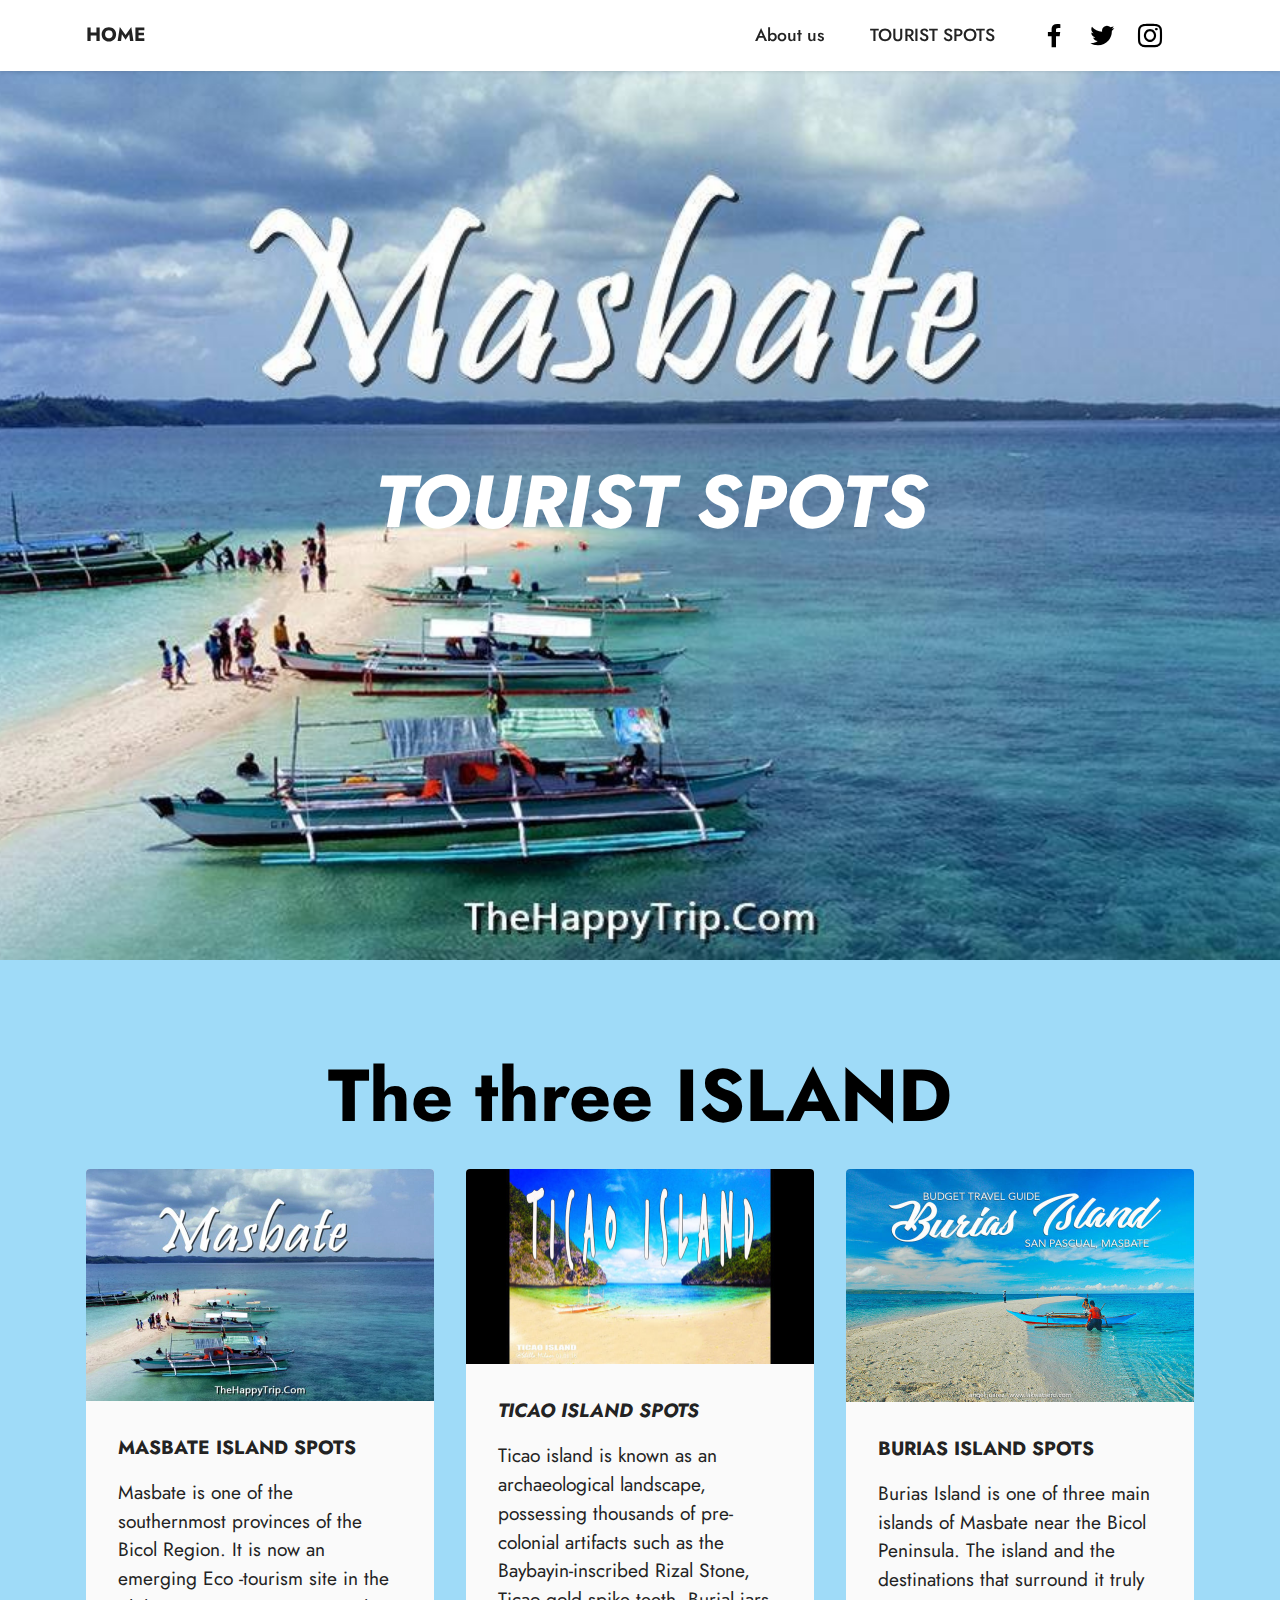
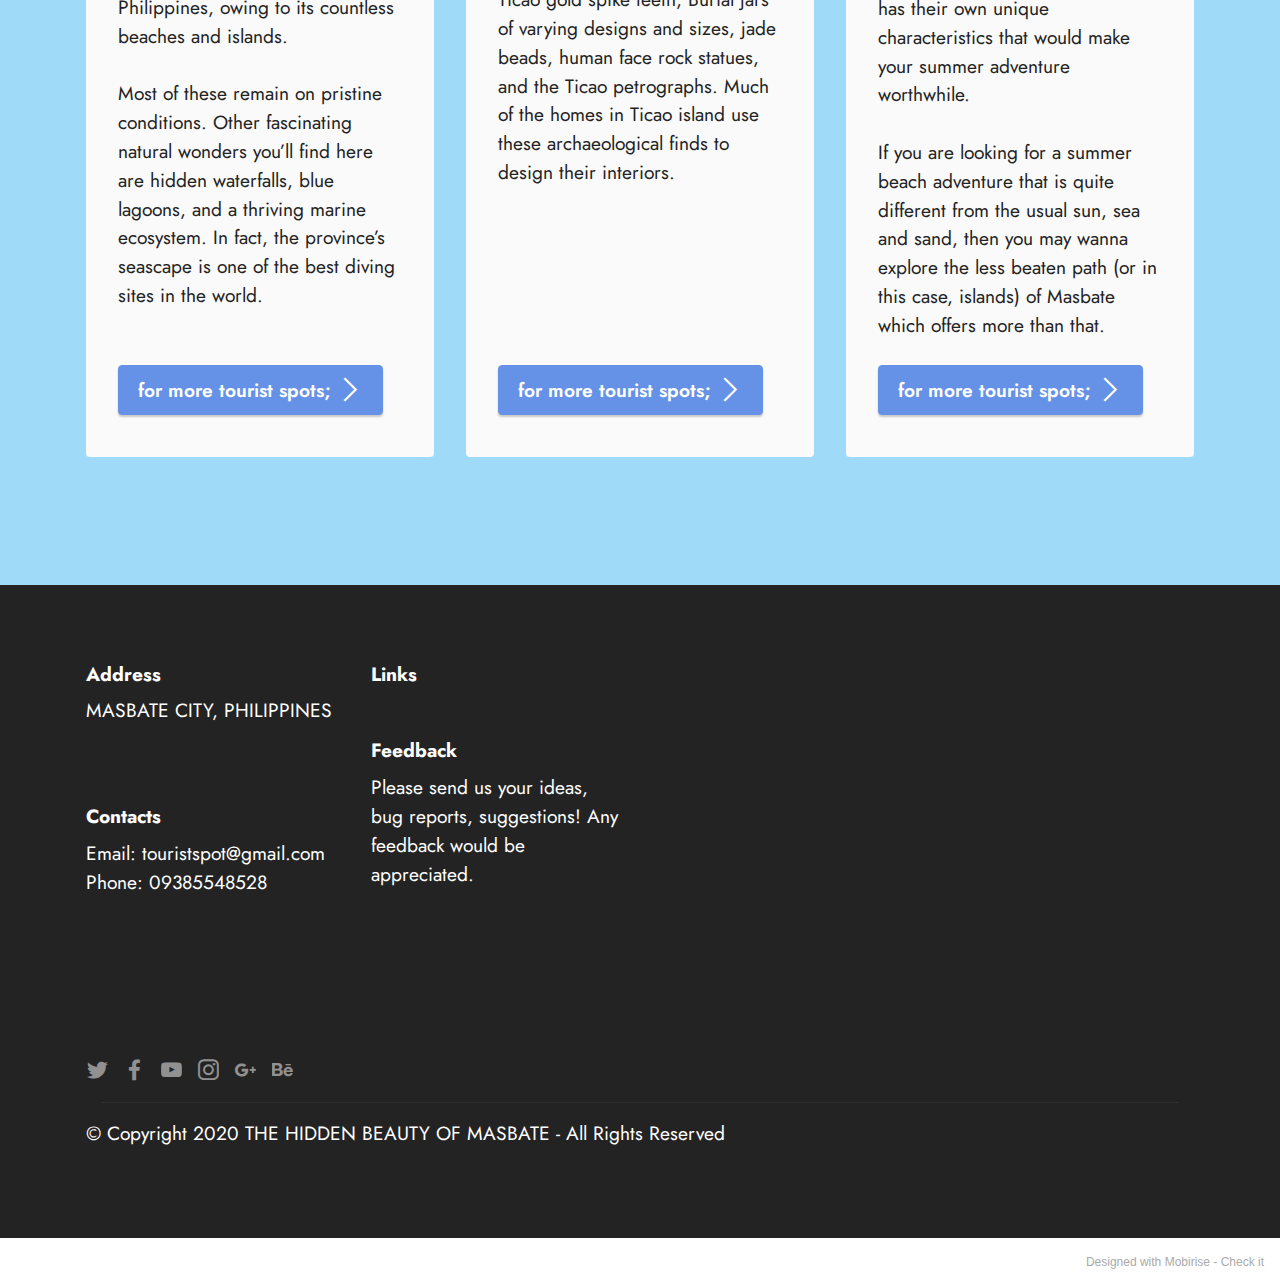
<file: index.html>
<!DOCTYPE html>
<html  >
<head>
  <!-- Site made with Mobirise Website Builder v5.2.0, https://mobirise.com -->
  <meta charset="UTF-8">
  <meta http-equiv="X-UA-Compatible" content="IE=edge">
  <meta name="generator" content="Mobirise v5.2.0, mobirise.com">
  <meta name="viewport" content="width=device-width, initial-scale=1, minimum-scale=1">
  <link rel="shortcut icon" href="assets/images/masbeyt-greenview-city-church-castle-028-128x85.png" type="image/x-icon">
  <meta name="description" content="">
  
  
  <title>Home</title>
  <link rel="stylesheet" href="assets/web/assets/mobirise-icons2/mobirise2.css">
  <link rel="stylesheet" href="assets/tether/tether.min.css">
  <link rel="stylesheet" href="assets/bootstrap/css/bootstrap.min.css">
  <link rel="stylesheet" href="assets/bootstrap/css/bootstrap-grid.min.css">
  <link rel="stylesheet" href="assets/bootstrap/css/bootstrap-reboot.min.css">
  <link rel="stylesheet" href="assets/dropdown/css/style.css">
  <link rel="stylesheet" href="assets/socicon/css/styles.css">
  <link rel="stylesheet" href="assets/theme/css/style.css">
  <link rel="preload" as="style" href="assets/mobirise/css/mbr-additional.css"><link rel="stylesheet" href="assets/mobirise/css/mbr-additional.css" type="text/css">
  
  
  
  
</head>
<body>
  
  <section class="menu menu3 cid-sgBxDLTaz6" once="menu" id="menu3-2e">
    
    <nav class="navbar navbar-dropdown navbar-fixed-top navbar-expand-lg">
        <div class="container">
            <div class="navbar-brand">
                
                <span class="navbar-caption-wrap"><a class="navbar-caption text-black text-primary display-7" href="index.html">HOME</a></span>
            </div>
            <button class="navbar-toggler" type="button" data-toggle="collapse" data-target="#navbarSupportedContent" aria-controls="navbarNavAltMarkup" aria-expanded="false" aria-label="Toggle navigation">
                <div class="hamburger">
                    <span></span>
                    <span></span>
                    <span></span>
                    <span></span>
                </div>
            </button>
            <div class="collapse navbar-collapse" id="navbarSupportedContent">
                <ul class="navbar-nav nav-dropdown nav-right" data-app-modern-menu="true"><li class="nav-item"><a class="nav-link link text-black display-4" href="#">About us</a></li>
                    <li class="nav-item"><a class="nav-link link text-black display-4" href="#">TOURIST SPOTS</a></li></ul>
                <div class="icons-menu">
                    <a class="iconfont-wrapper" href="#">
                        <span class="p-2 mbr-iconfont socicon-facebook socicon"></span>
                    </a>
                    <a class="iconfont-wrapper" href="#">
                        <span class="p-2 mbr-iconfont socicon-twitter socicon"></span>
                    </a>
                    <a class="iconfont-wrapper" href="#">
                        <span class="p-2 mbr-iconfont socicon-instagram socicon"></span>
                    </a>
                    
                </div>
                
            </div>
        </div>
    </nav>
</section>

<section class="header1 cid-s48MCQYojq mbr-fullscreen" id="header1-f">

    

    

    <div class="align-center container-fluid">
        <div class="row justify-content-center">
            <div class="col-12 col-lg-12">
                
                <h2 class="mbr-section-title mbr-fonts-style mb-3 display-1"><em><strong>&nbsp;TOURIST SPOTS</strong></em></h2>
                
                
            </div>
        </div>
    </div>
</section>

<section class="features3 cid-sgjvvSt372" id="features3-z">
    
    
    <div class="container">
        <div class="mbr-section-head">
            <h4 class="mbr-section-title mbr-fonts-style align-center mb-0 display-1"><strong>The three ISLAND</strong></h4>
            
        </div>
        <div class="row mt-4">
            <div class="item features-image сol-12 col-md-6 col-lg-4">
                <div class="item-wrapper">
                    <div class="item-img">
                        <img src="assets/images/home2-696x464.jpg" alt="">
                    </div>
                    <div class="item-content">
                        <h5 class="item-title mbr-fonts-style display-7"><strong>MASBATE ISLAND SPOTS</strong></h5>
                        
                        <p class="mbr-text mbr-fonts-style mt-3 display-7">Masbate is one of the southernmost provinces of the Bicol Region. It is now an emerging Eco -tourism site in the Philippines, owing to its countless beaches and islands.
<br>
<br>Most of these remain on pristine conditions. Other fascinating natural wonders you’ll find here are hidden waterfalls, blue lagoons, and a thriving marine ecosystem. In fact, the province’s seascape is one of the best diving sites in the world.</p>
                    </div>
                    <div class="mbr-section-btn item-footer mt-2"><a href="page1.html#image1-12" class="btn btn-primary item-btn display-7" target="_blank"><span class="mobi-mbri mobi-mbri-arrow-next mbr-iconfont mbr-iconfont-btn"></span>for more tourist spots;</a></div>
                </div>
            </div>
            <div class="item features-image сol-12 col-md-6 col-lg-4">
                <div class="item-wrapper">
                    <div class="item-img">
                        <img src="assets/images/ticaoislandlogo-696x391.jpg" alt="">
                    </div>
                    <div class="item-content">
                        <h5 class="item-title mbr-fonts-style display-7"><strong><em>TICAO ISLAND SPOTS</em></strong></h5>
                        
                        <p class="mbr-text mbr-fonts-style mt-3 display-7">Ticao island is known as an archaeological landscape, possessing thousands of pre-colonial artifacts such as the Baybayin-inscribed Rizal Stone, Ticao gold spike teeth, Burial jars of varying designs and sizes, jade beads, human face rock statues, and the Ticao petrographs. Much of the homes in Ticao island use these archaeological finds to design their interiors.&nbsp;</p>
                    </div>
                    <div class="mbr-section-btn item-footer mt-2"><a href="page2.html#image1-16" class="btn btn-primary item-btn display-7" target="_blank"><span class="mobi-mbri mobi-mbri-arrow-next mbr-iconfont mbr-iconfont-btn"></span>for more tourist spots;</a></div>
                </div>
            </div>
            <div class="item features-image сol-12 col-md-6 col-lg-4">
                <div class="item-wrapper">
                    <div class="item-img">
                        <img src="assets/images/buriasislandlogo-696x466.jpg" alt="">
                    </div>
                    <div class="item-content">
                        <h5 class="item-title mbr-fonts-style display-7"><strong>BURIAS ISLAND SPOTS</strong></h5>
                        
                        <p class="mbr-text mbr-fonts-style mt-3 display-7">Burias Island is one of three main islands of Masbate near the Bicol Peninsula. The island and the destinations that surround it truly has their own unique characteristics that would make your summer adventure worthwhile.
<br>
<br>If you are looking for a summer beach adventure that is quite different from the usual sun, sea and sand, then you may wanna explore the less beaten path (or in this case, islands) of Masbate which offers more than that.<br></p>
                    </div>
                    <div class="mbr-section-btn item-footer mt-2"><a href="page3.html#image1-1j" class="btn btn-primary item-btn display-7" target="_blank"><span class="mobi-mbri mobi-mbri-arrow-next mbr-iconfont mbr-iconfont-btn"></span>for more tourist spots;</a></div>
                </div>
            </div>
        </div>
    </div>
</section>

<section class="footer6 cid-siICa9B481" once="footers" id="footer6-3u">

    

    

    <div class="container">
        <div class="row content mbr-white">
            <div class="col-12 col-md-3 mbr-fonts-style display-7">
                <h5 class="mbr-section-subtitle mbr-fonts-style mb-2 display-7">
                    <strong>Address</strong>
                </h5>
                <p class="mbr-text mbr-fonts-style display-7">MASBATE CITY, PHILIPPINES</p> <br>
                <h5 class="mbr-section-subtitle mbr-fonts-style mb-2 mt-4 display-7">
                    <strong>Contacts</strong>
                </h5>
                <p class="mbr-text mbr-fonts-style mb-4 display-7">
                    Email: touristspot@gmail.com<br>
                    Phone: 09385548528&nbsp;<br></p>
            </div>
            <div class="col-12 col-md-3 mbr-fonts-style display-7">
                <h5 class="mbr-section-subtitle mbr-fonts-style mb-2 display-7">
                    <strong>Links</strong>
                </h5> 
                <h5 class="mbr-section-subtitle mbr-fonts-style mb-2 mt-5 display-7">
                    <strong>Feedback</strong>
                </h5>
                <p class="mbr-text mbr-fonts-style mb-4 display-7">
                    Please send us your ideas, bug reports, suggestions! Any feedback would be appreciated.
                </p>
            </div>
            <div class="col-12 col-md-6">
                <div class="google-map"><iframe frameborder="0" style="border:0" src="https://www.google.com/maps/embed/v1/place?key=AIzaSyCt1265A4qvZy9HKUeA8J15AOC4SrCyZe4&amp;q=MASBATE, PHILIPPINES" allowfullscreen=""></iframe></div>
            </div>
            <div class="col-md-6">
                <div class="social-list align-left">
                    <div class="soc-item">
                        <a href="#" >
                            <span class="socicon-twitter socicon mbr-iconfont mbr-iconfont-social"></span>
                        </a>
                    </div>
                    <div class="soc-item">
                        <a href="#" >
                            <span class="socicon-facebook socicon mbr-iconfont mbr-iconfont-social"></span>
                        </a>
                    </div>
                    <div class="soc-item">
                        <a href="#" >
                            <span class="socicon-youtube socicon mbr-iconfont mbr-iconfont-social"></span>
                        </a>
                    </div>
                    <div class="soc-item">
                        <a href="#" >
                            <span class="socicon-instagram socicon mbr-iconfont mbr-iconfont-social"></span>
                        </a>
                    </div>
                    <div class="soc-item">
                        <a href="#" >
                            <span class="socicon-googleplus socicon mbr-iconfont mbr-iconfont-social"></span>
                        </a>
                    </div>
                    <div class="soc-item">
                        <a href="#" >
                            <span class="socicon-behance socicon mbr-iconfont mbr-iconfont-social"></span>
                        </a>
                    </div>
                </div>
            </div>
        </div>
        <div class="footer-lower">
            <div class="media-container-row">
                <div class="col-sm-12">
                    <hr>
                </div>
            </div>
            <div class="col-sm-12 copyright pl-0">
                <p class="mbr-text mbr-fonts-style mbr-white display-7">
                    © Copyright 2020 THE HIDDEN BEAUTY OF MASBATE - All Rights Reserved
                </p>
            </div>
        </div>
    </div>
</section><section style="background-color: #fff; font-family: -apple-system, BlinkMacSystemFont, 'Segoe UI', 'Roboto', 'Helvetica Neue', Arial, sans-serif; color:#aaa; font-size:12px; padding: 0; align-items: center; display: flex;"><a href="https://mobirise.site/o" style="flex: 1 1; height: 3rem; padding-left: 1rem;"></a><p style="flex: 0 0 auto; margin:0; padding-right:1rem;">Designed with Mobirise - <a href="#" style="color:#aaa;">Check it</a></p></section><script src="assets/web/assets/jquery/jquery.min.js"></script>  <script src="assets/popper/popper.min.js"></script>  <script src="assets/tether/tether.min.js"></script>  <script src="assets/bootstrap/js/bootstrap.min.js"></script>  <script src="assets/smoothscroll/smooth-scroll.js"></script>  <script src="assets/dropdown/js/nav-dropdown.js"></script>  <script src="assets/dropdown/js/navbar-dropdown.js"></script>  <script src="assets/touchswipe/jquery.touch-swipe.min.js"></script>  <script src="assets/theme/js/script.js"></script>  
  
  
</body>
</html>
</file>
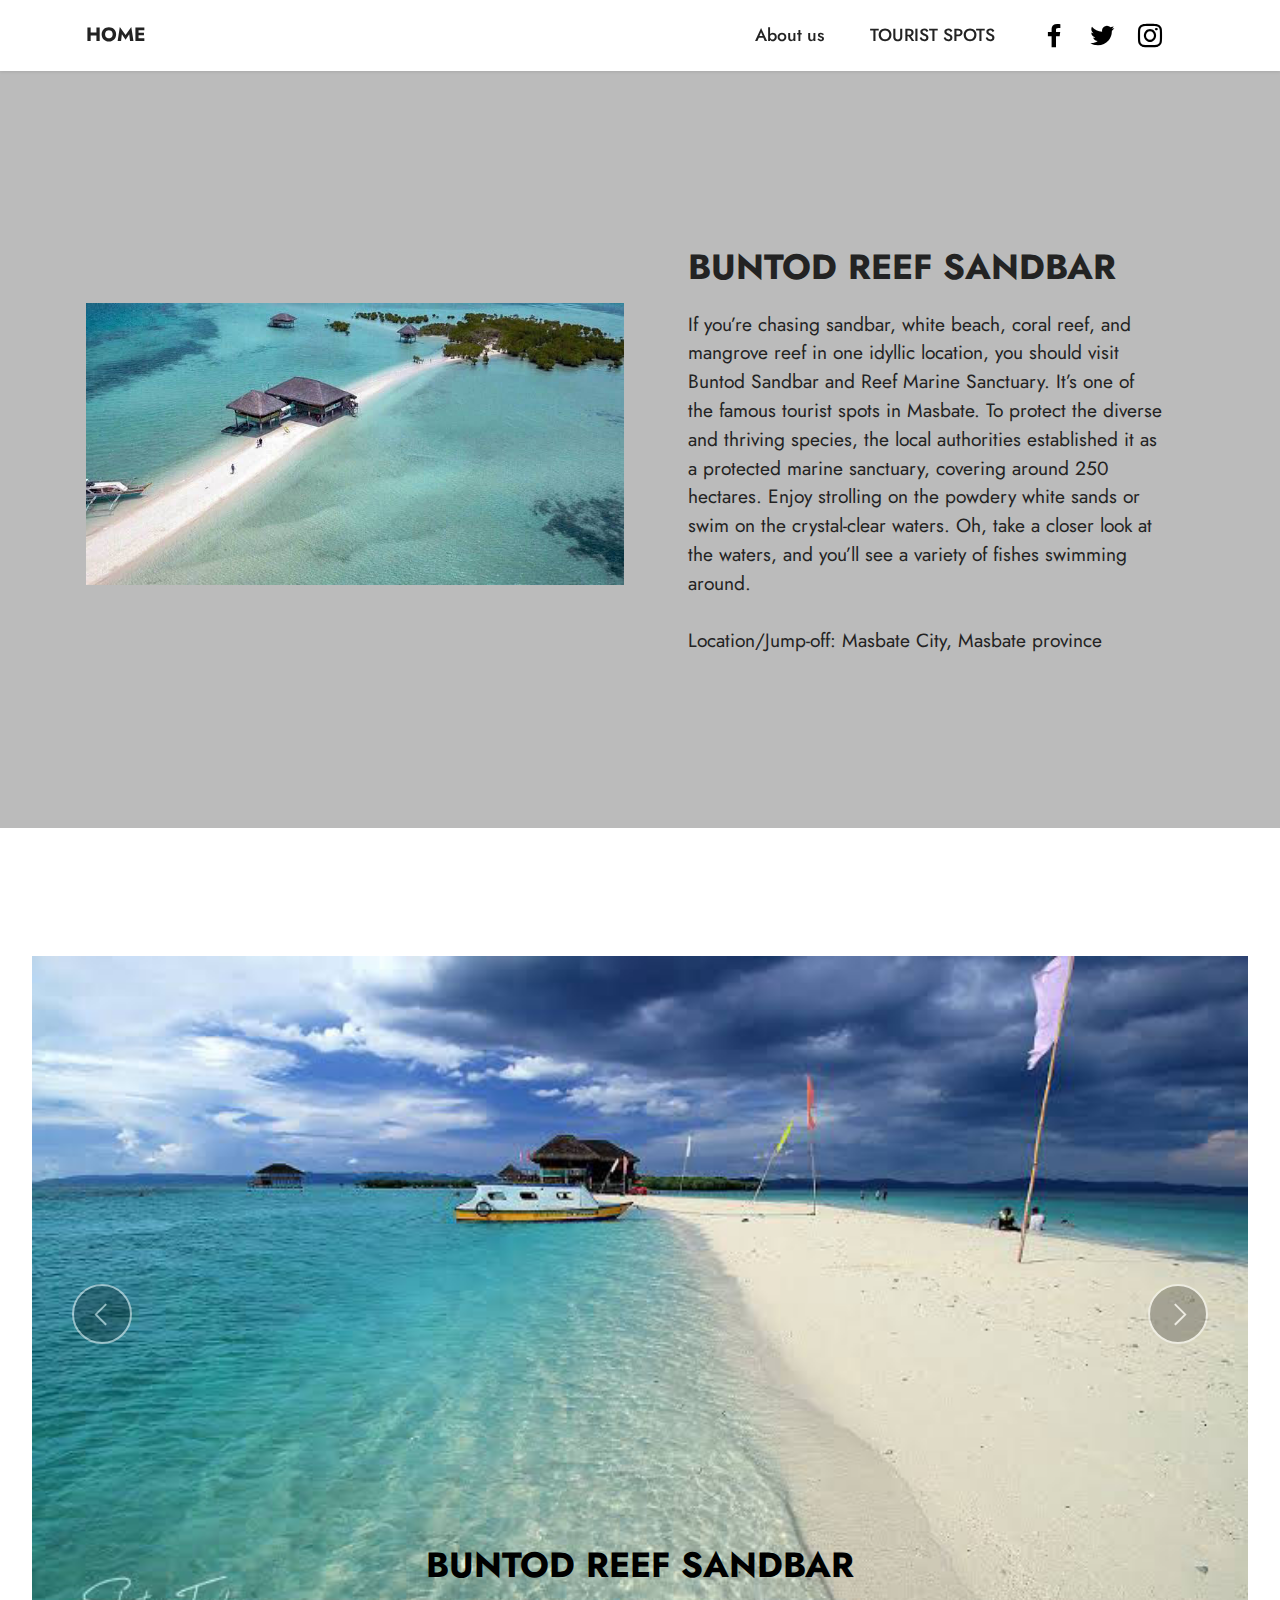
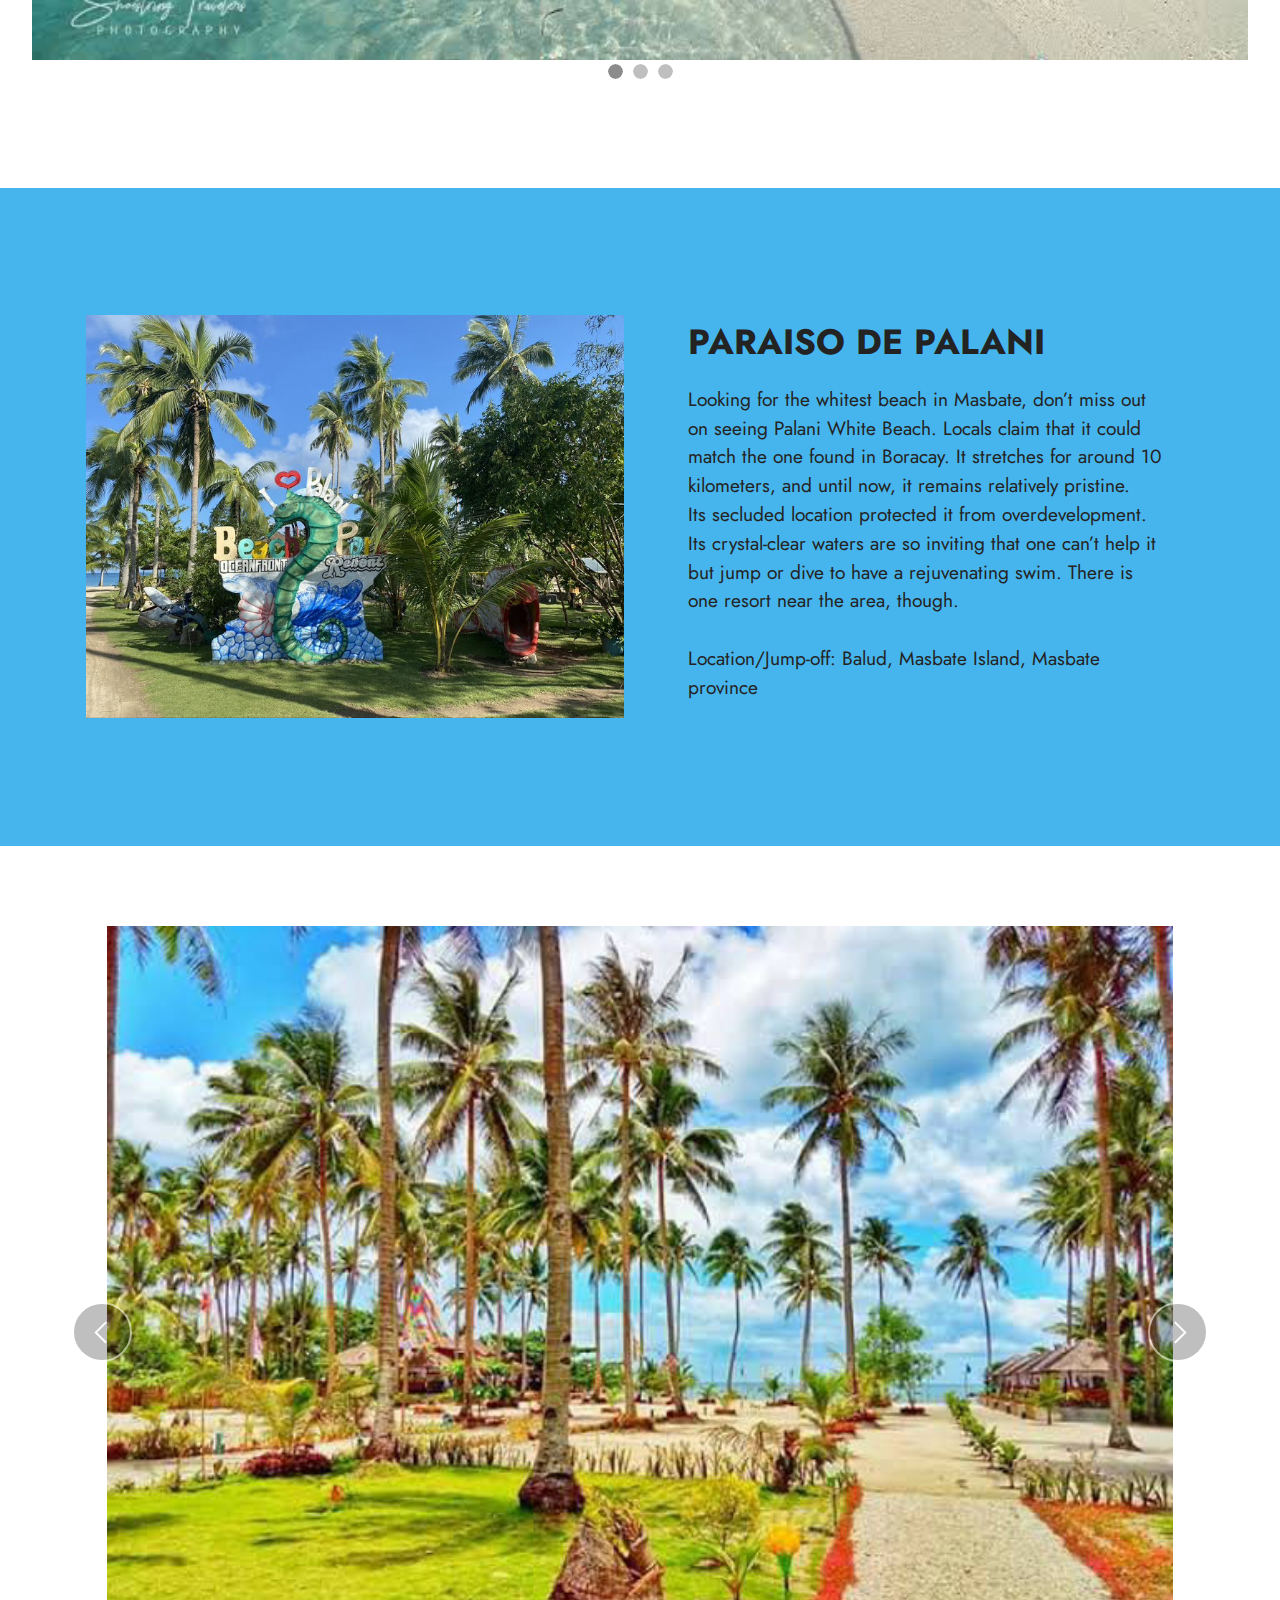
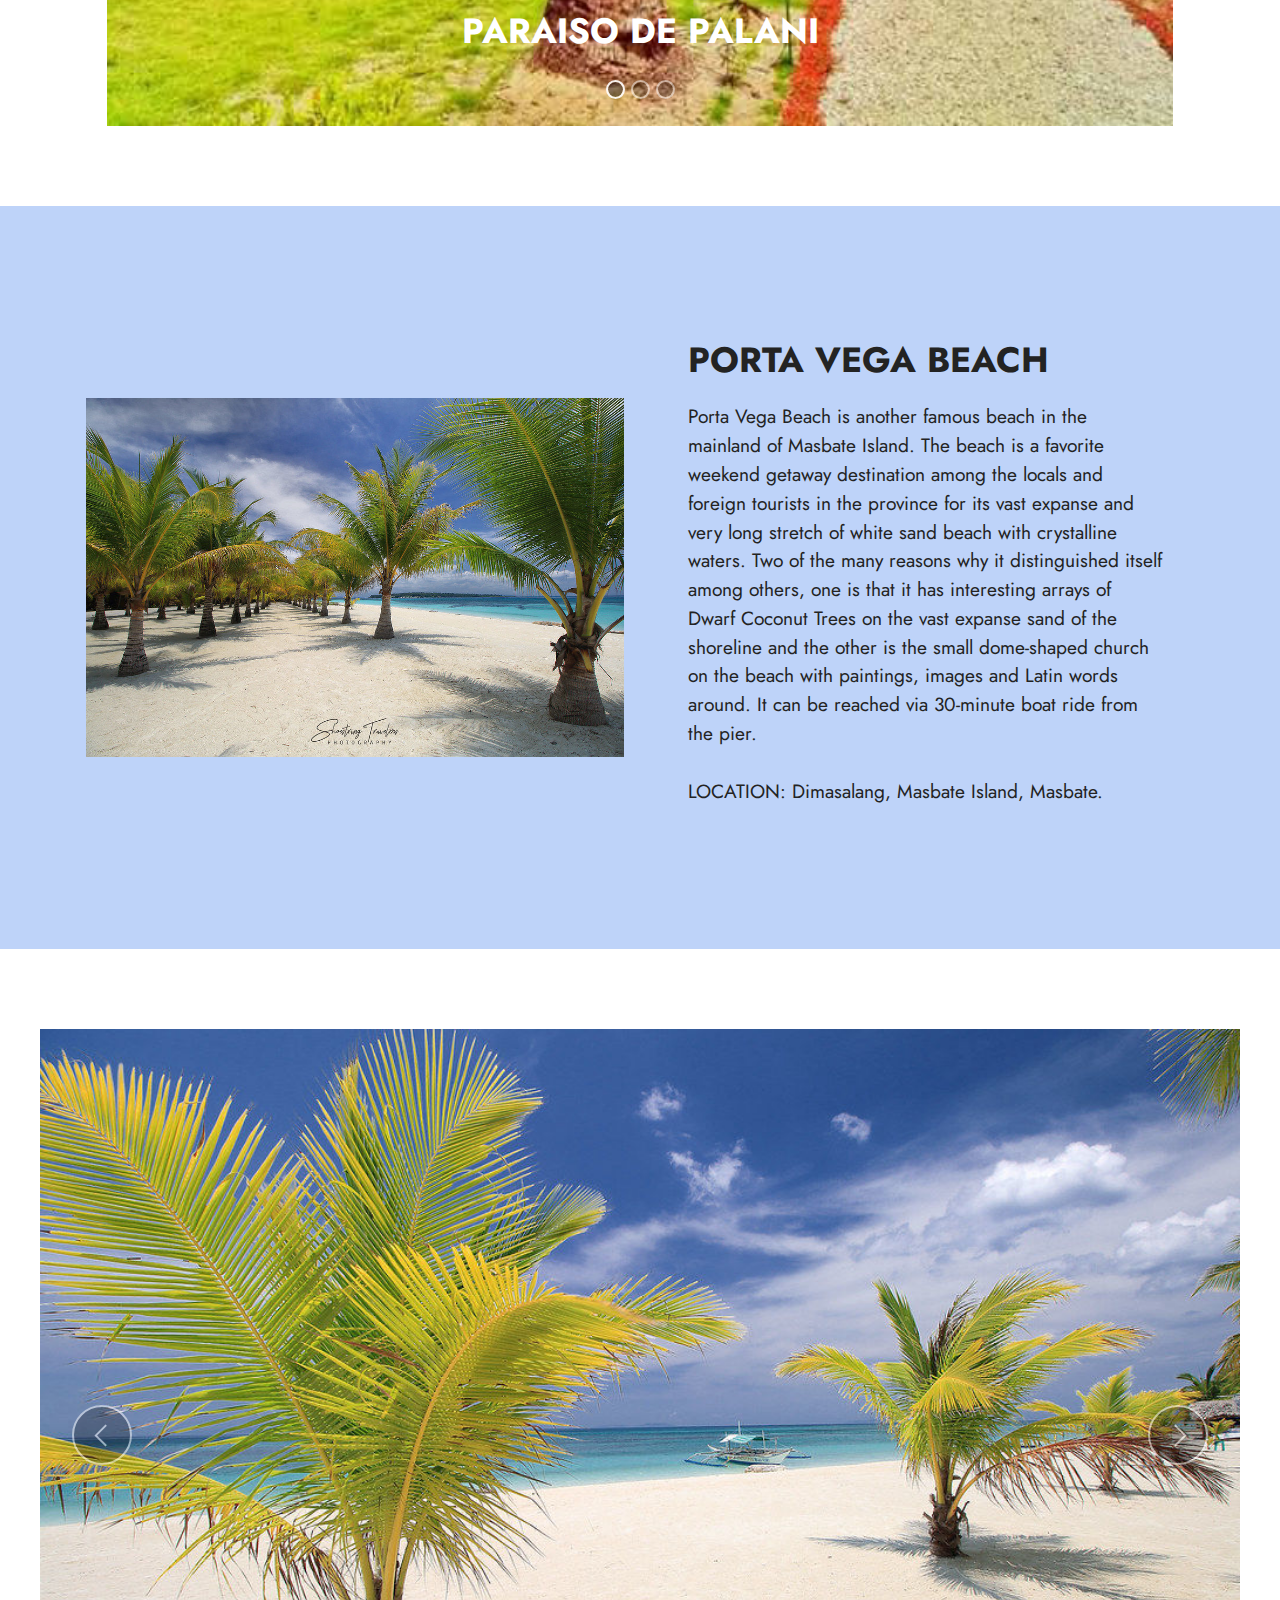
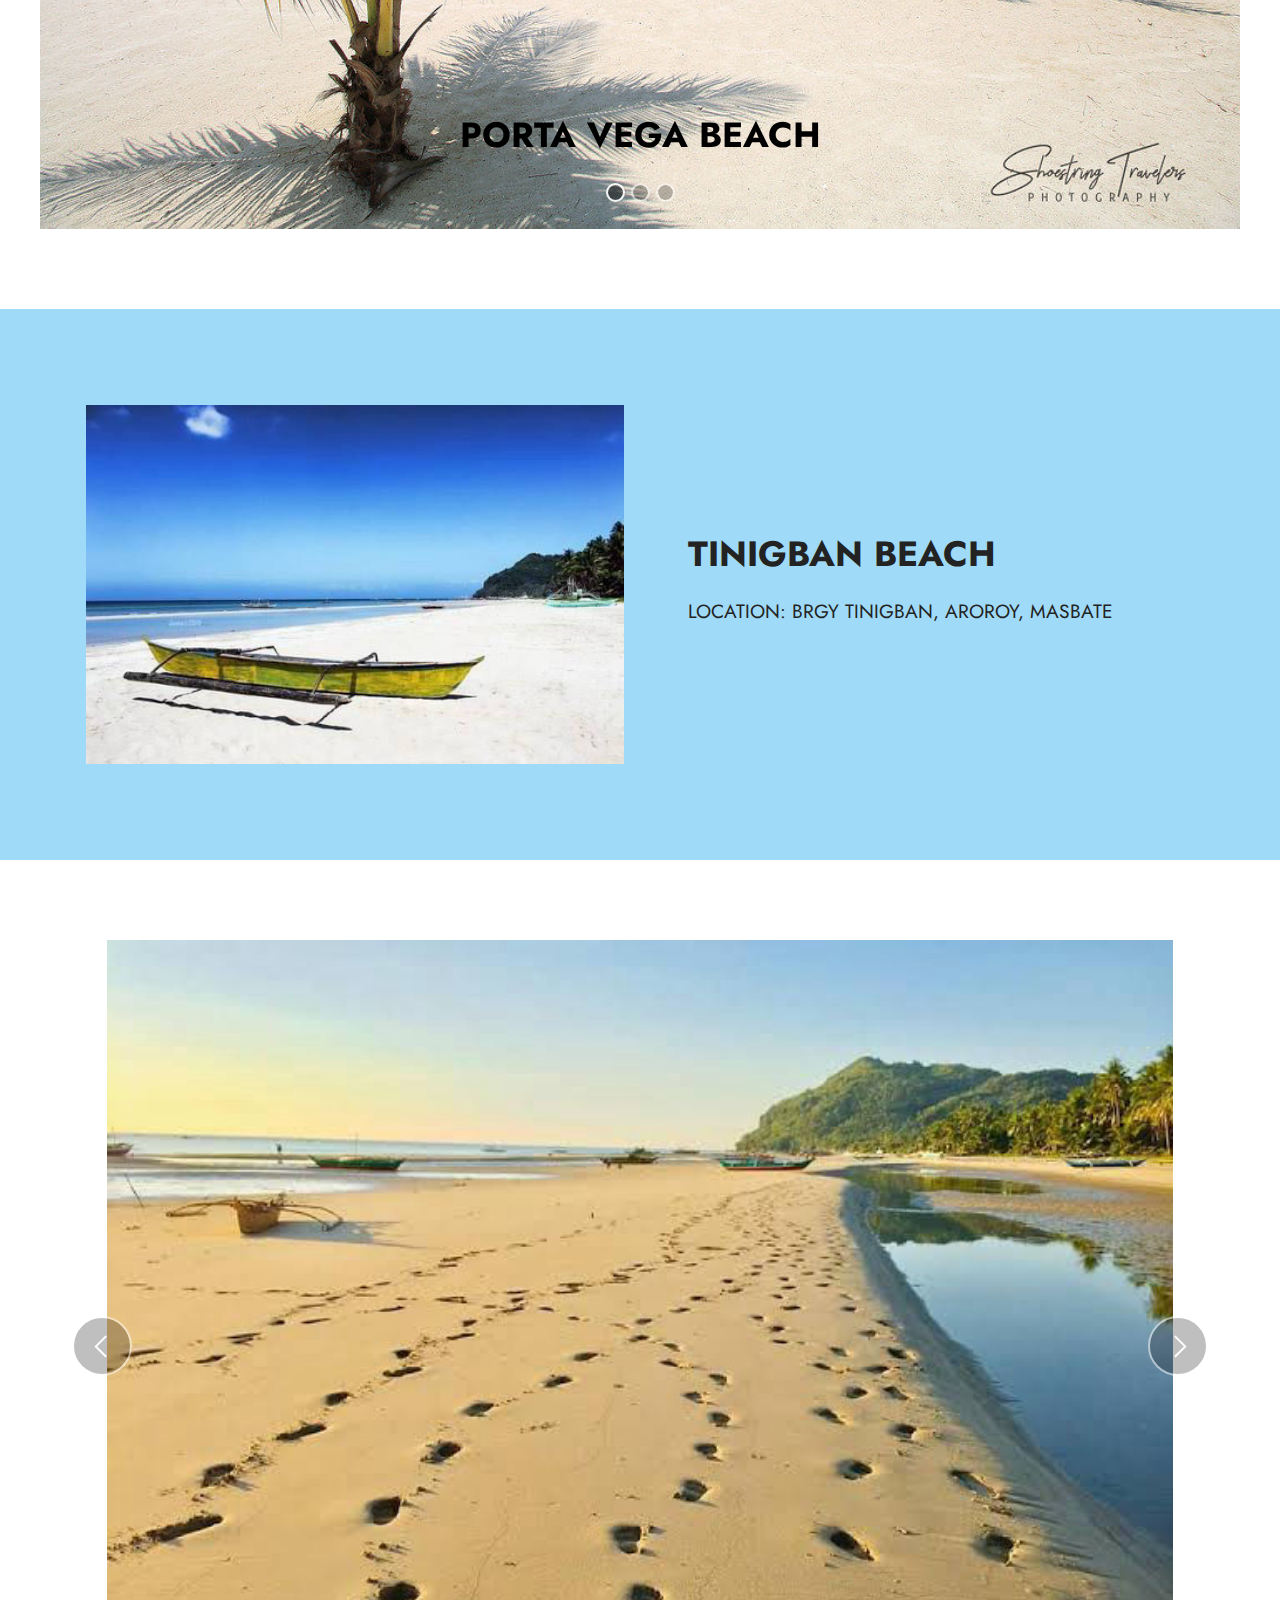
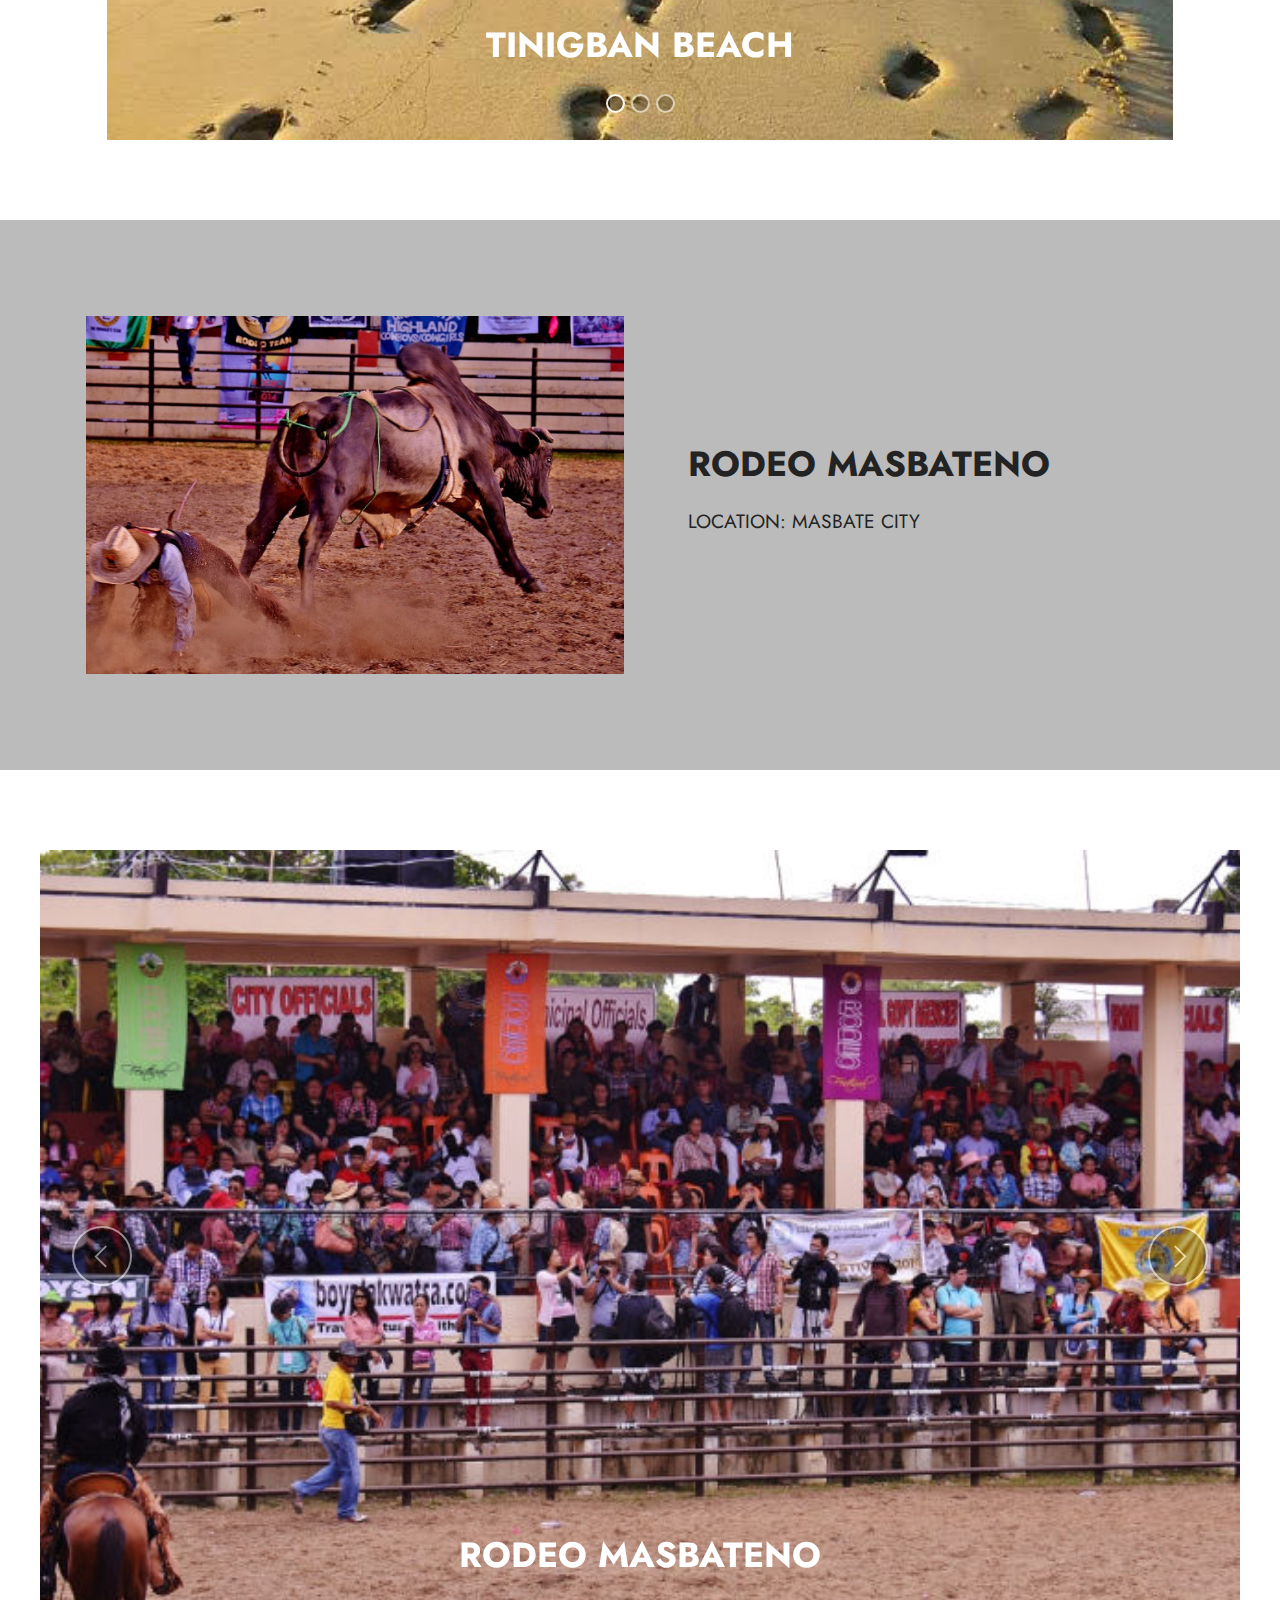
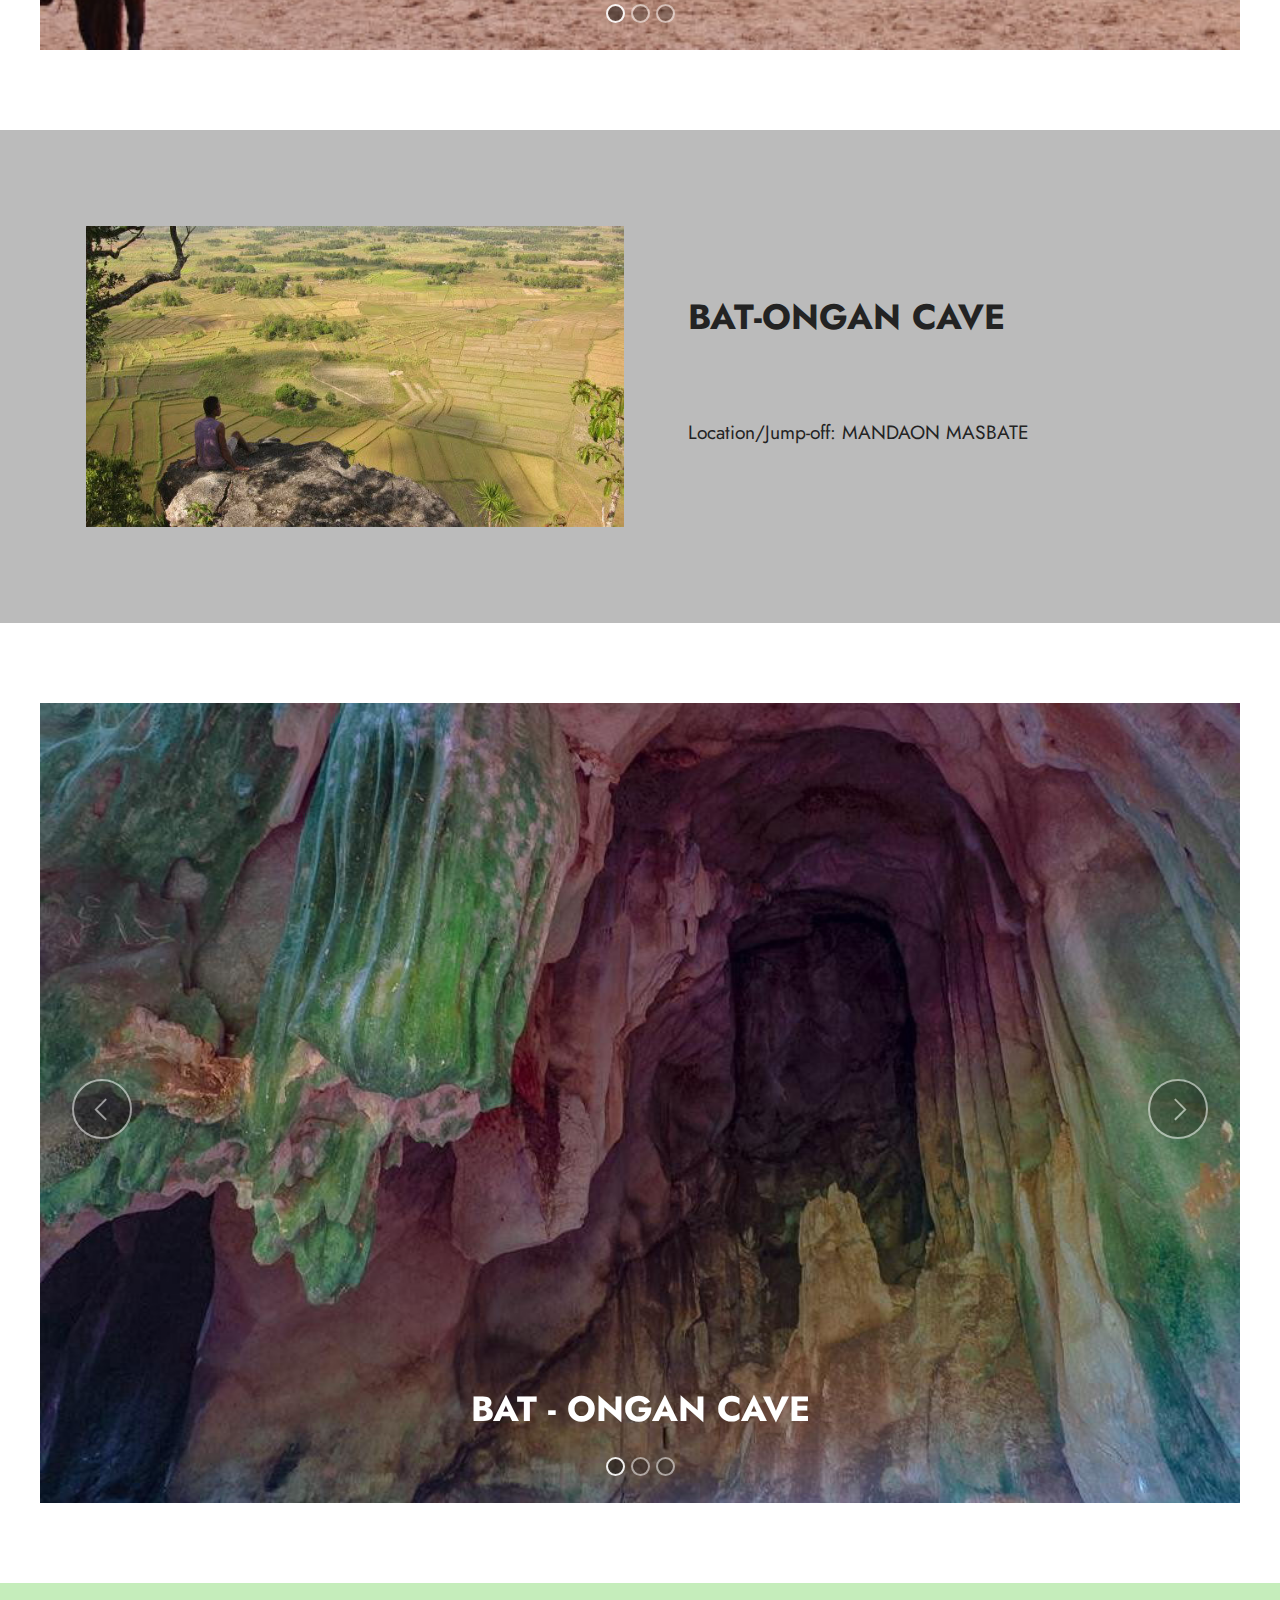
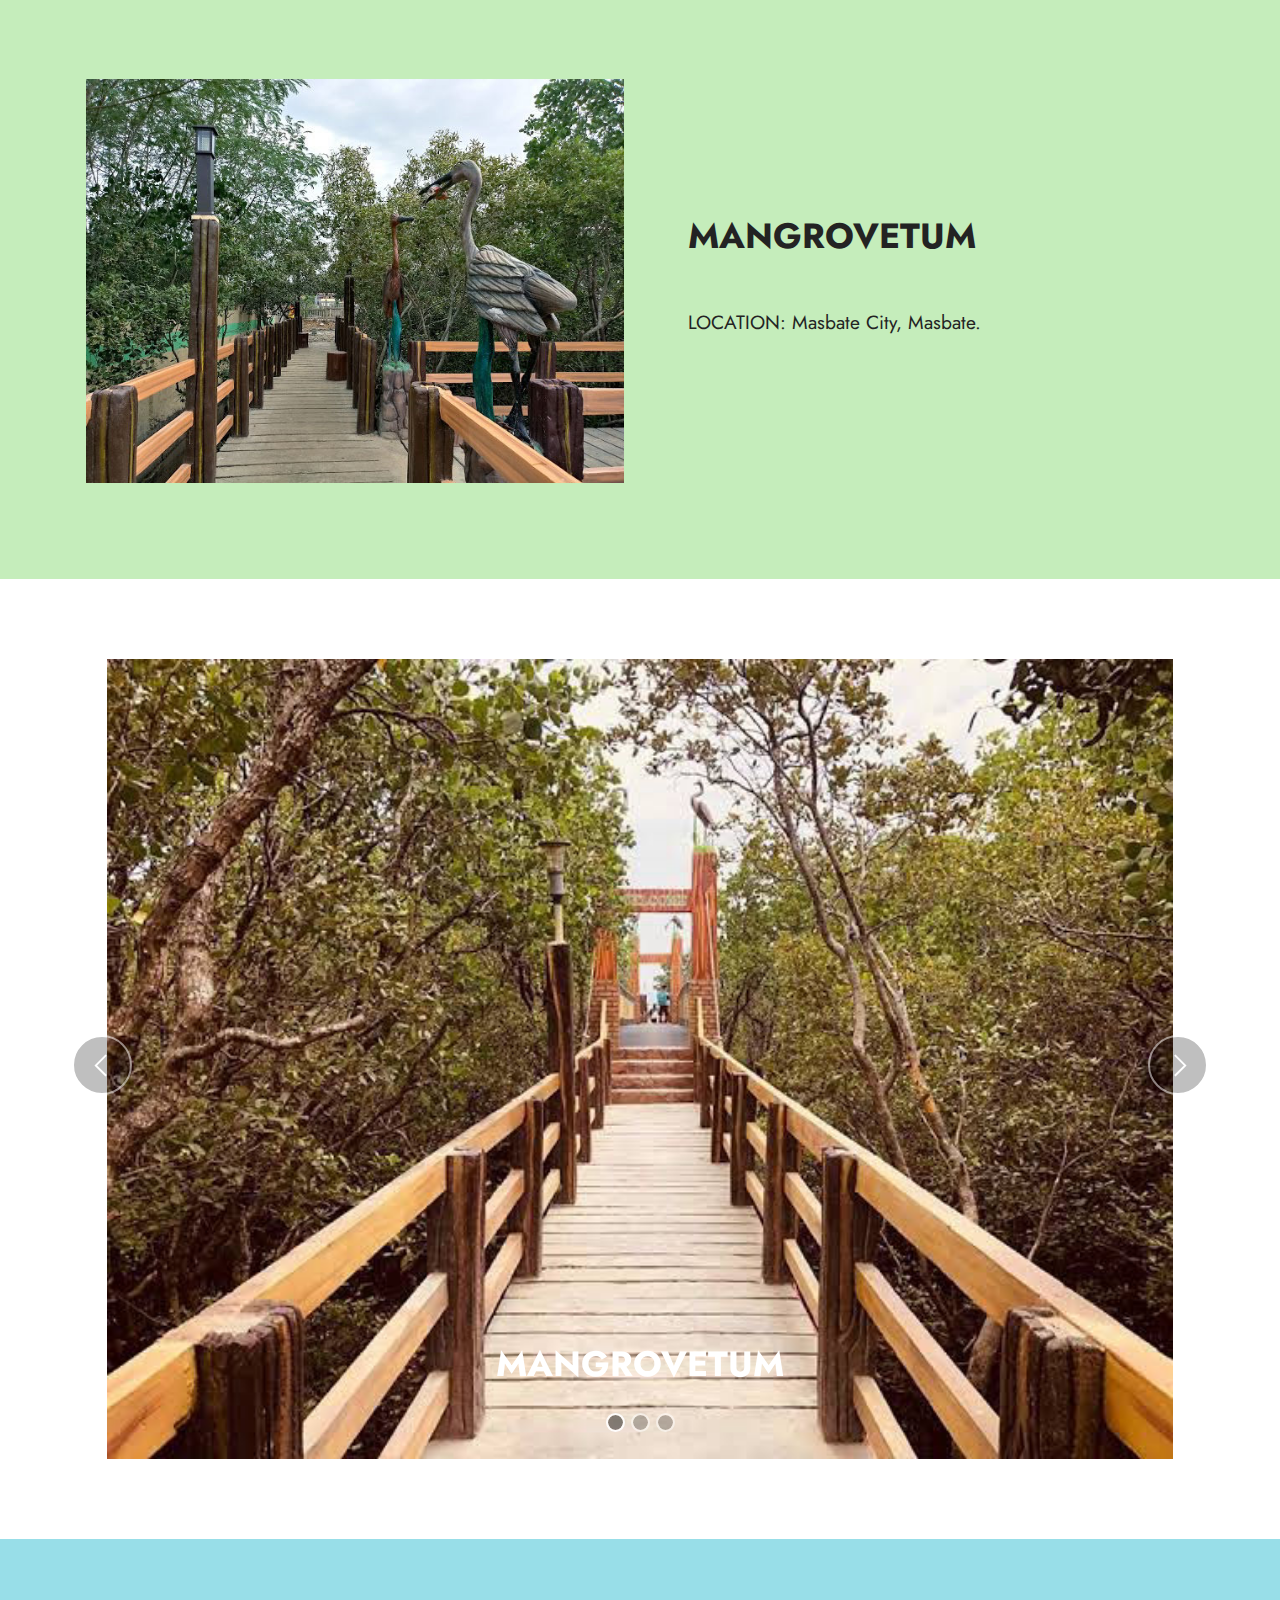
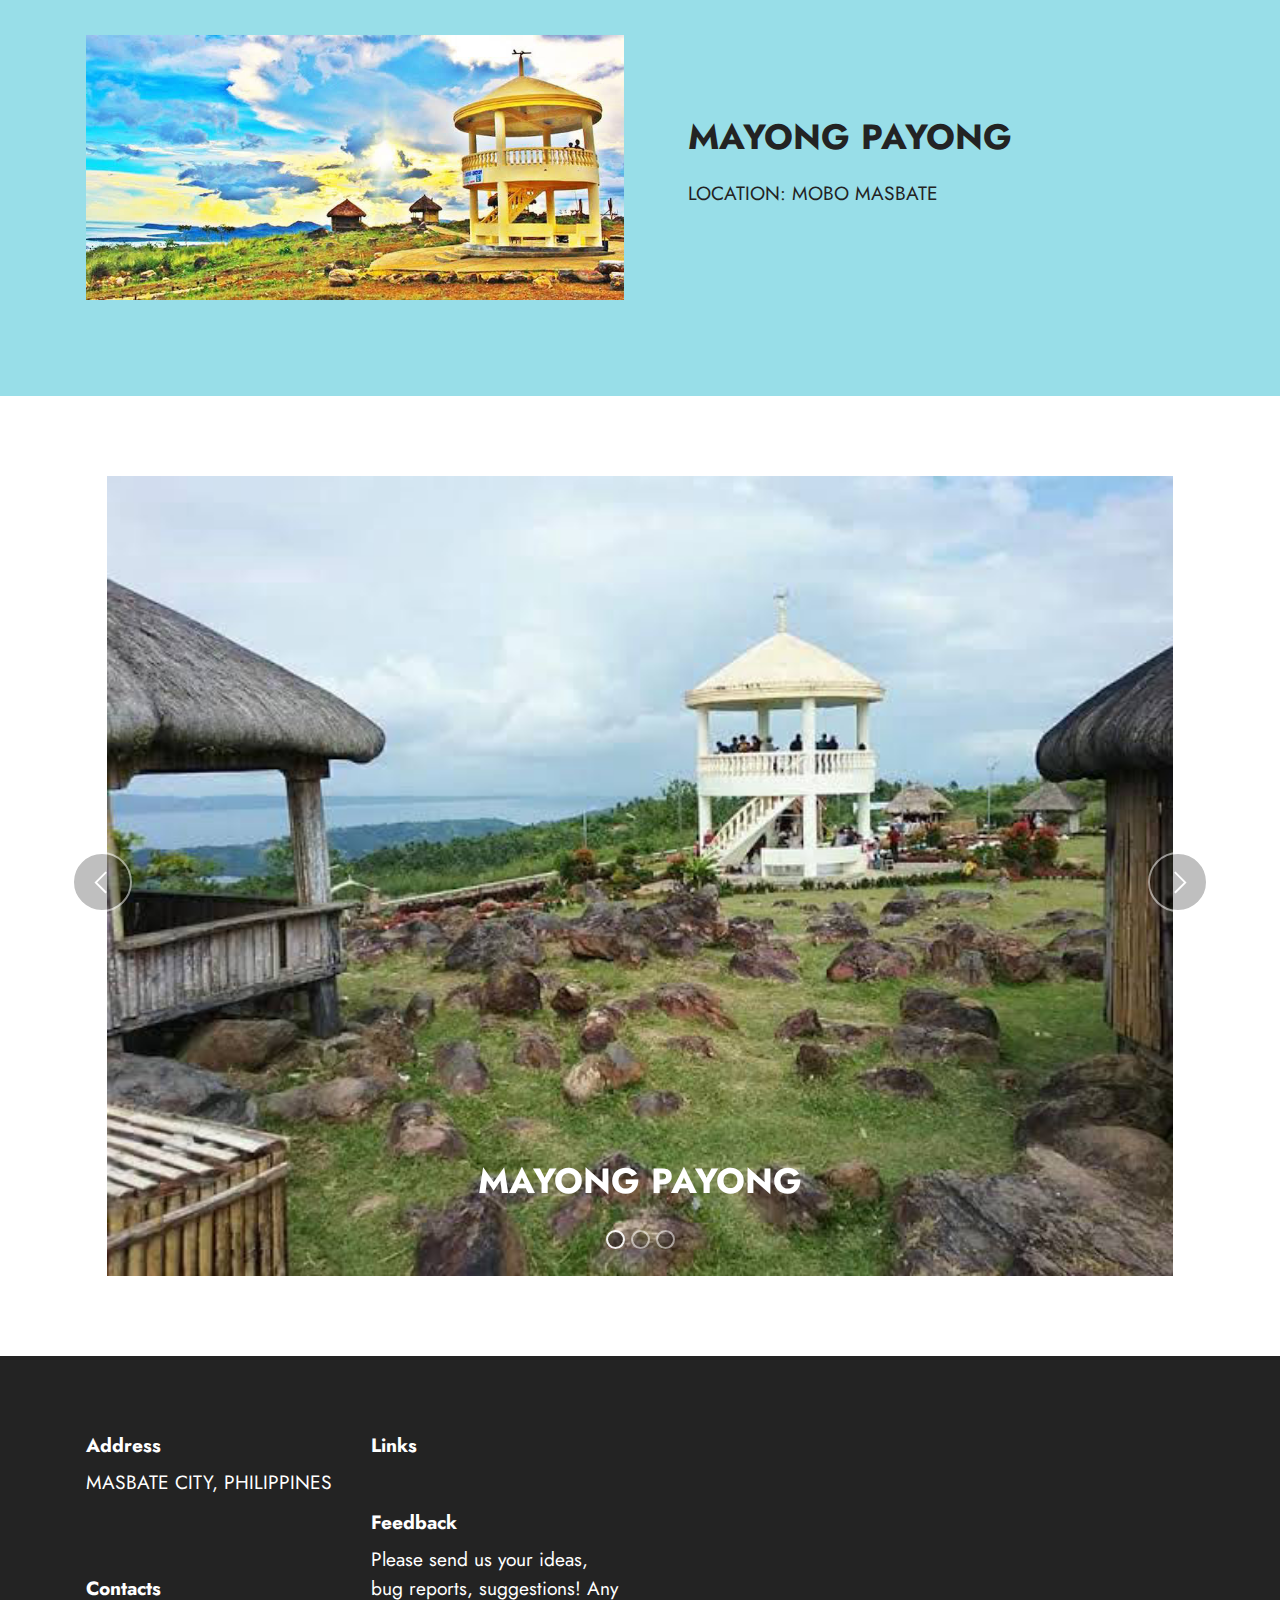
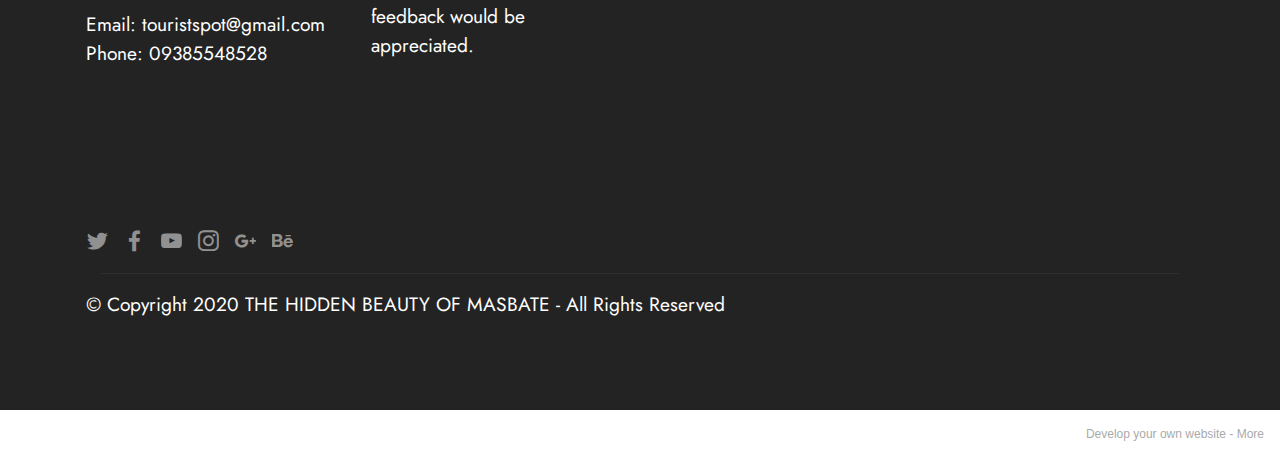
<file: page1.html>
<!DOCTYPE html>
<html  >
<head>
  <!-- Site made with Mobirise Website Builder v5.2.0, https://mobirise.com -->
  <meta charset="UTF-8">
  <meta http-equiv="X-UA-Compatible" content="IE=edge">
  <meta name="generator" content="Mobirise v5.2.0, mobirise.com">
  <meta name="viewport" content="width=device-width, initial-scale=1, minimum-scale=1">
  <link rel="shortcut icon" href="assets/images/masbeyt-greenview-city-church-castle-028-128x85.png" type="image/x-icon">
  <meta name="description" content="">
  
  
  <title>masbateislandspots</title>
  <link rel="stylesheet" href="assets/web/assets/mobirise-icons2/mobirise2.css">
  <link rel="stylesheet" href="assets/tether/tether.min.css">
  <link rel="stylesheet" href="assets/bootstrap/css/bootstrap.min.css">
  <link rel="stylesheet" href="assets/bootstrap/css/bootstrap-grid.min.css">
  <link rel="stylesheet" href="assets/bootstrap/css/bootstrap-reboot.min.css">
  <link rel="stylesheet" href="assets/dropdown/css/style.css">
  <link rel="stylesheet" href="assets/socicon/css/styles.css">
  <link rel="stylesheet" href="assets/theme/css/style.css">
  <link rel="preload" as="style" href="assets/mobirise/css/mbr-additional.css"><link rel="stylesheet" href="assets/mobirise/css/mbr-additional.css" type="text/css">
  
  
  
  
</head>
<body>
  
  <section class="menu menu3 cid-sgBxDLTaz6" once="menu" id="menu3-2e">
    
    <nav class="navbar navbar-dropdown navbar-fixed-top navbar-expand-lg">
        <div class="container">
            <div class="navbar-brand">
                
                <span class="navbar-caption-wrap"><a class="navbar-caption text-black text-primary display-7" href="index.html">HOME</a></span>
            </div>
            <button class="navbar-toggler" type="button" data-toggle="collapse" data-target="#navbarSupportedContent" aria-controls="navbarNavAltMarkup" aria-expanded="false" aria-label="Toggle navigation">
                <div class="hamburger">
                    <span></span>
                    <span></span>
                    <span></span>
                    <span></span>
                </div>
            </button>
            <div class="collapse navbar-collapse" id="navbarSupportedContent">
                <ul class="navbar-nav nav-dropdown nav-right" data-app-modern-menu="true"><li class="nav-item"><a class="nav-link link text-black display-4" href="#">About us</a></li>
                    <li class="nav-item"><a class="nav-link link text-black display-4" href="#">TOURIST SPOTS</a></li></ul>
                <div class="icons-menu">
                    <a class="iconfont-wrapper" href="#" >
                        <span class="p-2 mbr-iconfont socicon-facebook socicon"></span>
                    </a>
                    <a class="iconfont-wrapper" href="#">
                        <span class="p-2 mbr-iconfont socicon-twitter socicon"></span>
                    </a>
                    <a class="iconfont-wrapper" href="#" >
                        <span class="p-2 mbr-iconfont socicon-instagram socicon"></span>
                    </a>
                    
                </div>
                
            </div>
        </div>
    </nav>
</section>

<section class="image1 cid-sgjYcbVM2U" id="image1-19">
    

    

    <div class="container">
        <div class="row align-items-center">
            <div class="col-12 col-lg-6">
                <div class="image-wrapper">
                    <img src="assets/images/buntod1-765x401.jpg" alt="Mobirise">
                    
                </div>
            </div>
            <div class="col-12 col-lg">
                <div class="text-wrapper">
                    <h3 class="mbr-section-title mbr-fonts-style mb-3 display-5"><strong><br></strong><strong>BUNTOD REEF SANDBAR</strong></h3>
                    <p class="mbr-text mbr-fonts-style display-7">If you’re chasing sandbar, white beach, coral reef, and mangrove reef in one idyllic location, you should visit Buntod Sandbar and Reef Marine Sanctuary. It’s one of the famous tourist spots in Masbate. To protect the diverse and thriving species, the local authorities established it as a protected marine sanctuary, covering around 250 hectares.
Enjoy strolling on the powdery white sands or swim on the crystal-clear waters. Oh, take a closer look at the waters, and you’ll see a variety of fishes swimming around.&nbsp;<br><br>Location/Jump-off: Masbate City, Masbate province
<br><br></p>
                </div>
            </div>
        </div>
    </div>
</section>

<section class="slider2 cid-siGcoRifEO" id="slider2-3b">
    

    
    <div class="container-fluid">
        <div class="row justify-content-center">
            <div class="col-12 col-md-10 col-lg-12">
                <div class="carousel slide" id="siKvgVVoG9" data-ride="carousel" data-interval="3000">
                    
                    <ol class="carousel-indicators">
                        <li data-slide-to="0" class="active" data-target="#siKvgVVoG9"></li>
                        <li data-slide-to="1" data-target="#siKvgVVoG9"></li>
                        <li data-slide-to="2" data-target="#siKvgVVoG9"></li>
                    </ol>
                    <div class="carousel-inner">
                        <div class="carousel-item slider-image item active">
                            <div class="item-wrapper">
                                <img class="d-block w-100" src="assets/images/buntod2-728x421.jpg">
                                <div class="carousel-caption d-none d-md-block">
                                    <h5 class="mbr-section-subtitle mbr-fonts-style display-5"><strong>BUNTOD REEF SANDBAR</strong></h5>
                                    
                                </div>
                            </div>
                        </div>
                        <div class="carousel-item slider-image item">
                            <div class="item-wrapper">
                                <img class="d-block w-100" src="assets/images/buntod3-495x619.jpg">
                                <div class="carousel-caption d-none d-md-block">
                                    <h5 class="mbr-section-subtitle mbr-fonts-style display-5"><strong>BUNTOD REEF SANDBAR</strong></h5>
                                    
                                </div>
                            </div>
                        </div>
                        <div class="carousel-item slider-image item">
                            <div class="item-wrapper">
                                <img class="d-block w-100" src="assets/images/buntod1-765x401.jpg">
                                <div class="carousel-caption d-none d-md-block">
                                    <h5 class="mbr-section-subtitle mbr-fonts-style display-5"><strong>BUNTOD REEF SANDBAR</strong></h5>
                                    
                                </div>
                            </div>
                        </div>
                    </div>
                    <a class="carousel-control carousel-control-prev" role="button" data-slide="prev" href="#siKvgVVoG9">
                        <span class="mobi-mbri mobi-mbri-arrow-prev" aria-hidden="true"></span>
                        <span class="sr-only">Previous</span>
                    </a>
                    <a class="carousel-control carousel-control-next" role="button" data-slide="next" href="#siKvgVVoG9">
                        <span class="mobi-mbri mobi-mbri-arrow-next" aria-hidden="true"></span>
                        <span class="sr-only">Next</span>
                    </a>
                </div>
            </div>
        </div>
    </div>
</section>

<section class="image1 cid-sgjYlfE5rl" id="image1-1b">
    

    

    <div class="container">
        <div class="row align-items-center">
            <div class="col-12 col-lg-6">
                <div class="image-wrapper">
                    <img src="assets/images/palani4-750x562.jpg" alt="Mobirise">
                    
                </div>
            </div>
            <div class="col-12 col-lg">
                <div class="text-wrapper">
                    <h3 class="mbr-section-title mbr-fonts-style mb-3 display-5"><strong>PARAISO DE PALANI</strong></h3>
                    <p class="mbr-text mbr-fonts-style display-7">Looking for the whitest beach in Masbate, don’t miss out on seeing Palani White Beach. Locals claim that it could match the one found in Boracay. It stretches for around 10 kilometers, and until now, it remains relatively pristine.
<br>Its secluded location protected it from overdevelopment. Its crystal-clear waters are so inviting that one can’t help it but jump or dive to have a rejuvenating swim. There is one resort near the area, though.<br>
<br>Location/Jump-off: Balud, Masbate Island, Masbate province</p>
                </div>
            </div>
        </div>
    </div>
</section>

<section class="slider2 cid-siGcKxeUpZ" id="slider2-3c">
    

    
    <div class="container-fluid">
        <div class="row justify-content-center">
            <div class="col-12 col-md-10 col-lg-12">
                <div class="carousel slide" id="siKvgYanww" data-ride="carousel" data-interval="3000">
                    
                    <ol class="carousel-indicators">
                        <li data-slide-to="0" class="active" data-target="#siKvgYanww"></li>
                        <li data-slide-to="1" data-target="#siKvgYanww"></li>
                        <li data-slide-to="2" data-target="#siKvgYanww"></li>
                    </ol>
                    <div class="carousel-inner">
                        <div class="carousel-item slider-image item active">
                            <div class="item-wrapper">
                                <img class="d-block w-100" src="assets/images/palani3-640x480.jpg">
                                <div class="carousel-caption d-none d-md-block">
                                    <h5 class="mbr-section-subtitle mbr-fonts-style display-5">
                                        <strong>PARAISO DE PALANI</strong></h5>
                                    
                                </div>
                            </div>
                        </div>
                        <div class="carousel-item slider-image item">
                            <div class="item-wrapper">
                                <img class="d-block w-100" src="assets/images/palani1-688x445.jpg">
                                <div class="carousel-caption d-none d-md-block">
                                    <h5 class="mbr-section-subtitle mbr-fonts-style display-5">
                                        <strong>PARAISO DE PALANI</strong></h5>
                                    
                                </div>
                            </div>
                        </div>
                        <div class="carousel-item slider-image item">
                            <div class="item-wrapper">
                                <img class="d-block w-100" src="assets/images/palani5-739x415.jpg">
                                <div class="carousel-caption d-none d-md-block">
                                    <h5 class="mbr-section-subtitle mbr-fonts-style display-5"><strong>PARAISO DE PALANI</strong></h5>
                                    
                                </div>
                            </div>
                        </div>
                    </div>
                    <a class="carousel-control carousel-control-prev" role="button" data-slide="prev" href="#siKvgYanww">
                        <span class="mobi-mbri mobi-mbri-arrow-prev" aria-hidden="true"></span>
                        <span class="sr-only">Previous</span>
                    </a>
                    <a class="carousel-control carousel-control-next" role="button" data-slide="next" href="#siKvgYanww">
                        <span class="mobi-mbri mobi-mbri-arrow-next" aria-hidden="true"></span>
                        <span class="sr-only">Next</span>
                    </a>
                </div>
            </div>
        </div>
    </div>
</section>

<section class="image1 cid-sgxZU53ehp" id="image1-1u">
    

    

    <div class="container">
        <div class="row align-items-center">
            <div class="col-12 col-lg-6">
                <div class="image-wrapper">
                    <img src="assets/images/portavega6-1024x683.jpg" alt="Mobirise">
                    
                </div>
            </div>
            <div class="col-12 col-lg">
                <div class="text-wrapper">
                    <h3 class="mbr-section-title mbr-fonts-style mb-3 display-5"><strong>PORTA VEGA BEACH</strong></h3>
                    <p class="mbr-text mbr-fonts-style display-7">Porta Vega Beach is another famous beach in the mainland of Masbate Island. The beach is a favorite weekend getaway destination among the locals and foreign tourists in the province for its vast expanse and very long stretch of white sand beach with crystalline waters. Two of the many reasons why it distinguished itself among others, one is that it has interesting arrays of Dwarf Coconut Trees on the vast expanse sand of the shoreline and the other is the small dome-shaped church on the beach with paintings, images and Latin words around. It can be reached via 30-minute boat ride from the pier.
<br>
<br>LOCATION: Dimasalang, Masbate Island, Masbate.</p>
                </div>
            </div>
        </div>
    </div>
</section>

<section class="slider2 cid-siGd2ox8Kl" id="slider2-3f">
    

    
    <div class="container-fluid">
        <div class="row justify-content-center">
            <div class="col-12 col-md-10 col-lg-12">
                <div class="carousel slide" id="siKvh1T2M0" data-ride="carousel" data-interval="3000">
                    
                    <ol class="carousel-indicators">
                        <li data-slide-to="0" class="active" data-target="#siKvh1T2M0"></li>
                        <li data-slide-to="1" data-target="#siKvh1T2M0"></li>
                        <li data-slide-to="2" data-target="#siKvh1T2M0"></li>
                    </ol>
                    <div class="carousel-inner">
                        <div class="carousel-item slider-image item active">
                            <div class="item-wrapper">
                                <img class="d-block w-100" src="assets/images/portavega1-1024x683.jpg">
                                <div class="carousel-caption d-none d-md-block">
                                    <h5 class="mbr-section-subtitle mbr-fonts-style display-5"><strong>PORTA VEGA BEACH</strong></h5>
                                    
                                </div>
                            </div>
                        </div>
                        <div class="carousel-item slider-image item">
                            <div class="item-wrapper">
                                <img class="d-block w-100" src="assets/images/portavega3-768x512.jpg">
                                <div class="carousel-caption d-none d-md-block">
                                    <h5 class="mbr-section-subtitle mbr-fonts-style display-5"><strong>PORTA VEGA BEACH</strong></h5>
                                    
                                </div>
                            </div>
                        </div>
                        <div class="carousel-item slider-image item">
                            <div class="item-wrapper">
                                <img class="d-block w-100" src="assets/images/portavega4-768x432.jpg">
                                <div class="carousel-caption d-none d-md-block">
                                    <h5 class="mbr-section-subtitle mbr-fonts-style display-5"><strong>PORTA VEGA BEACH</strong></h5>
                                    
                                </div>
                            </div>
                        </div>
                    </div>
                    <a class="carousel-control carousel-control-prev" role="button" data-slide="prev" href="#siKvh1T2M0">
                        <span class="mobi-mbri mobi-mbri-arrow-prev" aria-hidden="true"></span>
                        <span class="sr-only">Previous</span>
                    </a>
                    <a class="carousel-control carousel-control-next" role="button" data-slide="next" href="#siKvh1T2M0">
                        <span class="mobi-mbri mobi-mbri-arrow-next" aria-hidden="true"></span>
                        <span class="sr-only">Next</span>
                    </a>
                </div>
            </div>
        </div>
    </div>
</section>

<section class="image1 cid-siGeGGMMA7" id="image1-3h">
    

    

    <div class="container">
        <div class="row align-items-center">
            <div class="col-12 col-lg-6">
                <div class="image-wrapper">
                    <img src="assets/images/tinigban1-470x313.jpg" alt="Mobirise">
                    
                </div>
            </div>
            <div class="col-12 col-lg">
                <div class="text-wrapper">
                    <h3 class="mbr-section-title mbr-fonts-style mb-3 display-5"><strong>TINIGBAN BEACH</strong></h3>
                    <p class="mbr-text mbr-fonts-style display-7">
                        LOCATION: BRGY TINIGBAN, AROROY, MASBATE</p>
                </div>
            </div>
        </div>
    </div>
</section>

<section class="slider2 cid-siGeBhLXjY" id="slider2-3g">
    

    
    <div class="container-fluid">
        <div class="row justify-content-center">
            <div class="col-12 col-md-10 col-lg-12">
                <div class="carousel slide" id="siKvh3YmaC" data-ride="carousel" data-interval="3000">
                    
                    <ol class="carousel-indicators">
                        <li data-slide-to="0" class="active" data-target="#siKvh3YmaC"></li>
                        <li data-slide-to="1" data-target="#siKvh3YmaC"></li>
                        <li data-slide-to="2" data-target="#siKvh3YmaC"></li>
                    </ol>
                    <div class="carousel-inner">
                        <div class="carousel-item slider-image item active">
                            <div class="item-wrapper">
                                <img class="d-block w-100" src="assets/images/tinigban2-640x480.jpg">
                                <div class="carousel-caption d-none d-md-block">
                                    <h5 class="mbr-section-subtitle mbr-fonts-style display-5"><strong>TINIGBAN BEACH</strong></h5>
                                    
                                </div>
                            </div>
                        </div>
                        
                        <div class="carousel-item slider-image item">
                            <div class="item-wrapper">
                                <img class="d-block w-100" src="assets/images/tinigban1-470x313.jpg" data-slide-to="1">
                                <div class="carousel-caption d-none d-md-block">
                                    <h5 class="mbr-section-subtitle mbr-fonts-style display-5"><strong>TINIGBAN BEACH</strong></h5>
                                    
                                </div>
                            </div>
                        </div><div class="carousel-item slider-image item">
                            <div class="item-wrapper">
                                <img class="d-block w-100" src="assets/images/tinigban3-550x413.jpg" data-slide-to="2">
                                <div class="carousel-caption d-none d-md-block">
                                    <h5 class="mbr-section-subtitle mbr-fonts-style display-5"><strong>TINIGBAN BEACH</strong></h5>
                                    
                                </div>
                            </div>
                        </div>
                    </div>
                    <a class="carousel-control carousel-control-prev" role="button" data-slide="prev" href="#siKvh3YmaC">
                        <span class="mobi-mbri mobi-mbri-arrow-prev" aria-hidden="true"></span>
                        <span class="sr-only">Previous</span>
                    </a>
                    <a class="carousel-control carousel-control-next" role="button" data-slide="next" href="#siKvh3YmaC">
                        <span class="mobi-mbri mobi-mbri-arrow-next" aria-hidden="true"></span>
                        <span class="sr-only">Next</span>
                    </a>
                </div>
            </div>
        </div>
    </div>
</section>

<section class="image1 cid-siGfgXuLCf" id="image1-3i">
    

    

    <div class="container">
        <div class="row align-items-center">
            <div class="col-12 col-lg-6">
                <div class="image-wrapper">
                    <img src="assets/images/rodeo3-650x433.jpg" alt="Mobirise">
                    
                </div>
            </div>
            <div class="col-12 col-lg">
                <div class="text-wrapper">
                    <h3 class="mbr-section-title mbr-fonts-style mb-3 display-5"><strong>RODEO MASBATENO</strong></h3>
                    <p class="mbr-text mbr-fonts-style display-7">LOCATION: MASBATE CITY</p>
                </div>
            </div>
        </div>
    </div>
</section>

<section class="slider2 cid-siGfpmO8py" id="slider2-3j">
    

    
    <div class="container-fluid">
        <div class="row justify-content-center">
            <div class="col-12 col-md-10 col-lg-12">
                <div class="carousel slide" id="siKvh8geZq" data-ride="carousel" data-interval="3000">
                    
                    <ol class="carousel-indicators">
                        <li data-slide-to="0" class="active" data-target="#siKvh8geZq"></li>
                        <li data-slide-to="1" data-target="#siKvh8geZq"></li>
                        <li data-slide-to="2" data-target="#siKvh8geZq"></li>
                    </ol>
                    <div class="carousel-inner">
                        <div class="carousel-item slider-image item active">
                            <div class="item-wrapper">
                                <img class="d-block w-100" src="assets/images/rodeo2-650x433.jpg">
                                <div class="carousel-caption d-none d-md-block">
                                    <h5 class="mbr-section-subtitle mbr-fonts-style display-5"><strong>RODEO MASBATENO</strong></h5>
                                    
                                </div>
                            </div>
                        </div>
                        <div class="carousel-item slider-image item">
                            <div class="item-wrapper">
                                <img class="d-block w-100" src="assets/images/rodeo1-650x433.jpg">
                                <div class="carousel-caption d-none d-md-block">
                                    <h5 class="mbr-section-subtitle mbr-fonts-style display-5"><strong>RODEO MASBATENO</strong></h5>
                                    
                                </div>
                            </div>
                        </div>
                        <div class="carousel-item slider-image item">
                            <div class="item-wrapper">
                                <img class="d-block w-100" src="assets/images/rodeo3-650x433.jpg">
                                <div class="carousel-caption d-none d-md-block">
                                    <h5 class="mbr-section-subtitle mbr-fonts-style display-5"><strong>RODEO MASBATENO</strong></h5>
                                    
                                </div>
                            </div>
                        </div>
                    </div>
                    <a class="carousel-control carousel-control-prev" role="button" data-slide="prev" href="#siKvh8geZq">
                        <span class="mobi-mbri mobi-mbri-arrow-prev" aria-hidden="true"></span>
                        <span class="sr-only">Previous</span>
                    </a>
                    <a class="carousel-control carousel-control-next" role="button" data-slide="next" href="#siKvh8geZq">
                        <span class="mobi-mbri mobi-mbri-arrow-next" aria-hidden="true"></span>
                        <span class="sr-only">Next</span>
                    </a>
                </div>
            </div>
        </div>
    </div>
</section>

<section class="image1 cid-sgxZVpc1GG" id="image1-1v">
    

    

    <div class="container">
        <div class="row align-items-center">
            <div class="col-12 col-lg-6">
                <div class="image-wrapper">
                    <img src="assets/images/batongan7-634x355.jpg" alt="Mobirise">
                    
                </div>
            </div>
            <div class="col-12 col-lg">
                <div class="text-wrapper">
                    <h3 class="mbr-section-title mbr-fonts-style mb-3 display-5"><strong>BAT-ONGAN CAVE</strong></h3>
                    <p class="mbr-text mbr-fonts-style display-7"><br>
<br>Location/Jump-off: MANDAON MASBATE&nbsp;&nbsp;<br></p>
                </div>
            </div>
        </div>
    </div>
</section>

<section class="slider2 cid-siGd0cp06D" id="slider2-3e">
    

    
    <div class="container-fluid">
        <div class="row justify-content-center">
            <div class="col-12 col-md-10 col-lg-12">
                <div class="carousel slide" id="siKvhc8ECo" data-ride="carousel" data-interval="3000">
                    
                    <ol class="carousel-indicators">
                        <li data-slide-to="0" class="active" data-target="#siKvhc8ECo"></li>
                        <li data-slide-to="1" data-target="#siKvhc8ECo"></li>
                        <li data-slide-to="2" data-target="#siKvhc8ECo"></li>
                    </ol>
                    <div class="carousel-inner">
                        <div class="carousel-item slider-image item active">
                            <div class="item-wrapper">
                                <img class="d-block w-100" src="assets/images/batongan2-960x640.jpg">
                                <div class="carousel-caption d-none d-md-block">
                                    <h5 class="mbr-section-subtitle mbr-fonts-style display-5">
                                        <strong>BAT - ONGAN CAVE</strong></h5>
                                    
                                </div>
                            </div>
                        </div>
                        <div class="carousel-item slider-image item">
                            <div class="item-wrapper">
                                <img class="d-block w-100" src="assets/images/batongan5-960x640.jpg">
                                <div class="carousel-caption d-none d-md-block">
                                    <h5 class="mbr-section-subtitle mbr-fonts-style display-5"><strong>BAT - ONGAN CAVE</strong></h5>
                                    
                                </div>
                            </div>
                        </div>
                        <div class="carousel-item slider-image item">
                            <div class="item-wrapper">
                                <img class="d-block w-100" src="assets/images/batongan4-960x640.jpg">
                                <div class="carousel-caption d-none d-md-block">
                                    <h5 class="mbr-section-subtitle mbr-fonts-style display-5"><strong>BAT - ONGAN CAVE</strong></h5>
                                    
                                </div>
                            </div>
                        </div>
                    </div>
                    <a class="carousel-control carousel-control-prev" role="button" data-slide="prev" href="#siKvhc8ECo">
                        <span class="mobi-mbri mobi-mbri-arrow-prev" aria-hidden="true"></span>
                        <span class="sr-only">Previous</span>
                    </a>
                    <a class="carousel-control carousel-control-next" role="button" data-slide="next" href="#siKvhc8ECo">
                        <span class="mobi-mbri mobi-mbri-arrow-next" aria-hidden="true"></span>
                        <span class="sr-only">Next</span>
                    </a>
                </div>
            </div>
        </div>
    </div>
</section>

<section class="image1 cid-sgxZWqUSPF" id="image1-1w">
    

    

    <div class="container">
        <div class="row align-items-center">
            <div class="col-12 col-lg-6">
                <div class="image-wrapper">
                    <img src="assets/images/mangrove5-640x480.jpg" alt="Mobirise">
                    
                </div>
            </div>
            <div class="col-12 col-lg">
                <div class="text-wrapper">
                    <h3 class="mbr-section-title mbr-fonts-style mb-3 display-5"><strong>MANGROVETUM</strong></h3>
                    <p class="mbr-text mbr-fonts-style display-7"><br>LOCATION: Masbate City, Masbate.</p>
                </div>
            </div>
        </div>
    </div>
</section>

<section class="slider2 cid-siGcXRTkTb" id="slider2-3d">
    

    
    <div class="container-fluid">
        <div class="row justify-content-center">
            <div class="col-12 col-md-10 col-lg-12">
                <div class="carousel slide" id="siKvheCfq0" data-ride="carousel" data-interval="3000">
                    
                    <ol class="carousel-indicators">
                        <li data-slide-to="0" class="active" data-target="#siKvheCfq0"></li>
                        <li data-slide-to="1" data-target="#siKvheCfq0"></li>
                        <li data-slide-to="2" data-target="#siKvheCfq0"></li>
                    </ol>
                    <div class="carousel-inner">
                        <div class="carousel-item slider-image item active">
                            <div class="item-wrapper">
                                <img class="d-block w-100" src="assets/images/images-8-640x480.jpg">
                                <div class="carousel-caption d-none d-md-block">
                                    <h5 class="mbr-section-subtitle mbr-fonts-style display-5"><strong>MANGROVETUM</strong></h5>
                                    
                                </div>
                            </div>
                        </div>
                        <div class="carousel-item slider-image item">
                            <div class="item-wrapper">
                                <img class="d-block w-100" src="assets/images/mangrove4-640x480.jpg">
                                <div class="carousel-caption d-none d-md-block">
                                    <h5 class="mbr-section-subtitle mbr-fonts-style display-5"><strong>MANGROVETUM</strong></h5>
                                    
                                </div>
                            </div>
                        </div>
                        <div class="carousel-item slider-image item">
                            <div class="item-wrapper">
                                <img class="d-block w-100" src="assets/images/mangrove3-640x480.jpg">
                                <div class="carousel-caption d-none d-md-block">
                                    <h5 class="mbr-section-subtitle mbr-fonts-style display-5">
                                        <strong>MANGROVETUM</strong>
                                    </h5>
                                    
                                </div>
                            </div>
                        </div>
                    </div>
                    <a class="carousel-control carousel-control-prev" role="button" data-slide="prev" href="#siKvheCfq0">
                        <span class="mobi-mbri mobi-mbri-arrow-prev" aria-hidden="true"></span>
                        <span class="sr-only">Previous</span>
                    </a>
                    <a class="carousel-control carousel-control-next" role="button" data-slide="next" href="#siKvheCfq0">
                        <span class="mobi-mbri mobi-mbri-arrow-next" aria-hidden="true"></span>
                        <span class="sr-only">Next</span>
                    </a>
                </div>
            </div>
        </div>
    </div>
</section>

<section class="image1 cid-siGxaDfSe2" id="image1-3l">
    

    

    <div class="container">
        <div class="row align-items-center">
            <div class="col-12 col-lg-6">
                <div class="image-wrapper">
                    <img src="assets/images/mayongpayong4-789x389.jpg" alt="Mobirise">
                    
                </div>
            </div>
            <div class="col-12 col-lg">
                <div class="text-wrapper">
                    <h3 class="mbr-section-title mbr-fonts-style mb-3 display-5">
                        <strong>MAYONG PAYONG</strong></h3>
                    <p class="mbr-text mbr-fonts-style display-7">
                        LOCATION: MOBO MASBATE</p>
                </div>
            </div>
        </div>
    </div>
</section>

<section class="slider2 cid-siGx7VTcGy" id="slider2-3k">
    

    
    <div class="container-fluid">
        <div class="row justify-content-center">
            <div class="col-12 col-md-10 col-lg-12">
                <div class="carousel slide" id="siKvhgPtvb" data-ride="carousel" data-interval="3000">
                    
                    <ol class="carousel-indicators">
                        <li data-slide-to="0" class="active" data-target="#siKvhgPtvb"></li>
                        <li data-slide-to="1" data-target="#siKvhgPtvb"></li>
                        <li data-slide-to="2" data-target="#siKvhgPtvb"></li>
                    </ol>
                    <div class="carousel-inner">
                        <div class="carousel-item slider-image item active">
                            <div class="item-wrapper">
                                <img class="d-block w-100" src="assets/images/mayongpayong-640x480.jpg">
                                <div class="carousel-caption d-none d-md-block">
                                    <h5 class="mbr-section-subtitle mbr-fonts-style display-5">
                                        <strong>MAYONG PAYONG</strong></h5>
                                    
                                </div>
                            </div>
                        </div>
                        <div class="carousel-item slider-image item">
                            <div class="item-wrapper">
                                <img class="d-block w-100" src="assets/images/mayongpayong2-584x389.jpg">
                                <div class="carousel-caption d-none d-md-block">
                                    <h5 class="mbr-section-subtitle mbr-fonts-style display-5"><strong>MAYONG PAYONG</strong></h5>
                                    
                                </div>
                            </div>
                        </div>
                        <div class="carousel-item slider-image item">
                            <div class="item-wrapper">
                                <img class="d-block w-100" src="assets/images/mayongpayong3-554x554.jpg">
                                <div class="carousel-caption d-none d-md-block">
                                    <h5 class="mbr-section-subtitle mbr-fonts-style display-5"><strong>MAYONG PAYONG</strong></h5>
                                    
                                </div>
                            </div>
                        </div>
                    </div>
                    <a class="carousel-control carousel-control-prev" role="button" data-slide="prev" href="#siKvhgPtvb">
                        <span class="mobi-mbri mobi-mbri-arrow-prev" aria-hidden="true"></span>
                        <span class="sr-only">Previous</span>
                    </a>
                    <a class="carousel-control carousel-control-next" role="button" data-slide="next" href="#siKvhgPtvb">
                        <span class="mobi-mbri mobi-mbri-arrow-next" aria-hidden="true"></span>
                        <span class="sr-only">Next</span>
                    </a>
                </div>
            </div>
        </div>
    </div>
</section>

<section class="footer6 cid-siICa9B481" once="footers" id="footer6-3u">

    

    

    <div class="container">
        <div class="row content mbr-white">
            <div class="col-12 col-md-3 mbr-fonts-style display-7">
                <h5 class="mbr-section-subtitle mbr-fonts-style mb-2 display-7">
                    <strong>Address</strong>
                </h5>
                <p class="mbr-text mbr-fonts-style display-7">MASBATE CITY, PHILIPPINES</p> <br>
                <h5 class="mbr-section-subtitle mbr-fonts-style mb-2 mt-4 display-7">
                    <strong>Contacts</strong>
                </h5>
                <p class="mbr-text mbr-fonts-style mb-4 display-7">
                    Email: touristspot@gmail.com<br>
                    Phone: 09385548528&nbsp;<br></p>
            </div>
            <div class="col-12 col-md-3 mbr-fonts-style display-7">
                <h5 class="mbr-section-subtitle mbr-fonts-style mb-2 display-7">
                    <strong>Links</strong>
                </h5>
                <h5 class="mbr-section-subtitle mbr-fonts-style mb-2 mt-5 display-7">
                    <strong>Feedback</strong>
                </h5>
                <p class="mbr-text mbr-fonts-style mb-4 display-7">
                    Please send us your ideas, bug reports, suggestions! Any feedback would be appreciated.
                </p>
            </div>
            <div class="col-12 col-md-6">
                <div class="google-map"><iframe frameborder="0" style="border:0" src="https://www.google.com/maps/embed/v1/place?key=AIzaSyCt1265A4qvZy9HKUeA8J15AOC4SrCyZe4&amp;q=MASBATE, PHILIPPINES" allowfullscreen=""></iframe></div>
            </div>
            <div class="col-md-6">
                <div class="social-list align-left">
                    <div class="soc-item">
                        <a href="#">
                            <span class="socicon-twitter socicon mbr-iconfont mbr-iconfont-social"></span>
                        </a>
                    </div>
                    <div class="soc-item">
                        <a href="#" >
                            <span class="socicon-facebook socicon mbr-iconfont mbr-iconfont-social"></span>
                        </a>
                    </div>
                    <div class="soc-item">
                        <a href="#" >
                            <span class="socicon-youtube socicon mbr-iconfont mbr-iconfont-social"></span>
                        </a>
                    </div>
                    <div class="soc-item">
                        <a href="#" >
                            <span class="socicon-instagram socicon mbr-iconfont mbr-iconfont-social"></span>
                        </a>
                    </div>
                    <div class="soc-item">
                        <a href="#" >
                            <span class="socicon-googleplus socicon mbr-iconfont mbr-iconfont-social"></span>
                        </a>
                    </div>
                    <div class="soc-item">
                        <a href="#" >
                            <span class="socicon-behance socicon mbr-iconfont mbr-iconfont-social"></span>
                        </a>
                    </div>
                </div>
            </div>
        </div>
        <div class="footer-lower">
            <div class="media-container-row">
                <div class="col-sm-12">
                    <hr>
                </div>
            </div>
            <div class="col-sm-12 copyright pl-0">
                <p class="mbr-text mbr-fonts-style mbr-white display-7">
                    © Copyright 2020 THE HIDDEN BEAUTY OF MASBATE - All Rights Reserved
                </p>
            </div>
        </div>
    </div>
</section><section style="background-color: #fff; font-family: -apple-system, BlinkMacSystemFont, 'Segoe UI', 'Roboto', 'Helvetica Neue', Arial, sans-serif; color:#aaa; font-size:12px; padding: 0; align-items: center; display: flex;"><a href="https://mobirise.site/z" style="flex: 1 1; height: 3rem; padding-left: 1rem;"></a><p style="flex: 0 0 auto; margin:0; padding-right:1rem;">Develop your own website - <a href="#" style="color:#aaa;">More</a></p></section><script src="assets/web/assets/jquery/jquery.min.js"></script>  <script src="assets/popper/popper.min.js"></script>  <script src="assets/tether/tether.min.js"></script>  <script src="assets/bootstrap/js/bootstrap.min.js"></script>  <script src="assets/smoothscroll/smooth-scroll.js"></script>  <script src="assets/dropdown/js/nav-dropdown.js"></script>  <script src="assets/dropdown/js/navbar-dropdown.js"></script>  <script src="assets/touchswipe/jquery.touch-swipe.min.js"></script>  <script src="assets/theme/js/script.js"></script>  
  
  
</body>
</html>
</file>
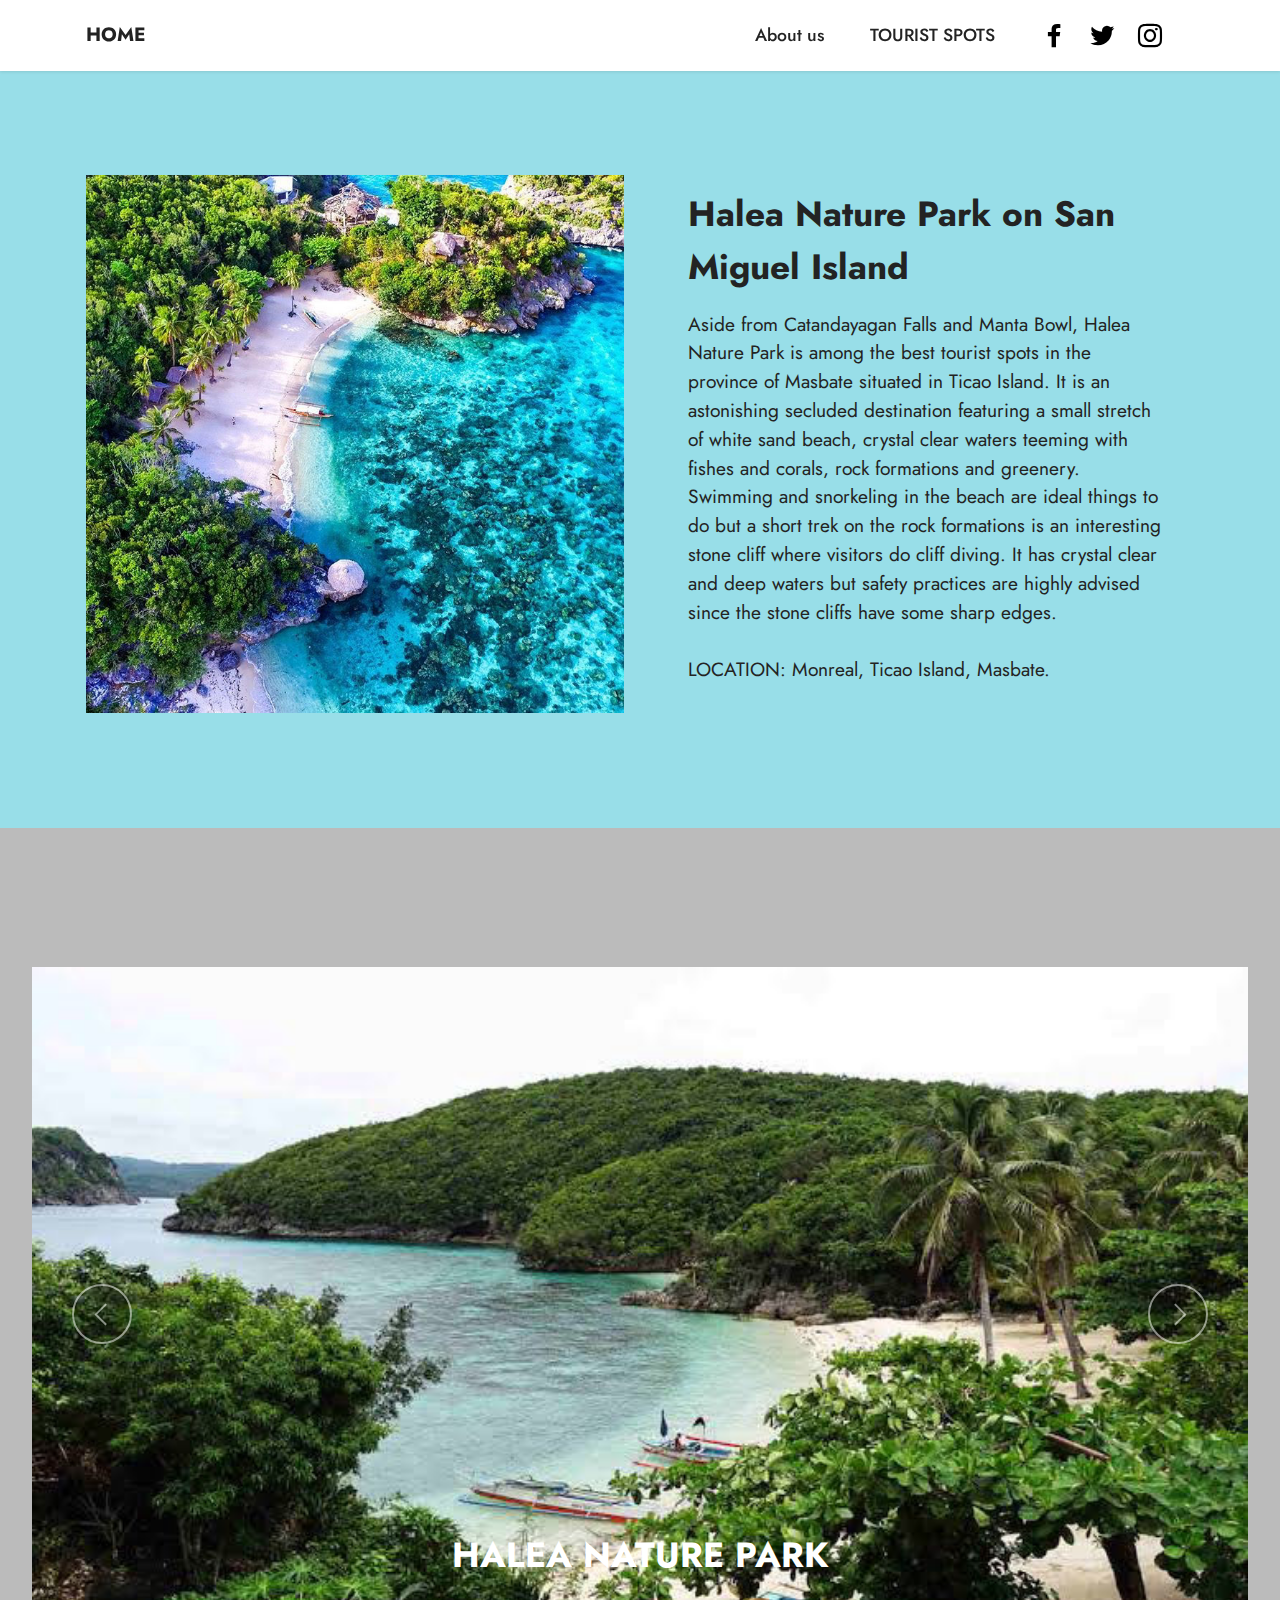
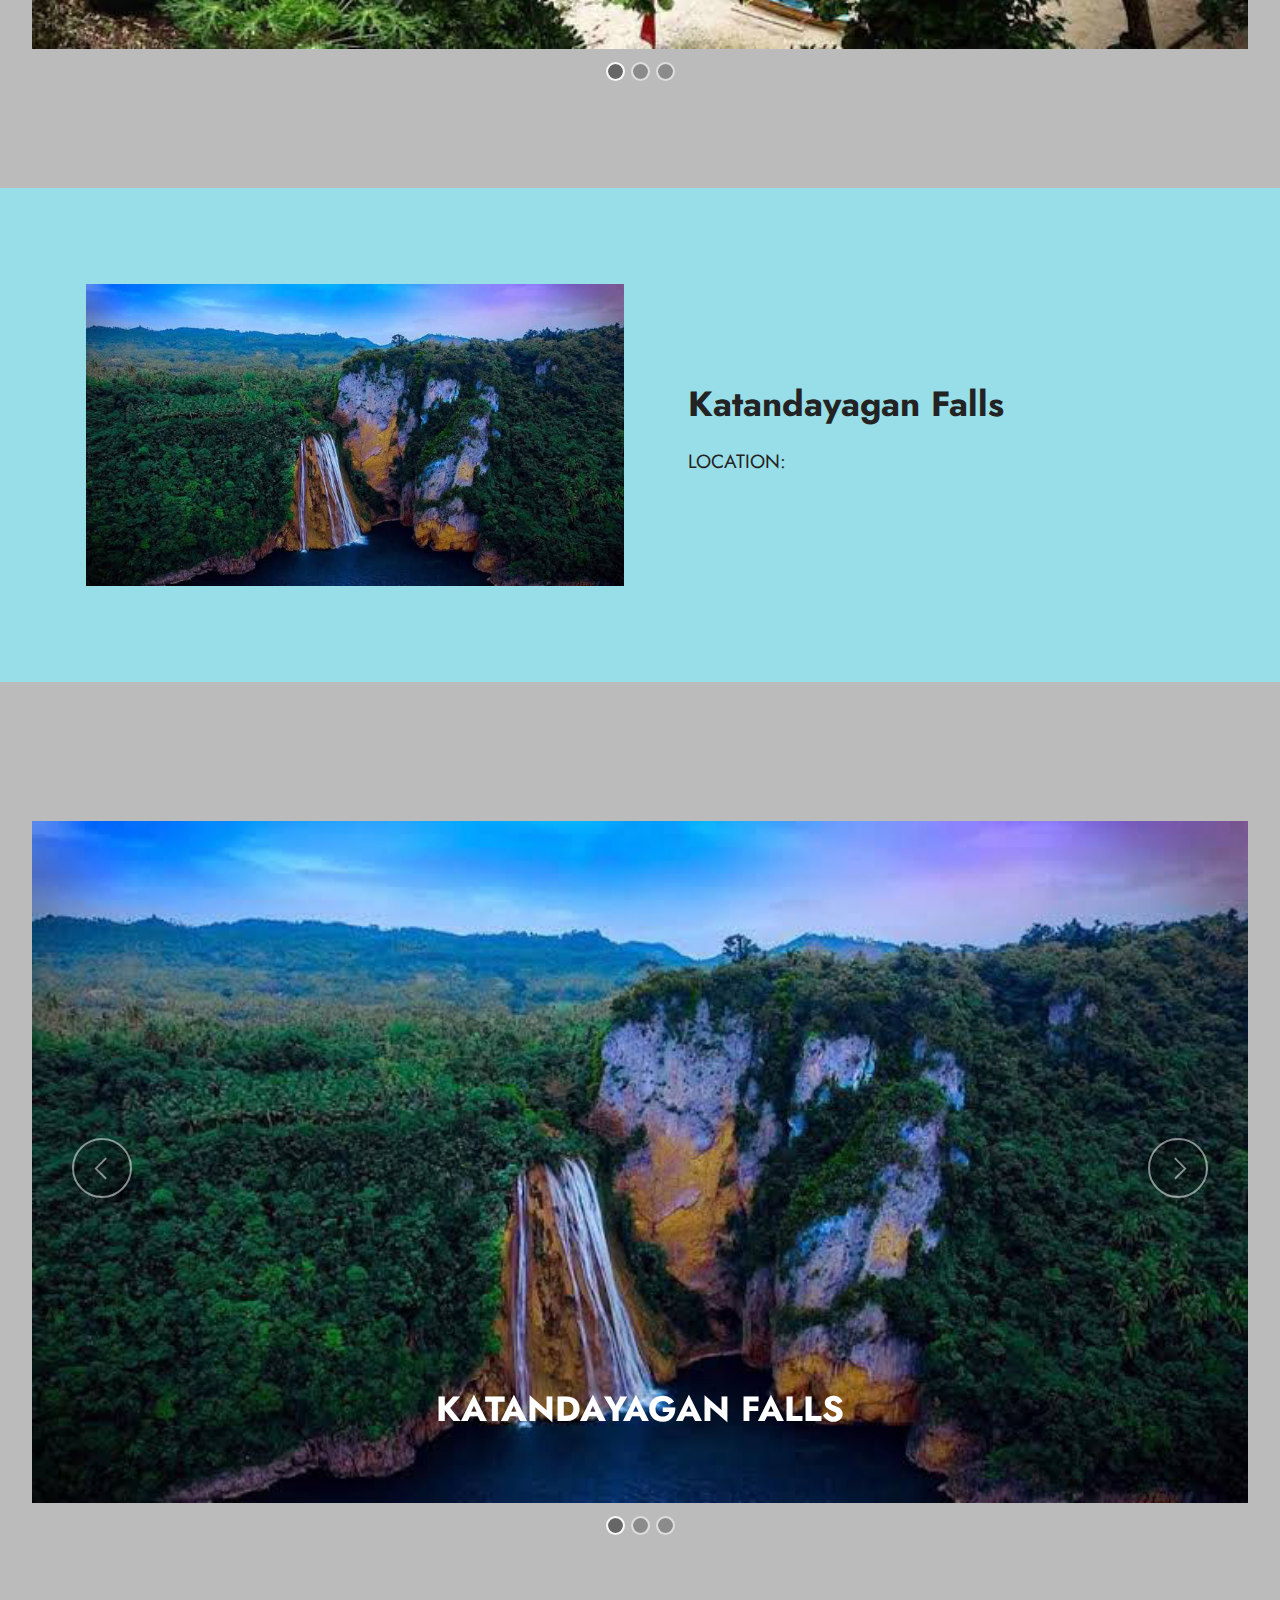
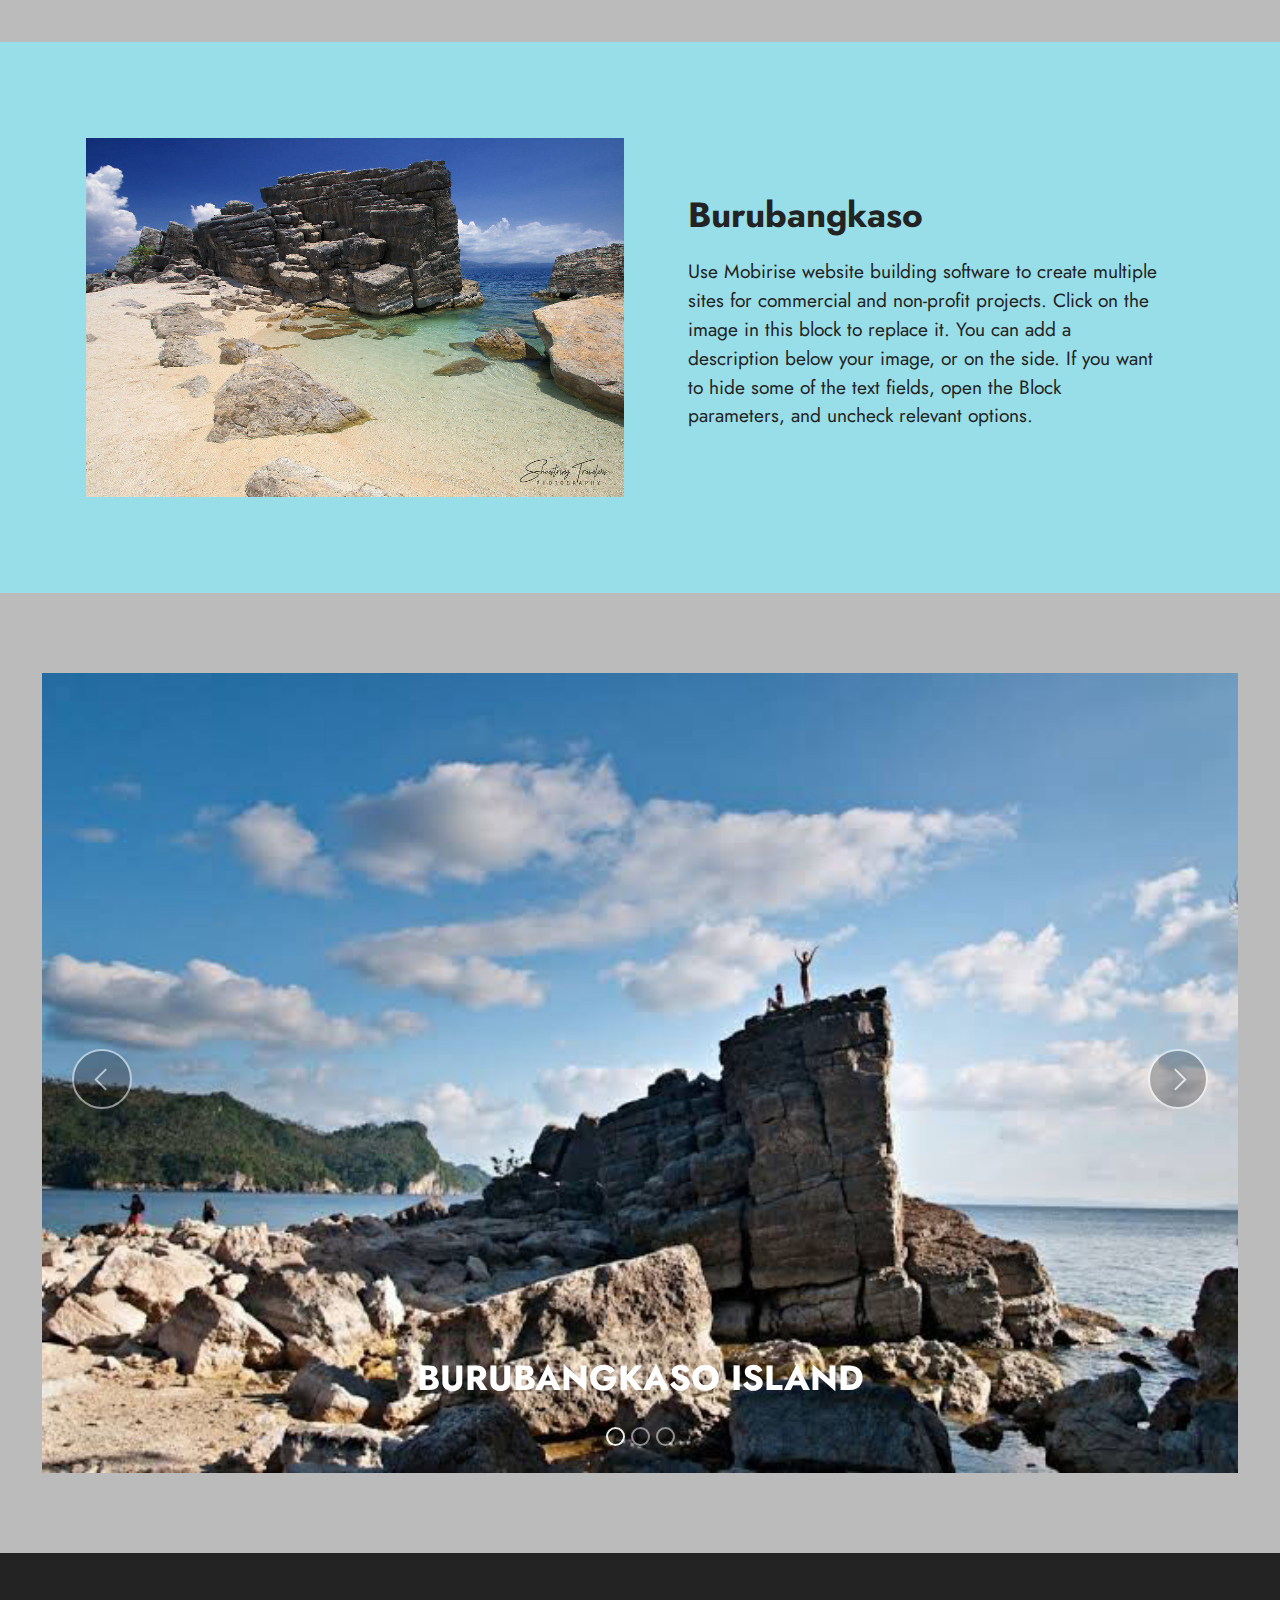
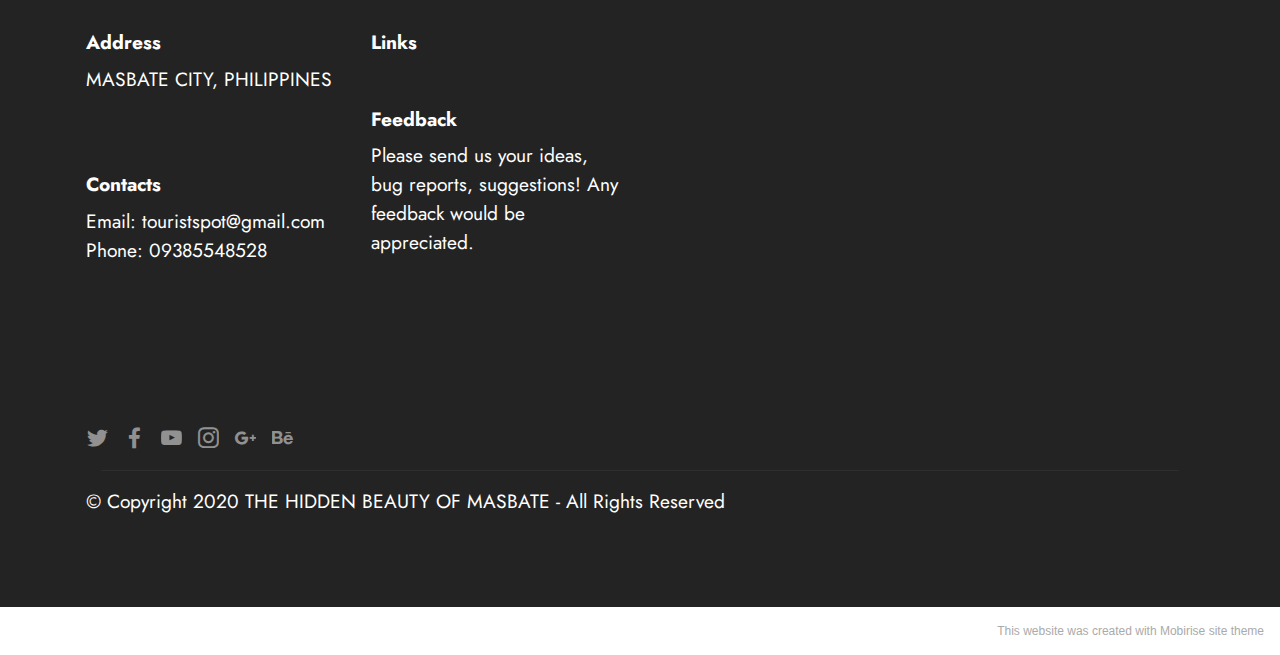
<file: page2.html>
<!DOCTYPE html>
<html  >
<head>
  <!-- Site made with Mobirise Website Builder v5.2.0, https://mobirise.com -->
  <meta charset="UTF-8">
  <meta http-equiv="X-UA-Compatible" content="IE=edge">
  <meta name="generator" content="Mobirise v5.2.0, mobirise.com">
  <meta name="viewport" content="width=device-width, initial-scale=1, minimum-scale=1">
  <link rel="shortcut icon" href="assets/images/masbeyt-greenview-city-church-castle-028-128x85.png" type="image/x-icon">
  <meta name="description" content="">
  
  
  <title>ticaoislandspots</title>
  <link rel="stylesheet" href="assets/web/assets/mobirise-icons2/mobirise2.css">
  <link rel="stylesheet" href="assets/tether/tether.min.css">
  <link rel="stylesheet" href="assets/bootstrap/css/bootstrap.min.css">
  <link rel="stylesheet" href="assets/bootstrap/css/bootstrap-grid.min.css">
  <link rel="stylesheet" href="assets/bootstrap/css/bootstrap-reboot.min.css">
  <link rel="stylesheet" href="assets/dropdown/css/style.css">
  <link rel="stylesheet" href="assets/socicon/css/styles.css">
  <link rel="stylesheet" href="assets/theme/css/style.css">
  <link rel="preload" as="style" href="assets/mobirise/css/mbr-additional.css"><link rel="stylesheet" href="assets/mobirise/css/mbr-additional.css" type="text/css">
  
  
  
  
</head>
<body>
  
  <section class="menu menu3 cid-sgBxDLTaz6" once="menu" id="menu3-2e">
    
    <nav class="navbar navbar-dropdown navbar-fixed-top navbar-expand-lg">
        <div class="container">
            <div class="navbar-brand">
                
                <span class="navbar-caption-wrap"><a class="navbar-caption text-black text-primary display-7" href="index.html">HOME</a></span>
            </div>
            <button class="navbar-toggler" type="button" data-toggle="collapse" data-target="#navbarSupportedContent" aria-controls="navbarNavAltMarkup" aria-expanded="false" aria-label="Toggle navigation">
                <div class="hamburger">
                    <span></span>
                    <span></span>
                    <span></span>
                    <span></span>
                </div>
            </button>
            <div class="collapse navbar-collapse" id="navbarSupportedContent">
                <ul class="navbar-nav nav-dropdown nav-right" data-app-modern-menu="true"><li class="nav-item"><a class="nav-link link text-black display-4" href="#">About us</a></li>
                    <li class="nav-item"><a class="nav-link link text-black display-4" href="https://mobiri.se">TOURIST SPOTS</a></li></ul>
                <div class="icons-menu">
                    <a class="iconfont-wrapper" href="#" >
                        <span class="p-2 mbr-iconfont socicon-facebook socicon"></span>
                    </a>
                    <a class="iconfont-wrapper" href="#" >
                        <span class="p-2 mbr-iconfont socicon-twitter socicon"></span>
                    </a>
                    <a class="iconfont-wrapper" href="#" >
                        <span class="p-2 mbr-iconfont socicon-instagram socicon"></span>
                    </a>
                    
                </div>
                
            </div>
        </div>
    </nav>
</section>

<section class="image1 cid-sgjXT3IOF2" id="image1-16">
    

    

    <div class="container">
        <div class="row align-items-center">
            <div class="col-12 col-lg-6">
                <div class="image-wrapper">
                    <img src="assets/images/haleanaturepark1-750x750.jpg" alt="Mobirise">
                    
                </div>
            </div>
            <div class="col-12 col-lg">
                <div class="text-wrapper">
                    <h3 class="mbr-section-title mbr-fonts-style mb-3 display-5"><strong>Halea Nature Park on San Miguel Island</strong></h3>
                    <p class="mbr-text mbr-fonts-style display-7">Aside from Catandayagan Falls and Manta Bowl, Halea Nature Park is among the best tourist spots in the province of Masbate situated in Ticao Island. It is an astonishing secluded destination featuring a small stretch of white sand beach, crystal clear waters teeming with fishes and corals, rock formations and greenery. Swimming and snorkeling in the beach are ideal things to do but a short trek on the rock formations is an interesting stone cliff where visitors do cliff diving. It has crystal clear and deep waters but safety practices are highly advised since the stone cliffs have some sharp edges.
<br>
<br>LOCATION: Monreal, Ticao Island, Masbate.</p>
                </div>
            </div>
        </div>
    </div>
</section>

<section class="slider2 cid-shyDQYP9TN" id="slider2-35">
    

    
    <div class="container-fluid">
        <div class="row justify-content-center">
            <div class="col-12 col-md-10 col-lg-12">
                <div class="carousel slide" id="siKvhPiOIG" data-ride="carousel" data-interval="3000">
                    
                    <ol class="carousel-indicators">
                        <li data-slide-to="0" class="active" data-target="#siKvhPiOIG"></li>
                        <li data-slide-to="1" data-target="#siKvhPiOIG"></li>
                        <li data-slide-to="2" data-target="#siKvhPiOIG"></li>
                    </ol>
                    <div class="carousel-inner">
                        <div class="carousel-item slider-image item active">
                            <div class="item-wrapper">
                                <img class="d-block w-100" src="assets/images/halea1-739x415.jpg">
                                <div class="carousel-caption d-none d-md-block">
                                    <h5 class="mbr-section-subtitle mbr-fonts-style display-5">
                                        <strong>HALEA NATURE PARK</strong></h5>
                                    
                                </div>
                            </div>
                        </div>
                        
                        <div class="carousel-item slider-image item">
                            <div class="item-wrapper">
                                <img class="d-block w-100" src="assets/images/halea3-640x480.jpg" data-slide-to="1">
                                <div class="carousel-caption d-none d-md-block">
                                    <h5 class="mbr-section-subtitle mbr-fonts-style display-5"><strong>HALEA NATURE PARK</strong></h5>
                                    
                                </div>
                            </div>
                        </div><div class="carousel-item slider-image item">
                            <div class="item-wrapper">
                                <img class="d-block w-100" src="assets/images/halea2-631x486.jpg" data-slide-to="2">
                                <div class="carousel-caption d-none d-md-block">
                                    <h5 class="mbr-section-subtitle mbr-fonts-style display-5"><strong>HALEA NATURE PARK</strong></h5>
                                    
                                </div>
                            </div>
                        </div>
                    </div>
                    <a class="carousel-control carousel-control-prev" role="button" data-slide="prev" href="#siKvhPiOIG">
                        <span class="mobi-mbri mobi-mbri-arrow-prev" aria-hidden="true"></span>
                        <span class="sr-only">Previous</span>
                    </a>
                    <a class="carousel-control carousel-control-next" role="button" data-slide="next" href="#siKvhPiOIG">
                        <span class="mobi-mbri mobi-mbri-arrow-next" aria-hidden="true"></span>
                        <span class="sr-only">Next</span>
                    </a>
                </div>
            </div>
        </div>
    </div>
</section>

<section class="image1 cid-sgjYWEmJq4" id="image1-1i">
    

    

    <div class="container">
        <div class="row align-items-center">
            <div class="col-12 col-lg-6">
                <div class="image-wrapper">
                    <img src="assets/images/katandayagan2-739x415.jpg" alt="Mobirise">
                    
                </div>
            </div>
            <div class="col-12 col-lg">
                <div class="text-wrapper">
                    <h3 class="mbr-section-title mbr-fonts-style mb-3 display-5"><strong>Katandayagan Falls</strong></h3>
                    <p class="mbr-text mbr-fonts-style display-7">LOCATION:</p>
                </div>
            </div>
        </div>
    </div>
</section>

<section class="slider2 cid-shyEiO31Pe" id="slider2-36">
    

    
    <div class="container-fluid">
        <div class="row justify-content-center">
            <div class="col-12 col-md-10 col-lg-12">
                <div class="carousel slide" id="siKvhS9XoD" data-ride="carousel" data-interval="3000">
                    
                    <ol class="carousel-indicators">
                        <li data-slide-to="0" class="active" data-target="#siKvhS9XoD"></li>
                        <li data-slide-to="1" data-target="#siKvhS9XoD"></li>
                        <li data-slide-to="2" data-target="#siKvhS9XoD"></li>
                    </ol>
                    <div class="carousel-inner">
                        <div class="carousel-item slider-image item active">
                            <div class="item-wrapper">
                                <img class="d-block w-100" src="assets/images/katandayagan2-739x415.jpg">
                                <div class="carousel-caption d-none d-md-block">
                                    <h5 class="mbr-section-subtitle mbr-fonts-style display-5">
                                        <strong>KATANDAYAGAN FALLS</strong></h5>
                                    
                                </div>
                            </div>
                        </div>
                        <div class="carousel-item slider-image item">
                            <div class="item-wrapper">
                                <img class="d-block w-100" src="assets/images/katandayagan4-731x419.jpg">
                                <div class="carousel-caption d-none d-md-block">
                                    <h5 class="mbr-section-subtitle mbr-fonts-style display-5"><strong>KATANDAYAGAN FALLS</strong></h5>
                                    
                                </div>
                            </div>
                        </div>
                        <div class="carousel-item slider-image item">
                            <div class="item-wrapper">
                                <img class="d-block w-100" src="assets/images/katandayagan3-478x641.jpg">
                                <div class="carousel-caption d-none d-md-block">
                                    <h5 class="mbr-section-subtitle mbr-fonts-style display-5"><strong>KATANDAYAGAN FALLS</strong></h5>
                                    
                                </div>
                            </div>
                        </div>
                    </div>
                    <a class="carousel-control carousel-control-prev" role="button" data-slide="prev" href="#siKvhS9XoD">
                        <span class="mobi-mbri mobi-mbri-arrow-prev" aria-hidden="true"></span>
                        <span class="sr-only">Previous</span>
                    </a>
                    <a class="carousel-control carousel-control-next" role="button" data-slide="next" href="#siKvhS9XoD">
                        <span class="mobi-mbri mobi-mbri-arrow-next" aria-hidden="true"></span>
                        <span class="sr-only">Next</span>
                    </a>
                </div>
            </div>
        </div>
    </div>
</section>

<section class="image1 cid-sgy7MTk6Ft" id="image1-28">
    

    

    <div class="container">
        <div class="row align-items-center">
            <div class="col-12 col-lg-6">
                <div class="image-wrapper">
                    <img src="assets/images/burobangkaso1-1024x683.jpg" alt="Mobirise">
                    
                </div>
            </div>
            <div class="col-12 col-lg">
                <div class="text-wrapper">
                    <h3 class="mbr-section-title mbr-fonts-style mb-3 display-5"><strong>Burubangkaso</strong></h3>
                    <p class="mbr-text mbr-fonts-style display-7">
                        Use Mobirise website building software to create multiple sites for commercial and non-profit projects. Click on the image in this block to replace it. You can add a description below your image, or on the side. If you want to hide some of the text fields, open the Block parameters, and uncheck relevant options.</p>
                </div>
            </div>
        </div>
    </div>
</section>

<section class="slider2 cid-shyEkNUO8e" id="slider2-37">
    

    
    <div class="container-fluid">
        <div class="row justify-content-center">
            <div class="col-12 col-md-10 col-lg-12">
                <div class="carousel slide" id="siKvhUip4G" data-ride="carousel" data-interval="3000">
                    
                    <ol class="carousel-indicators">
                        <li data-slide-to="0" class="active" data-target="#siKvhUip4G"></li>
                        <li data-slide-to="1" data-target="#siKvhUip4G"></li>
                        <li data-slide-to="2" data-target="#siKvhUip4G"></li>
                    </ol>
                    <div class="carousel-inner">
                        <div class="carousel-item slider-image item active">
                            <div class="item-wrapper">
                                <img class="d-block w-100" src="assets/images/burubangkaso2-677x453.jpg">
                                <div class="carousel-caption d-none d-md-block">
                                    <h5 class="mbr-section-subtitle mbr-fonts-style display-5"><strong>BURUBANGKASO ISLAND</strong></h5>
                                    
                                </div>
                            </div>
                        </div>
                        
                        <div class="carousel-item slider-image item">
                            <div class="item-wrapper">
                                <img class="d-block w-100" src="assets/images/burubangkaso4-640x480.jpg" data-slide-to="1">
                                <div class="carousel-caption d-none d-md-block">
                                    <h5 class="mbr-section-subtitle mbr-fonts-style display-5"><strong>BURUBANGKASO ISLAND</strong></h5>
                                    
                                </div>
                            </div>
                        </div><div class="carousel-item slider-image item">
                            <div class="item-wrapper">
                                <img class="d-block w-100" src="assets/images/burubangkaso1-480x480.jpg" data-slide-to="2">
                                <div class="carousel-caption d-none d-md-block">
                                    <h5 class="mbr-section-subtitle mbr-fonts-style display-5"><strong>BURUBANGKASO ISLAND</strong></h5>
                                    
                                </div>
                            </div>
                        </div>
                    </div>
                    <a class="carousel-control carousel-control-prev" role="button" data-slide="prev" href="#siKvhUip4G">
                        <span class="mobi-mbri mobi-mbri-arrow-prev" aria-hidden="true"></span>
                        <span class="sr-only">Previous</span>
                    </a>
                    <a class="carousel-control carousel-control-next" role="button" data-slide="next" href="#siKvhUip4G">
                        <span class="mobi-mbri mobi-mbri-arrow-next" aria-hidden="true"></span>
                        <span class="sr-only">Next</span>
                    </a>
                </div>
            </div>
        </div>
    </div>
</section>

<section class="footer6 cid-siICa9B481" once="footers" id="footer6-3u">

    

    

    <div class="container">
        <div class="row content mbr-white">
            <div class="col-12 col-md-3 mbr-fonts-style display-7">
                <h5 class="mbr-section-subtitle mbr-fonts-style mb-2 display-7">
                    <strong>Address</strong>
                </h5>
                <p class="mbr-text mbr-fonts-style display-7">MASBATE CITY, PHILIPPINES</p> <br>
                <h5 class="mbr-section-subtitle mbr-fonts-style mb-2 mt-4 display-7">
                    <strong>Contacts</strong>
                </h5>
                <p class="mbr-text mbr-fonts-style mb-4 display-7">
                    Email: touristspot@gmail.com<br>
                    Phone: 09385548528&nbsp;<br></p>
            </div>
            <div class="col-12 col-md-3 mbr-fonts-style display-7">
                <h5 class="mbr-section-subtitle mbr-fonts-style mb-2 display-7">
                    <strong>Links</strong>
                </h5> 
                <h5 class="mbr-section-subtitle mbr-fonts-style mb-2 mt-5 display-7">
                    <strong>Feedback</strong>
                </h5>
                <p class="mbr-text mbr-fonts-style mb-4 display-7">
                    Please send us your ideas, bug reports, suggestions! Any feedback would be appreciated.
                </p>
            </div>
            <div class="col-12 col-md-6">
                <div class="google-map"><iframe frameborder="0" style="border:0" src="https://www.google.com/maps/embed/v1/place?key=AIzaSyCt1265A4qvZy9HKUeA8J15AOC4SrCyZe4&amp;q=MASBATE, PHILIPPINES" allowfullscreen=""></iframe></div>
            </div>
            <div class="col-md-6">
                <div class="social-list align-left">
                    <div class="soc-item">
                        <a href="#" >
                            <span class="socicon-twitter socicon mbr-iconfont mbr-iconfont-social"></span>
                        </a>
                    </div>
                    <div class="soc-item">
                        <a href="#" >
                            <span class="socicon-facebook socicon mbr-iconfont mbr-iconfont-social"></span>
                        </a>
                    </div>
                    <div class="soc-item">
                        <a href="#" >
                            <span class="socicon-youtube socicon mbr-iconfont mbr-iconfont-social"></span>
                        </a>
                    </div>
                    <div class="soc-item">
                        <a href="#">
                            <span class="socicon-instagram socicon mbr-iconfont mbr-iconfont-social"></span>
                        </a>
                    </div>
                    <div class="soc-item">
                        <a href="#" >
                            <span class="socicon-googleplus socicon mbr-iconfont mbr-iconfont-social"></span>
                        </a>
                    </div>
                    <div class="soc-item">
                        <a href="#" >
                            <span class="socicon-behance socicon mbr-iconfont mbr-iconfont-social"></span>
                        </a>
                    </div>
                </div>
            </div>
        </div>
        <div class="footer-lower">
            <div class="media-container-row">
                <div class="col-sm-12">
                    <hr>
                </div>
            </div>
            <div class="col-sm-12 copyright pl-0">
                <p class="mbr-text mbr-fonts-style mbr-white display-7">
                    © Copyright 2020 THE HIDDEN BEAUTY OF MASBATE - All Rights Reserved
                </p>
            </div>
        </div>
    </div>
</section><section style="background-color: #fff; font-family: -apple-system, BlinkMacSystemFont, 'Segoe UI', 'Roboto', 'Helvetica Neue', Arial, sans-serif; color:#aaa; font-size:12px; padding: 0; align-items: center; display: flex;"><a href="https://mobirise.site/c" style="flex: 1 1; height: 3rem; padding-left: 1rem;"></a><p style="flex: 0 0 auto; margin:0; padding-right:1rem;"><a href="#" style="color:#aaa;">This website</a> was created with Mobirise site theme</p></section><script src="assets/web/assets/jquery/jquery.min.js"></script>  <script src="assets/popper/popper.min.js"></script>  <script src="assets/tether/tether.min.js"></script>  <script src="assets/bootstrap/js/bootstrap.min.js"></script>  <script src="assets/smoothscroll/smooth-scroll.js"></script>  <script src="assets/dropdown/js/nav-dropdown.js"></script>  <script src="assets/dropdown/js/navbar-dropdown.js"></script>  <script src="assets/touchswipe/jquery.touch-swipe.min.js"></script>  <script src="assets/theme/js/script.js"></script>  
  
  
</body>
</html>
</file>
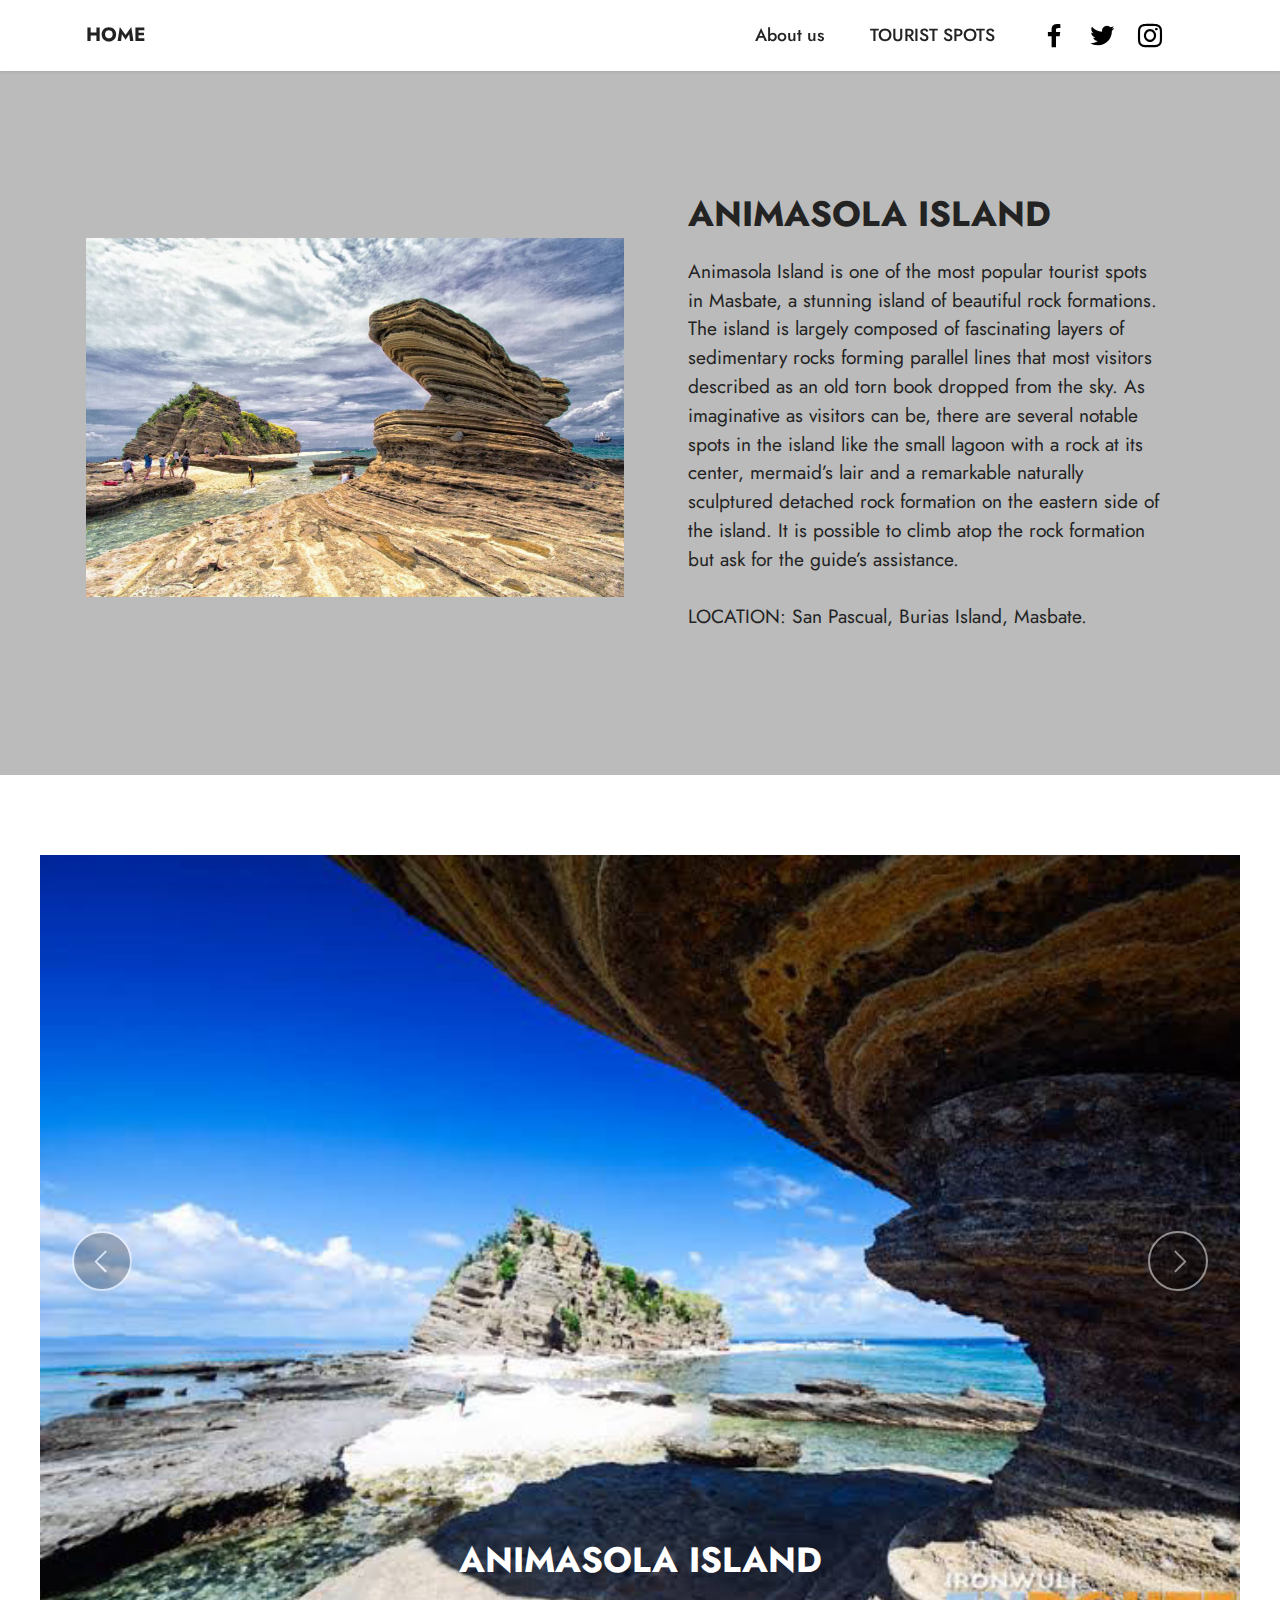
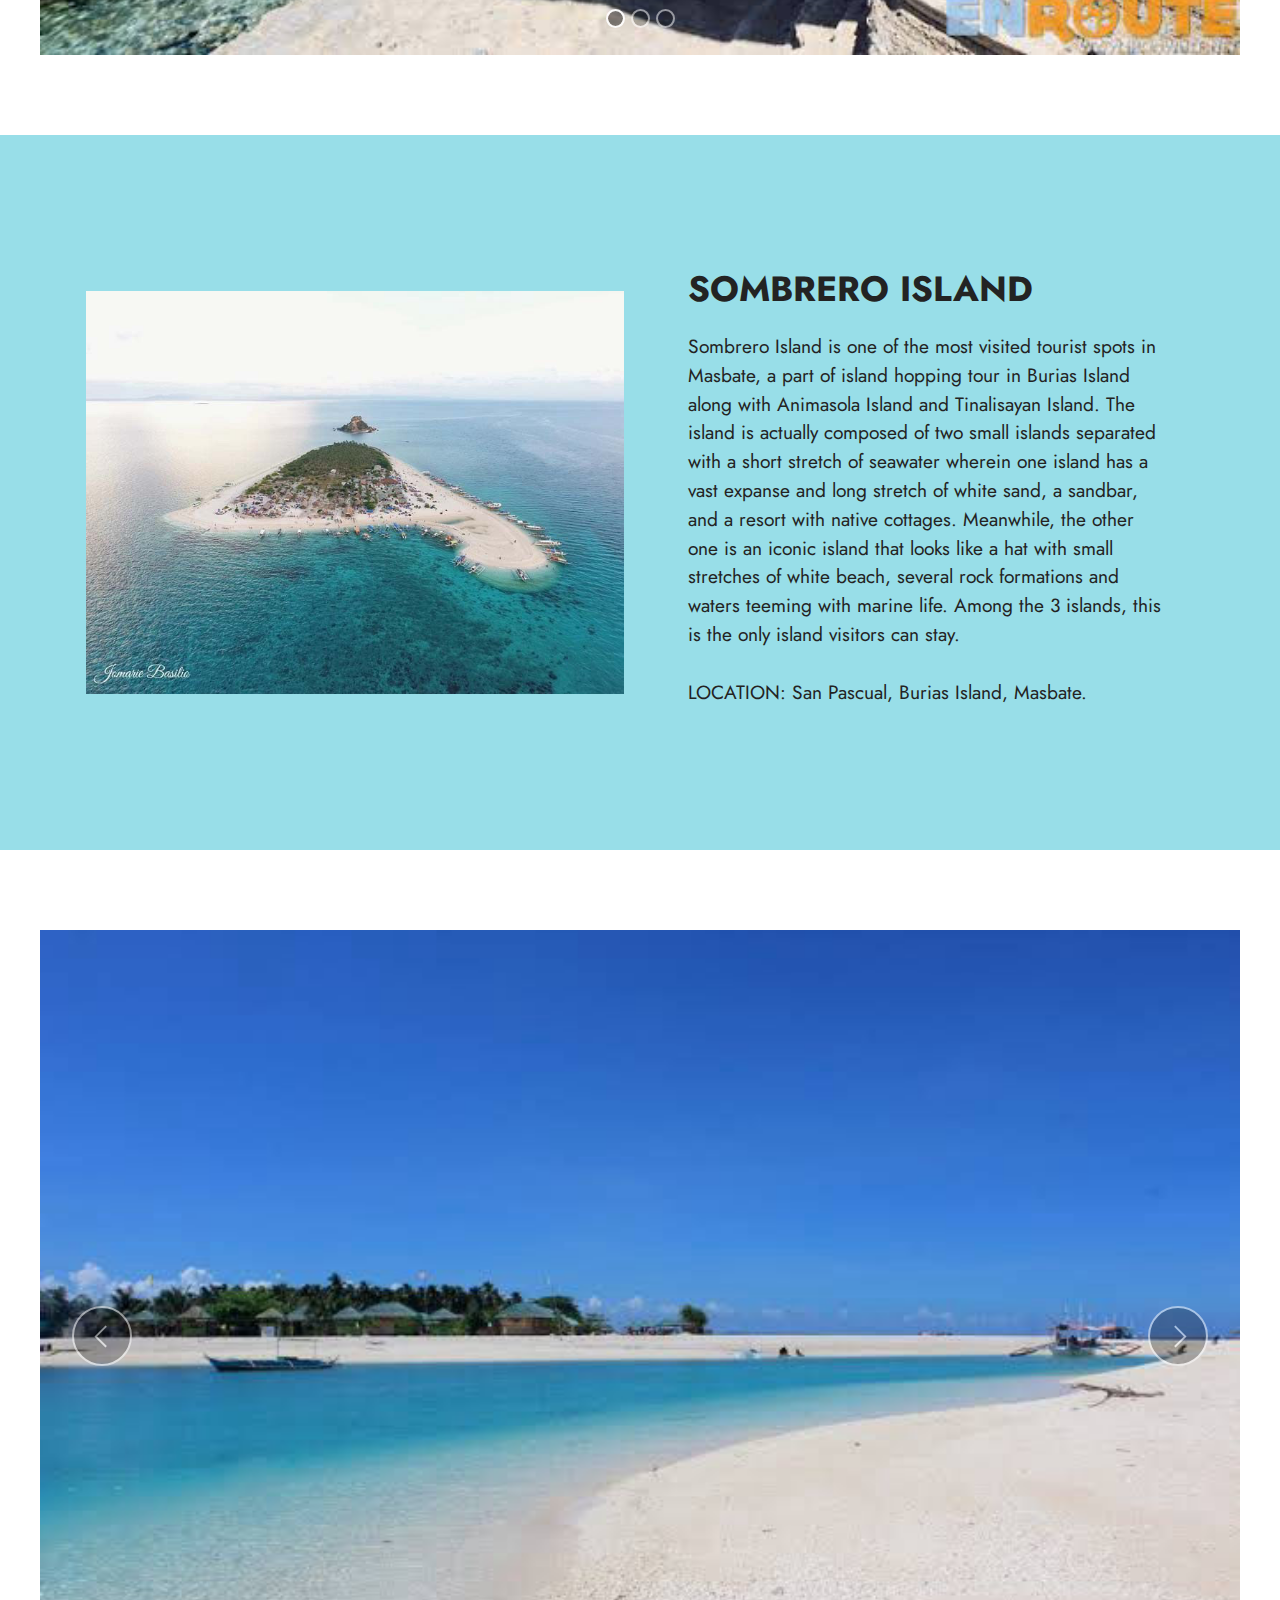
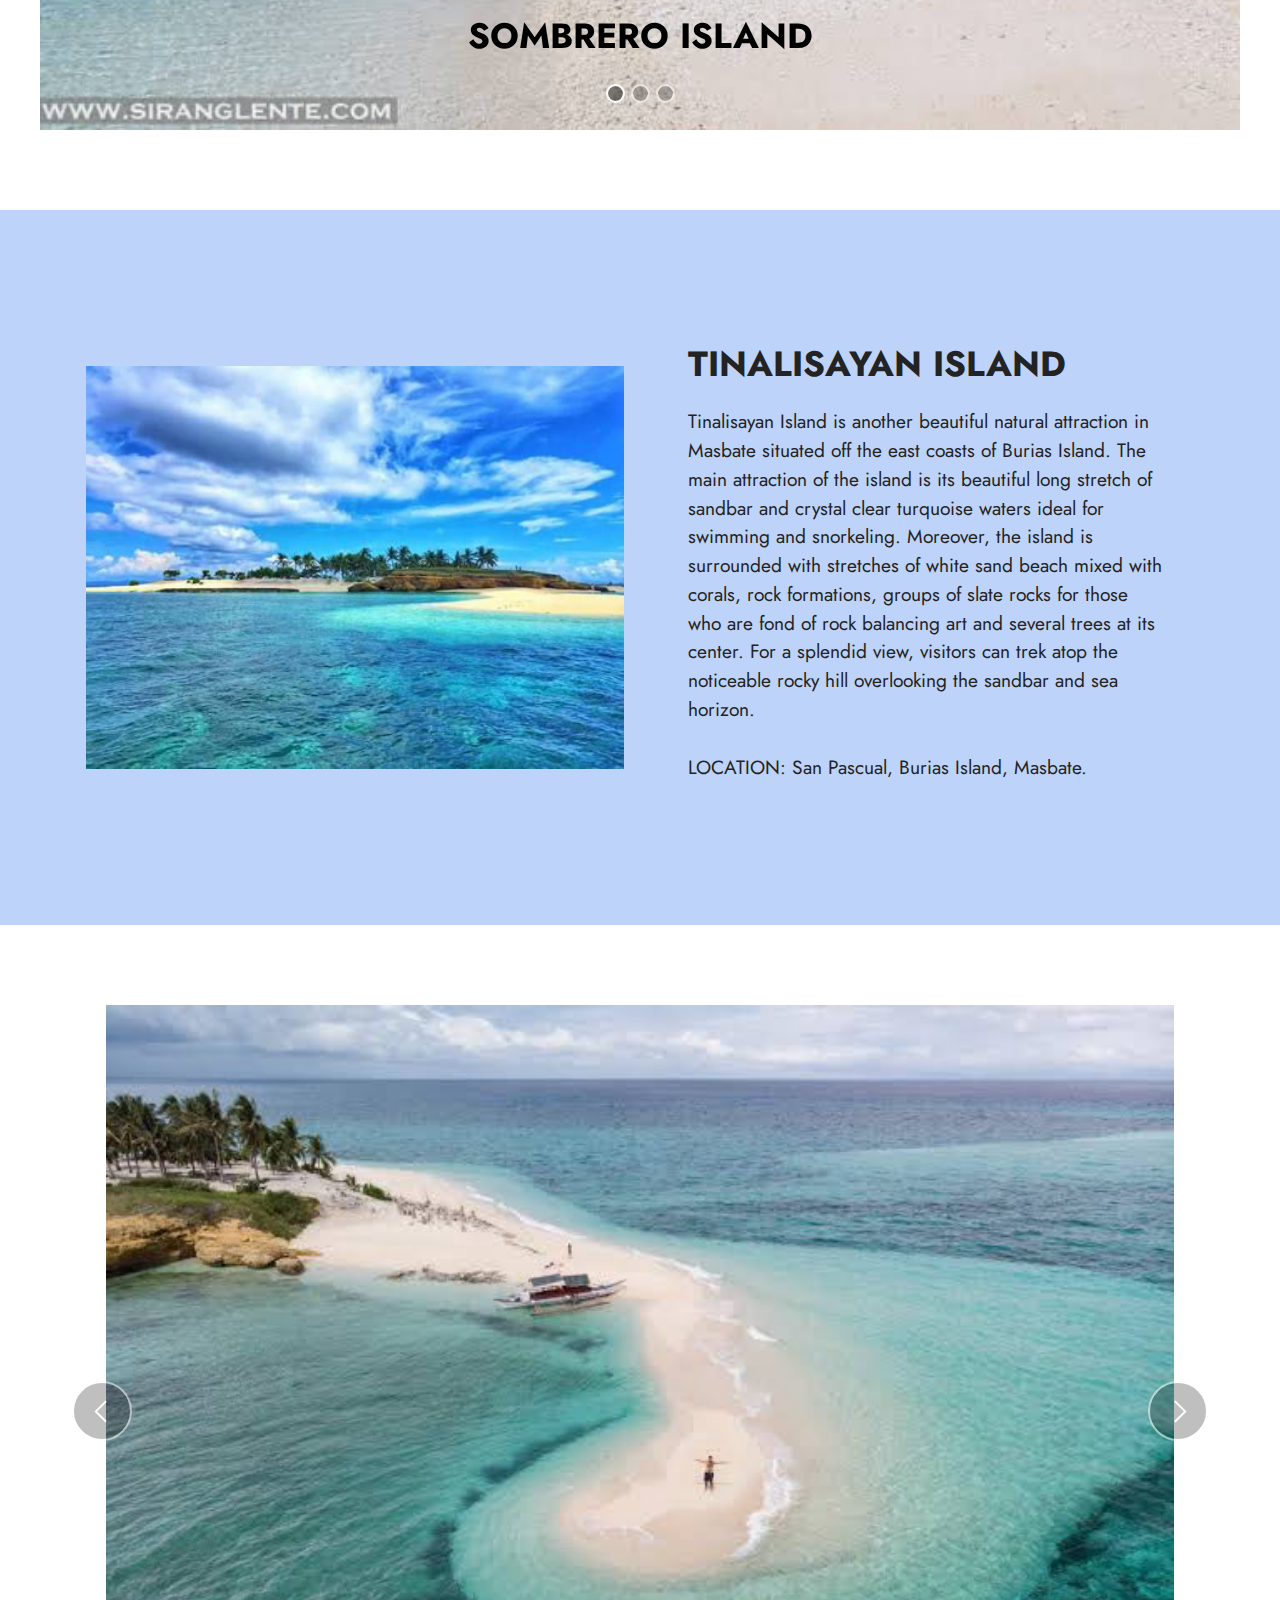
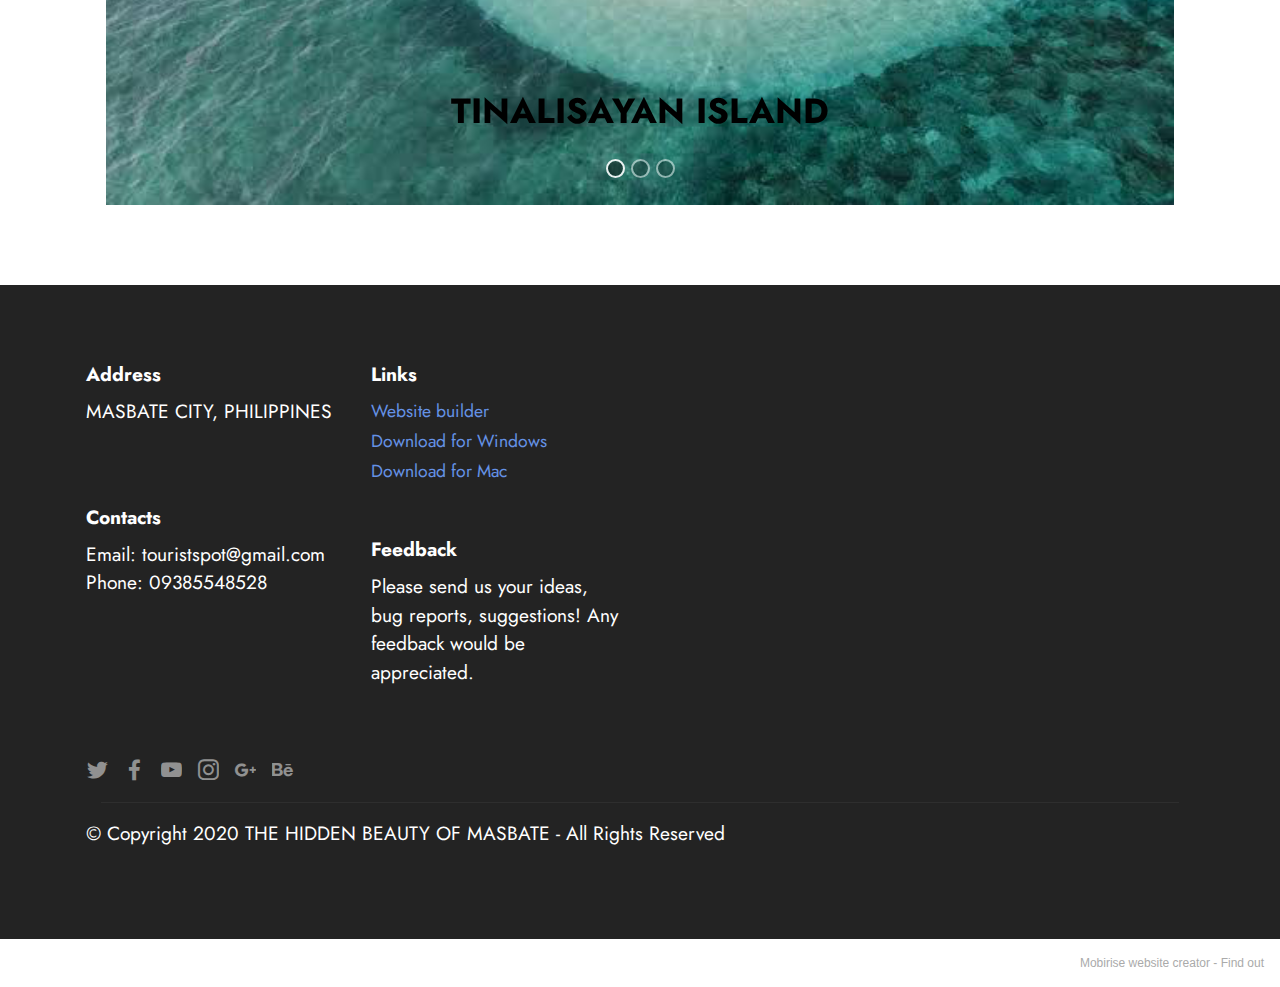
<file: page3.html>
<!DOCTYPE html>
<html  >
<head>
  <!-- Site made with Mobirise Website Builder v5.2.0, https://mobirise.com -->
  <meta charset="UTF-8">
  <meta http-equiv="X-UA-Compatible" content="IE=edge">
  <meta name="generator" content="Mobirise v5.2.0, mobirise.com">
  <meta name="viewport" content="width=device-width, initial-scale=1, minimum-scale=1">
  <link rel="shortcut icon" href="assets/images/masbeyt-greenview-city-church-castle-028-128x85.png" type="image/x-icon">
  <meta name="description" content="">
  
  
  <title>buriasislandspots</title>
  <link rel="stylesheet" href="assets/web/assets/mobirise-icons2/mobirise2.css">
  <link rel="stylesheet" href="assets/tether/tether.min.css">
  <link rel="stylesheet" href="assets/bootstrap/css/bootstrap.min.css">
  <link rel="stylesheet" href="assets/bootstrap/css/bootstrap-grid.min.css">
  <link rel="stylesheet" href="assets/bootstrap/css/bootstrap-reboot.min.css">
  <link rel="stylesheet" href="assets/dropdown/css/style.css">
  <link rel="stylesheet" href="assets/socicon/css/styles.css">
  <link rel="stylesheet" href="assets/theme/css/style.css">
  <link rel="preload" as="style" href="assets/mobirise/css/mbr-additional.css"><link rel="stylesheet" href="assets/mobirise/css/mbr-additional.css" type="text/css">
  
  
  
  
</head>
<body>
  
  <section class="menu menu3 cid-sgBxDLTaz6" once="menu" id="menu3-2e">
    
    <nav class="navbar navbar-dropdown navbar-fixed-top navbar-expand-lg">
        <div class="container">
            <div class="navbar-brand">
                
                <span class="navbar-caption-wrap"><a class="navbar-caption text-black text-primary display-7" href="index.html">HOME</a></span>
            </div>
            <button class="navbar-toggler" type="button" data-toggle="collapse" data-target="#navbarSupportedContent" aria-controls="navbarNavAltMarkup" aria-expanded="false" aria-label="Toggle navigation">
                <div class="hamburger">
                    <span></span>
                    <span></span>
                    <span></span>
                    <span></span>
                </div>
            </button>
            <div class="collapse navbar-collapse" id="navbarSupportedContent">
                <ul class="navbar-nav nav-dropdown nav-right" data-app-modern-menu="true"><li class="nav-item"><a class="nav-link link text-black display-4" href="https://mobiri.se">About us</a></li>
                    <li class="nav-item"><a class="nav-link link text-black display-4" href="https://mobiri.se">TOURIST SPOTS</a></li></ul>
                <div class="icons-menu">
                    <a class="iconfont-wrapper" href="https://mobiri.se" target="_blank">
                        <span class="p-2 mbr-iconfont socicon-facebook socicon"></span>
                    </a>
                    <a class="iconfont-wrapper" href="https://mobiri.se" target="_blank">
                        <span class="p-2 mbr-iconfont socicon-twitter socicon"></span>
                    </a>
                    <a class="iconfont-wrapper" href="https://mobiri.se" target="_blank">
                        <span class="p-2 mbr-iconfont socicon-instagram socicon"></span>
                    </a>
                    
                </div>
                
            </div>
        </div>
    </nav>
</section>

<section class="image1 cid-sgjZbXAa3V" id="image1-1j">
    

    

    <div class="container">
        <div class="row align-items-center">
            <div class="col-12 col-lg-6">
                <div class="image-wrapper">
                    <img src="assets/images/animasola3-1076x717.jpg" alt="Mobirise">
                    
                </div>
            </div>
            <div class="col-12 col-lg">
                <div class="text-wrapper">
                    <h3 class="mbr-section-title mbr-fonts-style mb-3 display-5">
                        <strong>ANIMASOLA ISLAND</strong></h3>
                    <p class="mbr-text mbr-fonts-style display-7">Animasola Island is one of the most popular tourist spots in Masbate, a stunning island of beautiful rock formations. The island is largely composed of fascinating layers of sedimentary rocks forming parallel lines that most visitors described as an old torn book dropped from the sky. As imaginative as visitors can be, there are several notable spots in the island like the small lagoon with a rock at its center, mermaid’s lair and a remarkable naturally sculptured detached rock formation on the eastern side of the island. It is possible to climb atop the rock formation but ask for the guide’s assistance.
<br>
<br>LOCATION: San Pascual, Burias Island, Masbate.</p>
                </div>
            </div>
        </div>
    </div>
</section>

<section class="slider2 cid-siG3hT2rFK" id="slider2-38">
    

    
    <div class="container-fluid">
        <div class="row justify-content-center">
            <div class="col-12 col-md-10 col-lg-12">
                <div class="carousel slide" id="siKvigR7oV" data-ride="carousel" data-interval="3000">
                    
                    <ol class="carousel-indicators">
                        <li data-slide-to="0" class="active" data-target="#siKvigR7oV"></li>
                        <li data-slide-to="1" data-target="#siKvigR7oV"></li>
                        <li data-slide-to="2" data-target="#siKvigR7oV"></li>
                    </ol>
                    <div class="carousel-inner">
                        <div class="carousel-item slider-image item active">
                            <div class="item-wrapper">
                                <img class="d-block w-100" src="assets/images/animasola2-678x452.jpg">
                                <div class="carousel-caption d-none d-md-block">
                                    <h5 class="mbr-section-subtitle mbr-fonts-style display-5"><strong>ANIMASOLA ISLAND</strong></h5>
                                    
                                </div>
                            </div>
                        </div>
                        <div class="carousel-item slider-image item">
                            <div class="item-wrapper">
                                <img class="d-block w-100" src="assets/images/animasola3-678x452.jpg">
                                <div class="carousel-caption d-none d-md-block">
                                    <h5 class="mbr-section-subtitle mbr-fonts-style display-5"><strong>ANIMASOLA ISLAND
</strong></h5>
                                    
                                </div>
                            </div>
                        </div>
                        <div class="carousel-item slider-image item">
                            <div class="item-wrapper">
                                <img class="d-block w-100" src="assets/images/animasola4-550x413.jpg">
                                <div class="carousel-caption d-none d-md-block">
                                    <h5 class="mbr-section-subtitle mbr-fonts-style display-5"><strong>ANIMASOLA ISLAND
</strong></h5>
                                    
                                </div>
                            </div>
                        </div>
                    </div>
                    <a class="carousel-control carousel-control-prev" role="button" data-slide="prev" href="#siKvigR7oV">
                        <span class="mobi-mbri mobi-mbri-arrow-prev" aria-hidden="true"></span>
                        <span class="sr-only">Previous</span>
                    </a>
                    <a class="carousel-control carousel-control-next" role="button" data-slide="next" href="#siKvigR7oV">
                        <span class="mobi-mbri mobi-mbri-arrow-next" aria-hidden="true"></span>
                        <span class="sr-only">Next</span>
                    </a>
                </div>
            </div>
        </div>
    </div>
</section>

<section class="image1 cid-sgjZel2jUi" id="image1-1m">
    

    

    <div class="container">
        <div class="row align-items-center">
            <div class="col-12 col-lg-6">
                <div class="image-wrapper">
                    <img src="assets/images/sombrero1-750x562.jpg" alt="Mobirise">
                    
                </div>
            </div>
            <div class="col-12 col-lg">
                <div class="text-wrapper">
                    <h3 class="mbr-section-title mbr-fonts-style mb-3 display-5"><strong>SOMBRERO ISLAND</strong></h3>
                    <p class="mbr-text mbr-fonts-style display-7">Sombrero Island is one of the most visited tourist spots in Masbate, a part of island hopping tour in Burias Island along with Animasola Island and Tinalisayan Island. The island is actually composed of two small islands separated with a short stretch of seawater wherein one island has a vast expanse and long stretch of white sand, a sandbar, and a resort with native cottages. Meanwhile, the other one is an iconic island that looks like a hat with small stretches of white beach, several rock formations and waters teeming with marine life. Among the 3 islands, this is the only island visitors can stay.
<br>
<br>LOCATION: San Pascual, Burias Island, Masbate.</p>
                </div>
            </div>
        </div>
    </div>
</section>

<section class="slider2 cid-siG3jSYne2" id="slider2-39">
    

    
    <div class="container-fluid">
        <div class="row justify-content-center">
            <div class="col-12 col-md-10 col-lg-12">
                <div class="carousel slide" id="siKvimAAq8" data-ride="carousel" data-interval="3000">
                    
                    <ol class="carousel-indicators">
                        <li data-slide-to="0" class="active" data-target="#siKvimAAq8"></li>
                        <li data-slide-to="1" data-target="#siKvimAAq8"></li>
                        <li data-slide-to="2" data-target="#siKvimAAq8"></li>
                    </ol>
                    <div class="carousel-inner">
                        <div class="carousel-item slider-image item active">
                            <div class="item-wrapper">
                                <img class="d-block w-100" src="assets/images/sombrero1-678x452.jpg">
                                <div class="carousel-caption d-none d-md-block">
                                    <h5 class="mbr-section-subtitle mbr-fonts-style display-5"><strong>SOMBRERO ISLAND</strong></h5>
                                    
                                </div>
                            </div>
                        </div>
                        <div class="carousel-item slider-image item">
                            <div class="item-wrapper">
                                <img class="d-block w-100" src="assets/images/sombrero2-640x480.jpg">
                                <div class="carousel-caption d-none d-md-block">
                                    <h5 class="mbr-section-subtitle mbr-fonts-style display-5">
                                        <strong>SOMBRERO ISLAND</strong></h5>
                                    
                                </div>
                            </div>
                        </div>
                        <div class="carousel-item slider-image item">
                            <div class="item-wrapper">
                                <img class="d-block w-100" src="assets/images/sombrero3-678x452.jpg">
                                <div class="carousel-caption d-none d-md-block">
                                    <h5 class="mbr-section-subtitle mbr-fonts-style display-5"><strong>SOMBRERO ISLAND</strong></h5>
                                    
                                </div>
                            </div>
                        </div>
                    </div>
                    <a class="carousel-control carousel-control-prev" role="button" data-slide="prev" href="#siKvimAAq8">
                        <span class="mobi-mbri mobi-mbri-arrow-prev" aria-hidden="true"></span>
                        <span class="sr-only">Previous</span>
                    </a>
                    <a class="carousel-control carousel-control-next" role="button" data-slide="next" href="#siKvimAAq8">
                        <span class="mobi-mbri mobi-mbri-arrow-next" aria-hidden="true"></span>
                        <span class="sr-only">Next</span>
                    </a>
                </div>
            </div>
        </div>
    </div>
</section>

<section class="image1 cid-sgjZdqDp74" id="image1-1l">
    

    

    <div class="container">
        <div class="row align-items-center">
            <div class="col-12 col-lg-6">
                <div class="image-wrapper">
                    <img src="assets/images/tinalisayan4-443x332.jpg" alt="Mobirise">
                    
                </div>
            </div>
            <div class="col-12 col-lg">
                <div class="text-wrapper">
                    <h3 class="mbr-section-title mbr-fonts-style mb-3 display-5"><strong>TINALISAYAN ISLAND</strong></h3>
                    <p class="mbr-text mbr-fonts-style display-7">Tinalisayan Island is another beautiful natural attraction in Masbate situated off the east coasts of Burias Island. The main attraction of the island is its beautiful long stretch of sandbar and crystal clear turquoise waters ideal for swimming and snorkeling. Moreover, the island is surrounded with stretches of white sand beach mixed with corals, rock formations, groups of slate rocks for those who are fond of rock balancing art and several trees at its center. For a splendid view, visitors can trek atop the noticeable rocky hill overlooking the sandbar and sea horizon.
<br>
<br>LOCATION: San Pascual, Burias Island, Masbate.</p>
                </div>
            </div>
        </div>
    </div>
</section>

<section class="slider2 cid-siG3mvraph" id="slider2-3a">
    

    
    <div class="container-fluid">
        <div class="row justify-content-center">
            <div class="col-12 col-md-10 col-lg-12">
                <div class="carousel slide" id="siKvioBJb5" data-ride="carousel" data-interval="3000">
                    
                    <ol class="carousel-indicators">
                        <li data-slide-to="0" class="active" data-target="#siKvioBJb5"></li>
                        <li data-slide-to="1" data-target="#siKvioBJb5"></li>
                        <li data-slide-to="2" data-target="#siKvioBJb5"></li>
                    </ol>
                    <div class="carousel-inner">
                        <div class="carousel-item slider-image item active">
                            <div class="item-wrapper">
                                <img class="d-block w-100" src="assets/images/tinalisayan1-640x479.jpg">
                                <div class="carousel-caption d-none d-md-block">
                                    <h5 class="mbr-section-subtitle mbr-fonts-style display-5"><strong>TINALISAYAN ISLAND</strong></h5>
                                    
                                </div>
                            </div>
                        </div>
                        <div class="carousel-item slider-image item">
                            <div class="item-wrapper">
                                <img class="d-block w-100" src="assets/images/tinalisayan2-678x452.jpg">
                                <div class="carousel-caption d-none d-md-block">
                                    <h5 class="mbr-section-subtitle mbr-fonts-style display-5"><strong>TINALISAYAN ISLAND</strong></h5>
                                    
                                </div>
                            </div>
                        </div>
                        <div class="carousel-item slider-image item">
                            <div class="item-wrapper">
                                <img class="d-block w-100" src="assets/images/tinalisayan3-620x465.jpg">
                                <div class="carousel-caption d-none d-md-block">
                                    <h5 class="mbr-section-subtitle mbr-fonts-style display-5"><strong>TINALISAYAN ISLAND</strong></h5>
                                    
                                </div>
                            </div>
                        </div>
                    </div>
                    <a class="carousel-control carousel-control-prev" role="button" data-slide="prev" href="#siKvioBJb5">
                        <span class="mobi-mbri mobi-mbri-arrow-prev" aria-hidden="true"></span>
                        <span class="sr-only">Previous</span>
                    </a>
                    <a class="carousel-control carousel-control-next" role="button" data-slide="next" href="#siKvioBJb5">
                        <span class="mobi-mbri mobi-mbri-arrow-next" aria-hidden="true"></span>
                        <span class="sr-only">Next</span>
                    </a>
                </div>
            </div>
        </div>
    </div>
</section>

<section class="footer6 cid-siICa9B481" once="footers" id="footer6-3u">

    

    

    <div class="container">
        <div class="row content mbr-white">
            <div class="col-12 col-md-3 mbr-fonts-style display-7">
                <h5 class="mbr-section-subtitle mbr-fonts-style mb-2 display-7">
                    <strong>Address</strong>
                </h5>
                <p class="mbr-text mbr-fonts-style display-7">MASBATE CITY, PHILIPPINES</p> <br>
                <h5 class="mbr-section-subtitle mbr-fonts-style mb-2 mt-4 display-7">
                    <strong>Contacts</strong>
                </h5>
                <p class="mbr-text mbr-fonts-style mb-4 display-7">
                    Email: touristspot@gmail.com<br>
                    Phone: 09385548528&nbsp;<br></p>
            </div>
            <div class="col-12 col-md-3 mbr-fonts-style display-7">
                <h5 class="mbr-section-subtitle mbr-fonts-style mb-2 display-7">
                    <strong>Links</strong>
                </h5>
                <ul class="list mbr-fonts-style mb-4 display-4">
                    <li class="mbr-text item-wrap">
                        <a class="text-primary" href="https://mobirise.co/">Website builder</a>
                    </li>
                    <li class="mbr-text item-wrap">
                        <a class="text-primary" href="https://mobirise.co/">Download for Windows</a>
                    </li>
                    <li class="mbr-text item-wrap">
                        <a class="text-primary" href="https://mobirise.co/">Download for Mac</a>
                    </li>
                </ul>
                <h5 class="mbr-section-subtitle mbr-fonts-style mb-2 mt-5 display-7">
                    <strong>Feedback</strong>
                </h5>
                <p class="mbr-text mbr-fonts-style mb-4 display-7">
                    Please send us your ideas, bug reports, suggestions! Any feedback would be appreciated.
                </p>
            </div>
            <div class="col-12 col-md-6">
                <div class="google-map"><iframe frameborder="0" style="border:0" src="https://www.google.com/maps/embed/v1/place?key=AIzaSyCt1265A4qvZy9HKUeA8J15AOC4SrCyZe4&amp;q=MASBATE, PHILIPPINES" allowfullscreen=""></iframe></div>
            </div>
            <div class="col-md-6">
                <div class="social-list align-left">
                    <div class="soc-item">
                        <a href="https://twitter.com/mobirise" target="_blank">
                            <span class="socicon-twitter socicon mbr-iconfont mbr-iconfont-social"></span>
                        </a>
                    </div>
                    <div class="soc-item">
                        <a href="https://www.facebook.com/pages/Mobirise/1616226671953247" target="_blank">
                            <span class="socicon-facebook socicon mbr-iconfont mbr-iconfont-social"></span>
                        </a>
                    </div>
                    <div class="soc-item">
                        <a href="https://www.youtube.com/c/mobirise" target="_blank">
                            <span class="socicon-youtube socicon mbr-iconfont mbr-iconfont-social"></span>
                        </a>
                    </div>
                    <div class="soc-item">
                        <a href="https://instagram.com/mobirise" target="_blank">
                            <span class="socicon-instagram socicon mbr-iconfont mbr-iconfont-social"></span>
                        </a>
                    </div>
                    <div class="soc-item">
                        <a href="https://plus.google.com/u/0/+Mobirise" target="_blank">
                            <span class="socicon-googleplus socicon mbr-iconfont mbr-iconfont-social"></span>
                        </a>
                    </div>
                    <div class="soc-item">
                        <a href="https://www.behance.net/Mobirise" target="_blank">
                            <span class="socicon-behance socicon mbr-iconfont mbr-iconfont-social"></span>
                        </a>
                    </div>
                </div>
            </div>
        </div>
        <div class="footer-lower">
            <div class="media-container-row">
                <div class="col-sm-12">
                    <hr>
                </div>
            </div>
            <div class="col-sm-12 copyright pl-0">
                <p class="mbr-text mbr-fonts-style mbr-white display-7">
                    © Copyright 2020 THE HIDDEN BEAUTY OF MASBATE - All Rights Reserved
                </p>
            </div>
        </div>
    </div>
</section><section style="background-color: #fff; font-family: -apple-system, BlinkMacSystemFont, 'Segoe UI', 'Roboto', 'Helvetica Neue', Arial, sans-serif; color:#aaa; font-size:12px; padding: 0; align-items: center; display: flex;"><a href="https://mobirise.site/j" style="flex: 1 1; height: 3rem; padding-left: 1rem;"></a><p style="flex: 0 0 auto; margin:0; padding-right:1rem;">Mobirise website creator - <a href="https://mobirise.site/n" style="color:#aaa;">Find out</a></p></section><script src="assets/web/assets/jquery/jquery.min.js"></script>  <script src="assets/popper/popper.min.js"></script>  <script src="assets/tether/tether.min.js"></script>  <script src="assets/bootstrap/js/bootstrap.min.js"></script>  <script src="assets/smoothscroll/smooth-scroll.js"></script>  <script src="assets/dropdown/js/nav-dropdown.js"></script>  <script src="assets/dropdown/js/navbar-dropdown.js"></script>  <script src="assets/touchswipe/jquery.touch-swipe.min.js"></script>  <script src="assets/theme/js/script.js"></script>  
  
  
</body>
</html>
</file>
<file: assets/web/assets/mobirise-icons2/mobirise2.css>
@font-face {
  font-family: 'Moririse2';
  font-display: swap;
  src:  url('mobirise2.eot?f2bix4');
  src:  url('mobirise2.eot?f2bix4#iefix') format('embedded-opentype'),
    url('mobirise2.ttf?f2bix4') format('truetype'),
    url('mobirise2.woff?f2bix4') format('woff'),
    url('mobirise2.svg?f2bix4#mobirise2') format('svg');
  font-weight: normal;
  font-style: normal;
}

[class^="mobi-"], [class*=" mobi-"] {
  /* use !important to prevent issues with browser extensions that change fonts */
  font-family: 'Moririse2' !important;
  speak: none;
  font-style: normal;
  font-weight: normal;
  font-variant: normal;
  text-transform: none;
  line-height: 1;

  /* Better Font Rendering =========== */
  -webkit-font-smoothing: antialiased;
  -moz-osx-font-smoothing: grayscale;
}

.mobi-mbri-add-submenu:before {
  content: "\e900";
}
.mobi-mbri-alert:before {
  content: "\e901";
}
.mobi-mbri-align-center:before {
  content: "\e902";
}
.mobi-mbri-align-justify:before {
  content: "\e903";
}
.mobi-mbri-align-left:before {
  content: "\e904";
}
.mobi-mbri-align-right:before {
  content: "\e905";
}
.mobi-mbri-android:before {
  content: "\e906";
}
.mobi-mbri-apple:before {
  content: "\e907";
}
.mobi-mbri-arrow-down:before {
  content: "\e908";
}
.mobi-mbri-arrow-next:before {
  content: "\e909";
}
.mobi-mbri-arrow-prev:before {
  content: "\e90a";
}
.mobi-mbri-arrow-up:before {
  content: "\e90b";
}
.mobi-mbri-bold:before {
  content: "\e90c";
}
.mobi-mbri-bookmark:before {
  content: "\e90d";
}
.mobi-mbri-bootstrap:before {
  content: "\e90e";
}
.mobi-mbri-briefcase:before {
  content: "\e90f";
}
.mobi-mbri-browse:before {
  content: "\e910";
}
.mobi-mbri-bulleted-list:before {
  content: "\e911";
}
.mobi-mbri-calendar:before {
  content: "\e912";
}
.mobi-mbri-camera:before {
  content: "\e913";
}
.mobi-mbri-cart-add:before {
  content: "\e914";
}
.mobi-mbri-cart-full:before {
  content: "\e915";
}
.mobi-mbri-cash:before {
  content: "\e916";
}
.mobi-mbri-change-style:before {
  content: "\e917";
}
.mobi-mbri-chat:before {
  content: "\e918";
}
.mobi-mbri-clock:before {
  content: "\e919";
}
.mobi-mbri-close:before {
  content: "\e91a";
}
.mobi-mbri-cloud:before {
  content: "\e91b";
}
.mobi-mbri-code:before {
  content: "\e91c";
}
.mobi-mbri-contact-form:before {
  content: "\e91d";
}
.mobi-mbri-credit-card:before {
  content: "\e91e";
}
.mobi-mbri-cursor-click:before {
  content: "\e91f";
}
.mobi-mbri-cust-feedback:before {
  content: "\e920";
}
.mobi-mbri-database:before {
  content: "\e921";
}
.mobi-mbri-delivery:before {
  content: "\e922";
}
.mobi-mbri-desktop:before {
  content: "\e923";
}
.mobi-mbri-devices:before {
  content: "\e924";
}
.mobi-mbri-down:before {
  content: "\e925";
}
.mobi-mbri-download-2:before {
  content: "\e926";
}
.mobi-mbri-download:before {
  content: "\e927";
}
.mobi-mbri-drag-n-drop-2:before {
  content: "\e928";
}
.mobi-mbri-drag-n-drop:before {
  content: "\e929";
}
.mobi-mbri-edit-2:before {
  content: "\e92a";
}
.mobi-mbri-edit:before {
  content: "\e92b";
}
.mobi-mbri-error:before {
  content: "\e92c";
}
.mobi-mbri-extension:before {
  content: "\e92d";
}
.mobi-mbri-features:before {
  content: "\e92e";
}
.mobi-mbri-file:before {
  content: "\e92f";
}
.mobi-mbri-flag:before {
  content: "\e930";
}
.mobi-mbri-folder:before {
  content: "\e931";
}
.mobi-mbri-gift:before {
  content: "\e932";
}
.mobi-mbri-github:before {
  content: "\e933";
}
.mobi-mbri-globe-2:before {
  content: "\e934";
}
.mobi-mbri-globe:before {
  content: "\e935";
}
.mobi-mbri-growing-chart:before {
  content: "\e936";
}
.mobi-mbri-hearth:before {
  content: "\e937";
}
.mobi-mbri-help:before {
  content: "\e938";
}
.mobi-mbri-home:before {
  content: "\e939";
}
.mobi-mbri-hot-cup:before {
  content: "\e93a";
}
.mobi-mbri-idea:before {
  content: "\e93b";
}
.mobi-mbri-image-gallery:before {
  content: "\e93c";
}
.mobi-mbri-image-slider:before {
  content: "\e93d";
}
.mobi-mbri-info:before {
  content: "\e93e";
}
.mobi-mbri-italic:before {
  content: "\e93f";
}
.mobi-mbri-key:before {
  content: "\e940";
}
.mobi-mbri-laptop:before {
  content: "\e941";
}
.mobi-mbri-layers:before {
  content: "\e942";
}
.mobi-mbri-left-right:before {
  content: "\e943";
}
.mobi-mbri-left:before {
  content: "\e944";
}
.mobi-mbri-letter:before {
  content: "\e945";
}
.mobi-mbri-like:before {
  content: "\e946";
}
.mobi-mbri-link:before {
  content: "\e947";
}
.mobi-mbri-lock:before {
  content: "\e948";
}
.mobi-mbri-login:before {
  content: "\e949";
}
.mobi-mbri-logout:before {
  content: "\e94a";
}
.mobi-mbri-magic-stick:before {
  content: "\e94b";
}
.mobi-mbri-map-pin:before {
  content: "\e94c";
}
.mobi-mbri-menu:before {
  content: "\e94d";
}
.mobi-mbri-mobile-2:before {
  content: "\e94e";
}
.mobi-mbri-mobile-horizontal:before {
  content: "\e94f";
}
.mobi-mbri-mobile:before {
  content: "\e950";
}
.mobi-mbri-mobirise:before {
  content: "\e951";
}
.mobi-mbri-more-horizontal:before {
  content: "\e952";
}
.mobi-mbri-more-vertical:before {
  content: "\e953";
}
.mobi-mbri-music:before {
  content: "\e954";
}
.mobi-mbri-new-file:before {
  content: "\e955";
}
.mobi-mbri-numbered-list:before {
  content: "\e956";
}
.mobi-mbri-opened-folder:before {
  content: "\e957";
}
.mobi-mbri-pages:before {
  content: "\e958";
}
.mobi-mbri-paper-plane:before {
  content: "\e959";
}
.mobi-mbri-paperclip:before {
  content: "\e95a";
}
.mobi-mbri-phone:before {
  content: "\e95b";
}
.mobi-mbri-photo:before {
  content: "\e95c";
}
.mobi-mbri-photos:before {
  content: "\e95d";
}
.mobi-mbri-pin:before {
  content: "\e95e";
}
.mobi-mbri-play:before {
  content: "\e95f";
}
.mobi-mbri-plus:before {
  content: "\e960";
}
.mobi-mbri-preview:before {
  content: "\e961";
}
.mobi-mbri-print:before {
  content: "\e962";
}
.mobi-mbri-protect:before {
  content: "\e963";
}
.mobi-mbri-question:before {
  content: "\e964";
}
.mobi-mbri-quote-left:before {
  content: "\e965";
}
.mobi-mbri-quote-right:before {
  content: "\e966";
}
.mobi-mbri-redo:before {
  content: "\e967";
}
.mobi-mbri-refresh:before {
  content: "\e968";
}
.mobi-mbri-responsive-2:before {
  content: "\e969";
}
.mobi-mbri-responsive:before {
  content: "\e96a";
}
.mobi-mbri-right:before {
  content: "\e96b";
}
.mobi-mbri-rocket:before {
  content: "\e96c";
}
.mobi-mbri-sad-face:before {
  content: "\e96d";
}
.mobi-mbri-sale:before {
  content: "\e96e";
}
.mobi-mbri-save:before {
  content: "\e96f";
}
.mobi-mbri-search:before {
  content: "\e970";
}
.mobi-mbri-setting-2:before {
  content: "\e971";
}
.mobi-mbri-setting-3:before {
  content: "\e972";
}
.mobi-mbri-setting:before {
  content: "\e973";
}
.mobi-mbri-share:before {
  content: "\e974";
}
.mobi-mbri-shopping-bag:before {
  content: "\e975";
}
.mobi-mbri-shopping-basket:before {
  content: "\e976";
}
.mobi-mbri-shopping-cart:before {
  content: "\e977";
}
.mobi-mbri-sites:before {
  content: "\e978";
}
.mobi-mbri-smile-face:before {
  content: "\e979";
}
.mobi-mbri-speed:before {
  content: "\e97a";
}
.mobi-mbri-star:before {
  content: "\e97b";
}
.mobi-mbri-success:before {
  content: "\e97c";
}
.mobi-mbri-sun:before {
  content: "\e97d";
}
.mobi-mbri-sun2:before {
  content: "\e97e";
}
.mobi-mbri-tablet-vertical:before {
  content: "\e97f";
}
.mobi-mbri-tablet:before {
  content: "\e980";
}
.mobi-mbri-target:before {
  content: "\e981";
}
.mobi-mbri-timer:before {
  content: "\e982";
}
.mobi-mbri-to-ftp:before {
  content: "\e983";
}
.mobi-mbri-to-local-drive:before {
  content: "\e984";
}
.mobi-mbri-touch-swipe:before {
  content: "\e985";
}
.mobi-mbri-touch:before {
  content: "\e986";
}
.mobi-mbri-trash:before {
  content: "\e987";
}
.mobi-mbri-underline:before {
  content: "\e988";
}
.mobi-mbri-undo:before {
  content: "\e989";
}
.mobi-mbri-unlink:before {
  content: "\e98a";
}
.mobi-mbri-unlock:before {
  content: "\e98b";
}
.mobi-mbri-up-down:before {
  content: "\e98c";
}
.mobi-mbri-up:before {
  content: "\e98d";
}
.mobi-mbri-update:before {
  content: "\e98e";
}
.mobi-mbri-upload-2:before {
  content: "\e98f";
}
.mobi-mbri-upload:before {
  content: "\e990";
}
.mobi-mbri-user-2:before {
  content: "\e991";
}
.mobi-mbri-user:before {
  content: "\e992";
}
.mobi-mbri-users:before {
  content: "\e993";
}
.mobi-mbri-video-play:before {
  content: "\e994";
}
.mobi-mbri-video:before {
  content: "\e995";
}
.mobi-mbri-watch:before {
  content: "\e996";
}
.mobi-mbri-website-theme-2:before {
  content: "\e997";
}
.mobi-mbri-website-theme:before {
  content: "\e998";
}
.mobi-mbri-wifi:before {
  content: "\e999";
}
.mobi-mbri-windows:before {
  content: "\e99a";
}
.mobi-mbri-zoom-in:before {
  content: "\e99b";
}
.mobi-mbri-zoom-out:before {
  content: "\e99c";
}
</file>
<file: assets/dropdown/css/style.css>
.navbar-dropdown {
  left: 0;
  padding: 0;
  position: absolute;
  right: 0;
  top: 0;
  transition: all 0.45s ease;
  z-index: 1030;
  background: #282828; }
  .navbar-dropdown .navbar-logo {
    margin-right: 0.8rem;
    transition: margin 0.3s ease-in-out;
    vertical-align: middle; }
    .navbar-dropdown .navbar-logo img {
      height: 3.125rem;
      transition: all 0.3s ease-in-out; }
    .navbar-dropdown .navbar-logo.mbr-iconfont {
      font-size: 3.125rem;
      line-height: 3.125rem; }
  .navbar-dropdown .navbar-caption {
    font-weight: 700;
    white-space: normal;
    vertical-align: -4px;
    line-height: 3.125rem !important; }
    .navbar-dropdown .navbar-caption, .navbar-dropdown .navbar-caption:hover {
      color: inherit;
      text-decoration: none; }
  .navbar-dropdown .mbr-iconfont + .navbar-caption {
    vertical-align: -1px; }
  .navbar-dropdown.navbar-fixed-top {
    position: fixed; }
  .navbar-dropdown .navbar-brand span {
    vertical-align: -4px; }
  .navbar-dropdown.bg-color.transparent {
    background: none; }
  .navbar-dropdown.navbar-short .navbar-brand {
    padding: 0.625rem 0; }
    .navbar-dropdown.navbar-short .navbar-brand span {
      vertical-align: -1px; }
  .navbar-dropdown.navbar-short .navbar-caption {
    line-height: 2.375rem !important;
    vertical-align: -2px; }
  .navbar-dropdown.navbar-short .navbar-logo {
    margin-right: 0.5rem; }
    .navbar-dropdown.navbar-short .navbar-logo img {
      height: 2.375rem; }
    .navbar-dropdown.navbar-short .navbar-logo.mbr-iconfont {
      font-size: 2.375rem;
      line-height: 2.375rem; }
  .navbar-dropdown.navbar-short .mbr-table-cell {
    height: 3.625rem; }
  .navbar-dropdown .navbar-close {
    left: 0.6875rem;
    position: fixed;
    top: 0.75rem;
    z-index: 1000; }
  .navbar-dropdown .hamburger-icon {
    content: "";
    display: inline-block;
    vertical-align: middle;
    width: 16px;
    -webkit-box-shadow: 0 -6px 0 1px #282828,0 0 0 1px #282828,0 6px 0 1px #282828;
    -moz-box-shadow: 0 -6px 0 1px #282828,0 0 0 1px #282828,0 6px 0 1px #282828;
    box-shadow: 0 -6px 0 1px #282828,0 0 0 1px #282828,0 6px 0 1px #282828; }

.dropdown-menu .dropdown-toggle[data-toggle="dropdown-submenu"]::after {
  border-bottom: 0.35em solid transparent;
  border-left: 0.35em solid;
  border-right: 0;
  border-top: 0.35em solid transparent;
  margin-left: 0.3rem; }

.dropdown-menu .dropdown-item:focus {
  outline: 0; }

.nav-dropdown {
  font-size: 0.75rem;
  font-weight: 500;
  height: auto !important; }
  .nav-dropdown .nav-btn {
    padding-left: 1rem; }
  .nav-dropdown .link {
    margin: .667em 1.667em;
    font-weight: 500;
    padding: 0;
    transition: color .2s ease-in-out; }
    .nav-dropdown .link.dropdown-toggle {
      margin-right: 2.583em; }
      .nav-dropdown .link.dropdown-toggle::after {
        margin-left: .25rem;
        border-top: 0.35em solid;
        border-right: 0.35em solid transparent;
        border-left: 0.35em solid transparent;
        border-bottom: 0; }
      .nav-dropdown .link.dropdown-toggle[aria-expanded="true"] {
        margin: 0;
        padding: 0.667em 3.263em  0.667em 1.667em; }
  .nav-dropdown .link::after,
  .nav-dropdown .dropdown-item::after {
    color: inherit; }
  .nav-dropdown .btn {
    font-size: 0.75rem;
    font-weight: 700;
    letter-spacing: 0;
    margin-bottom: 0;
    padding-left: 1.25rem;
    padding-right: 1.25rem; }
  .nav-dropdown .dropdown-menu {
    border-radius: 0;
    border: 0;
    left: 0;
    margin: 0;
    padding-bottom: 1.25rem;
    padding-top: 1.25rem;
    position: relative; }
  .nav-dropdown .dropdown-submenu {
    margin-left: 0.125rem;
    top: 0; }
  .nav-dropdown .dropdown-item {
    font-weight: 500;
    line-height: 2;
    padding: 0.3846em 4.615em 0.3846em 1.5385em;
    position: relative;
    transition: color .2s ease-in-out, background-color .2s ease-in-out; }
    .nav-dropdown .dropdown-item::after {
      margin-top: -0.3077em;
      position: absolute;
      right: 1.1538em;
      top: 50%; }
    .nav-dropdown .dropdown-item:focus, .nav-dropdown .dropdown-item:hover {
      background: none; }

@media (max-width: 767px) {
  .nav-dropdown.navbar-toggleable-sm {
    bottom: 0;
    display: none;
    left: 0;
    overflow-x: hidden;
    position: fixed;
    top: 0;
    transform: translateX(-100%);
    -ms-transform: translateX(-100%);
    -webkit-transform: translateX(-100%);
    width: 18.75rem;
    z-index: 999; } }
.nav-dropdown.navbar-toggleable-xl {
  bottom: 0;
  display: none;
  left: 0;
  overflow-x: hidden;
  position: fixed;
  top: 0;
  transform: translateX(-100%);
  -ms-transform: translateX(-100%);
  -webkit-transform: translateX(-100%);
  width: 18.75rem;
  z-index: 999; }

.nav-dropdown-sm {
  display: block !important;
  overflow-x: hidden;
  overflow: auto;
  padding-top: 3.875rem; }
  .nav-dropdown-sm::after {
    content: "";
    display: block;
    height: 3rem;
    width: 100%; }
  .nav-dropdown-sm.collapse.in ~ .navbar-close {
    display: block !important; }
  .nav-dropdown-sm.collapsing, .nav-dropdown-sm.collapse.in {
    transform: translateX(0);
    -ms-transform: translateX(0);
    -webkit-transform: translateX(0);
    transition: all 0.25s ease-out;
    -webkit-transition: all 0.25s ease-out;
    background: #282828; }
  .nav-dropdown-sm.collapsing[aria-expanded="false"] {
    transform: translateX(-100%);
    -ms-transform: translateX(-100%);
    -webkit-transform: translateX(-100%); }
  .nav-dropdown-sm .nav-item {
    display: block;
    margin-left: 0 !important;
    padding-left: 0; }
  .nav-dropdown-sm .link,
  .nav-dropdown-sm .dropdown-item {
    border-top: 1px dotted rgba(255, 255, 255, 0.1);
    font-size: 0.8125rem;
    line-height: 1.6;
    margin: 0 !important;
    padding: 0.875rem 2.4rem 0.875rem 1.5625rem !important;
    position: relative;
    white-space: normal; }
    .nav-dropdown-sm .link:focus, .nav-dropdown-sm .link:hover,
    .nav-dropdown-sm .dropdown-item:focus,
    .nav-dropdown-sm .dropdown-item:hover {
      background: rgba(0, 0, 0, 0.2) !important;
      color: #c0a375; }
  .nav-dropdown-sm .nav-btn {
    position: relative;
    padding: 1.5625rem 1.5625rem 0 1.5625rem; }
    .nav-dropdown-sm .nav-btn::before {
      border-top: 1px dotted rgba(255, 255, 255, 0.1);
      content: "";
      left: 0;
      position: absolute;
      top: 0;
      width: 100%; }
    .nav-dropdown-sm .nav-btn + .nav-btn {
      padding-top: 0.625rem; }
      .nav-dropdown-sm .nav-btn + .nav-btn::before {
        display: none; }
  .nav-dropdown-sm .btn {
    padding: 0.625rem 0; }
  .nav-dropdown-sm .dropdown-toggle[data-toggle="dropdown-submenu"]::after {
    margin-left: .25rem;
    border-top: 0.35em solid;
    border-right: 0.35em solid transparent;
    border-left: 0.35em solid transparent;
    border-bottom: 0; }
  .nav-dropdown-sm .dropdown-toggle[data-toggle="dropdown-submenu"][aria-expanded="true"]::after {
    border-top: 0;
    border-right: 0.35em solid transparent;
    border-left: 0.35em solid transparent;
    border-bottom: 0.35em solid; }
  .nav-dropdown-sm .dropdown-menu {
    margin: 0;
    padding: 0;
    position: relative;
    top: 0;
    left: 0;
    width: 100%;
    border: 0;
    float: none;
    border-radius: 0;
    background: none; }
  .nav-dropdown-sm .dropdown-submenu {
    left: 100%;
    margin-left: 0.125rem;
    margin-top: -1.25rem;
    top: 0; }

.navbar-toggleable-sm .nav-dropdown .dropdown-menu {
  position: absolute; }

.navbar-toggleable-sm .nav-dropdown .dropdown-submenu {
  left: 100%;
  margin-left: 0.125rem;
  margin-top: -1.25rem;
  top: 0; }

.navbar-toggleable-sm.opened .nav-dropdown .dropdown-menu {
  position: relative; }

.navbar-toggleable-sm.opened .nav-dropdown .dropdown-submenu {
  left: 0;
  margin-left: 00rem;
  margin-top: 0rem;
  top: 0; }

.is-builder .nav-dropdown.collapsing {
  transition: none !important; }

/*# sourceMappingURL=style.css.map */
</file>
<file: assets/socicon/css/styles.css>
@charset "UTF-8";

@font-face {
  font-family: 'Socicon';
  src:  url('../fonts/socicon.eot');
  src:  url('../fonts/socicon.eot?#iefix') format('embedded-opentype'),
    url('../fonts/socicon.woff2') format('woff2'),
    url('../fonts/socicon.ttf') format('truetype'),
    url('../fonts/socicon.woff') format('woff'),
    url('../fonts/socicon.svg#socicon') format('svg');
  font-weight: normal;
  font-style: normal;
}

[data-icon]:before {
  font-family: "socicon" !important;
  content: attr(data-icon);
  font-style: normal !important;
  font-weight: normal !important;
  font-variant: normal !important;
  text-transform: none !important;
  speak: none;
  line-height: 1;
  -webkit-font-smoothing: antialiased;
  -moz-osx-font-smoothing: grayscale;
}

[class^="socicon-"], [class*=" socicon-"] {
  /* use !important to prevent issues with browser extensions that change fonts */
  font-family: 'Socicon' !important;
  speak: none;
  font-style: normal;
  font-weight: normal;
  font-variant: normal;
  text-transform: none;
  line-height: 1;

  /* Better Font Rendering =========== */
  -webkit-font-smoothing: antialiased;
  -moz-osx-font-smoothing: grayscale;
}

.socicon-eitaa:before {
  content: "\e97c";
}
.socicon-soroush:before {
  content: "\e97d";
}
.socicon-bale:before {
  content: "\e97e";
}
.socicon-zazzle:before {
  content: "\e97b";
}
.socicon-society6:before {
  content: "\e97a";
}
.socicon-redbubble:before {
  content: "\e979";
}
.socicon-avvo:before {
  content: "\e978";
}
.socicon-stitcher:before {
  content: "\e977";
}
.socicon-googlehangouts:before {
  content: "\e974";
}
.socicon-dlive:before {
  content: "\e975";
}
.socicon-vsco:before {
  content: "\e976";
}
.socicon-flipboard:before {
  content: "\e973";
}
.socicon-ubuntu:before {
  content: "\e958";
}
.socicon-artstation:before {
  content: "\e959";
}
.socicon-invision:before {
  content: "\e95a";
}
.socicon-torial:before {
  content: "\e95b";
}
.socicon-collectorz:before {
  content: "\e95c";
}
.socicon-seenthis:before {
  content: "\e95d";
}
.socicon-googleplaymusic:before {
  content: "\e95e";
}
.socicon-debian:before {
  content: "\e95f";
}
.socicon-filmfreeway:before {
  content: "\e960";
}
.socicon-gnome:before {
  content: "\e961";
}
.socicon-itchio:before {
  content: "\e962";
}
.socicon-jamendo:before {
  content: "\e963";
}
.socicon-mix:before {
  content: "\e964";
}
.socicon-sharepoint:before {
  content: "\e965";
}
.socicon-tinder:before {
  content: "\e966";
}
.socicon-windguru:before {
  content: "\e967";
}
.socicon-cdbaby:before {
  content: "\e968";
}
.socicon-elementaryos:before {
  content: "\e969";
}
.socicon-stage32:before {
  content: "\e96a";
}
.socicon-tiktok:before {
  content: "\e96b";
}
.socicon-gitter:before {
  content: "\e96c";
}
.socicon-letterboxd:before {
  content: "\e96d";
}
.socicon-threema:before {
  content: "\e96e";
}
.socicon-splice:before {
  content: "\e96f";
}
.socicon-metapop:before {
  content: "\e970";
}
.socicon-naver:before {
  content: "\e971";
}
.socicon-remote:before {
  content: "\e972";
}
.socicon-internet:before {
  content: "\e957";
}
.socicon-moddb:before {
  content: "\e94b";
}
.socicon-indiedb:before {
  content: "\e94c";
}
.socicon-traxsource:before {
  content: "\e94d";
}
.socicon-gamefor:before {
  content: "\e94e";
}
.socicon-pixiv:before {
  content: "\e94f";
}
.socicon-myanimelist:before {
  content: "\e950";
}
.socicon-blackberry:before {
  content: "\e951";
}
.socicon-wickr:before {
  content: "\e952";
}
.socicon-spip:before {
  content: "\e953";
}
.socicon-napster:before {
  content: "\e954";
}
.socicon-beatport:before {
  content: "\e955";
}
.socicon-hackerone:before {
  content: "\e956";
}
.socicon-hackernews:before {
  content: "\e946";
}
.socicon-smashwords:before {
  content: "\e947";
}
.socicon-kobo:before {
  content: "\e948";
}
.socicon-bookbub:before {
  content: "\e949";
}
.socicon-mailru:before {
  content: "\e94a";
}
.socicon-gitlab:before {
  content: "\e945";
}
.socicon-instructables:before {
  content: "\e944";
}
.socicon-portfolio:before {
  content: "\e943";
}
.socicon-codered:before {
  content: "\e940";
}
.socicon-origin:before {
  content: "\e941";
}
.socicon-nextdoor:before {
  content: "\e942";
}
.socicon-udemy:before {
  content: "\e93f";
}
.socicon-livemaster:before {
  content: "\e93e";
}
.socicon-crunchbase:before {
  content: "\e93b";
}
.socicon-homefy:before {
  content: "\e93c";
}
.socicon-calendly:before {
  content: "\e93d";
}
.socicon-realtor:before {
  content: "\e90f";
}
.socicon-tidal:before {
  content: "\e910";
}
.socicon-qobuz:before {
  content: "\e911";
}
.socicon-natgeo:before {
  content: "\e912";
}
.socicon-mastodon:before {
  content: "\e913";
}
.socicon-unsplash:before {
  content: "\e914";
}
.socicon-homeadvisor:before {
  content: "\e915";
}
.socicon-angieslist:before {
  content: "\e916";
}
.socicon-codepen:before {
  content: "\e917";
}
.socicon-slack:before {
  content: "\e918";
}
.socicon-openaigym:before {
  content: "\e919";
}
.socicon-logmein:before {
  content: "\e91a";
}
.socicon-fiverr:before {
  content: "\e91b";
}
.socicon-gotomeeting:before {
  content: "\e91c";
}
.socicon-aliexpress:before {
  content: "\e91d";
}
.socicon-guru:before {
  content: "\e91e";
}
.socicon-appstore:before {
  content: "\e91f";
}
.socicon-homes:before {
  content: "\e920";
}
.socicon-zoom:before {
  content: "\e921";
}
.socicon-alibaba:before {
  content: "\e922";
}
.socicon-craigslist:before {
  content: "\e923";
}
.socicon-wix:before {
  content: "\e924";
}
.socicon-redfin:before {
  content: "\e925";
}
.socicon-googlecalendar:before {
  content: "\e926";
}
.socicon-shopify:before {
  content: "\e927";
}
.socicon-freelancer:before {
  content: "\e928";
}
.socicon-seedrs:before {
  content: "\e929";
}
.socicon-bing:before {
  content: "\e92a";
}
.socicon-doodle:before {
  content: "\e92b";
}
.socicon-bonanza:before {
  content: "\e92c";
}
.socicon-squarespace:before {
  content: "\e92d";
}
.socicon-toptal:before {
  content: "\e92e";
}
.socicon-gust:before {
  content: "\e92f";
}
.socicon-ask:before {
  content: "\e930";
}
.socicon-trulia:before {
  content: "\e931";
}
.socicon-loomly:before {
  content: "\e932";
}
.socicon-ghost:before {
  content: "\e933";
}
.socicon-upwork:before {
  content: "\e934";
}
.socicon-fundable:before {
  content: "\e935";
}
.socicon-booking:before {
  content: "\e936";
}
.socicon-googlemaps:before {
  content: "\e937";
}
.socicon-zillow:before {
  content: "\e938";
}
.socicon-niconico:before {
  content: "\e939";
}
.socicon-toneden:before {
  content: "\e93a";
}
.socicon-augment:before {
  content: "\e908";
}
.socicon-bitbucket:before {
  content: "\e909";
}
.socicon-fyuse:before {
  content: "\e90a";
}
.socicon-yt-gaming:before {
  content: "\e90b";
}
.socicon-sketchfab:before {
  content: "\e90c";
}
.socicon-mobcrush:before {
  content: "\e90d";
}
.socicon-microsoft:before {
  content: "\e90e";
}
.socicon-pandora:before {
  content: "\e907";
}
.socicon-messenger:before {
  content: "\e906";
}
.socicon-gamewisp:before {
  content: "\e905";
}
.socicon-bloglovin:before {
  content: "\e904";
}
.socicon-tunein:before {
  content: "\e903";
}
.socicon-gamejolt:before {
  content: "\e901";
}
.socicon-trello:before {
  content: "\e902";
}
.socicon-spreadshirt:before {
  content: "\e900";
}
.socicon-500px:before {
  content: "\e000";
}
.socicon-8tracks:before {
  content: "\e001";
}
.socicon-airbnb:before {
  content: "\e002";
}
.socicon-alliance:before {
  content: "\e003";
}
.socicon-amazon:before {
  content: "\e004";
}
.socicon-amplement:before {
  content: "\e005";
}
.socicon-android:before {
  content: "\e006";
}
.socicon-angellist:before {
  content: "\e007";
}
.socicon-apple:before {
  content: "\e008";
}
.socicon-appnet:before {
  content: "\e009";
}
.socicon-baidu:before {
  content: "\e00a";
}
.socicon-bandcamp:before {
  content: "\e00b";
}
.socicon-battlenet:before {
  content: "\e00c";
}
.socicon-mixer:before {
  content: "\e00d";
}
.socicon-bebee:before {
  content: "\e00e";
}
.socicon-bebo:before {
  content: "\e00f";
}
.socicon-behance:before {
  content: "\e010";
}
.socicon-blizzard:before {
  content: "\e011";
}
.socicon-blogger:before {
  content: "\e012";
}
.socicon-buffer:before {
  content: "\e013";
}
.socicon-chrome:before {
  content: "\e014";
}
.socicon-coderwall:before {
  content: "\e015";
}
.socicon-curse:before {
  content: "\e016";
}
.socicon-dailymotion:before {
  content: "\e017";
}
.socicon-deezer:before {
  content: "\e018";
}
.socicon-delicious:before {
  content: "\e019";
}
.socicon-deviantart:before {
  content: "\e01a";
}
.socicon-diablo:before {
  content: "\e01b";
}
.socicon-digg:before {
  content: "\e01c";
}
.socicon-discord:before {
  content: "\e01d";
}
.socicon-disqus:before {
  content: "\e01e";
}
.socicon-douban:before {
  content: "\e01f";
}
.socicon-draugiem:before {
  content: "\e020";
}
.socicon-dribbble:before {
  content: "\e021";
}
.socicon-drupal:before {
  content: "\e022";
}
.socicon-ebay:before {
  content: "\e023";
}
.socicon-ello:before {
  content: "\e024";
}
.socicon-endomodo:before {
  content: "\e025";
}
.socicon-envato:before {
  content: "\e026";
}
.socicon-etsy:before {
  content: "\e027";
}
.socicon-facebook:before {
  content: "\e028";
}
.socicon-feedburner:before {
  content: "\e029";
}
.socicon-filmweb:before {
  content: "\e02a";
}
.socicon-firefox:before {
  content: "\e02b";
}
.socicon-flattr:before {
  content: "\e02c";
}
.socicon-flickr:before {
  content: "\e02d";
}
.socicon-formulr:before {
  content: "\e02e";
}
.socicon-forrst:before {
  content: "\e02f";
}
.socicon-foursquare:before {
  content: "\e030";
}
.socicon-friendfeed:before {
  content: "\e031";
}
.socicon-github:before {
  content: "\e032";
}
.socicon-goodreads:before {
  content: "\e033";
}
.socicon-google:before {
  content: "\e034";
}
.socicon-googlescholar:before {
  content: "\e035";
}
.socicon-googlegroups:before {
  content: "\e036";
}
.socicon-googlephotos:before {
  content: "\e037";
}
.socicon-googleplus:before {
  content: "\e038";
}
.socicon-grooveshark:before {
  content: "\e039";
}
.socicon-hackerrank:before {
  content: "\e03a";
}
.socicon-hearthstone:before {
  content: "\e03b";
}
.socicon-hellocoton:before {
  content: "\e03c";
}
.socicon-heroes:before {
  content: "\e03d";
}
.socicon-smashcast:before {
  content: "\e03e";
}
.socicon-horde:before {
  content: "\e03f";
}
.socicon-houzz:before {
  content: "\e040";
}
.socicon-icq:before {
  content: "\e041";
}
.socicon-identica:before {
  content: "\e042";
}
.socicon-imdb:before {
  content: "\e043";
}
.socicon-instagram:before {
  content: "\e044";
}
.socicon-issuu:before {
  content: "\e045";
}
.socicon-istock:before {
  content: "\e046";
}
.socicon-itunes:before {
  content: "\e047";
}
.socicon-keybase:before {
  content: "\e048";
}
.socicon-lanyrd:before {
  content: "\e049";
}
.socicon-lastfm:before {
  content: "\e04a";
}
.socicon-line:before {
  content: "\e04b";
}
.socicon-linkedin:before {
  content: "\e04c";
}
.socicon-livejournal:before {
  content: "\e04d";
}
.socicon-lyft:before {
  content: "\e04e";
}
.socicon-macos:before {
  content: "\e04f";
}
.socicon-mail:before {
  content: "\e050";
}
.socicon-medium:before {
  content: "\e051";
}
.socicon-meetup:before {
  content: "\e052";
}
.socicon-mixcloud:before {
  content: "\e053";
}
.socicon-modelmayhem:before {
  content: "\e054";
}
.socicon-mumble:before {
  content: "\e055";
}
.socicon-myspace:before {
  content: "\e056";
}
.socicon-newsvine:before {
  content: "\e057";
}
.socicon-nintendo:before {
  content: "\e058";
}
.socicon-npm:before {
  content: "\e059";
}
.socicon-odnoklassniki:before {
  content: "\e05a";
}
.socicon-openid:before {
  content: "\e05b";
}
.socicon-opera:before {
  content: "\e05c";
}
.socicon-outlook:before {
  content: "\e05d";
}
.socicon-overwatch:before {
  content: "\e05e";
}
.socicon-patreon:before {
  content: "\e05f";
}
.socicon-paypal:before {
  content: "\e060";
}
.socicon-periscope:before {
  content: "\e061";
}
.socicon-persona:before {
  content: "\e062";
}
.socicon-pinterest:before {
  content: "\e063";
}
.socicon-play:before {
  content: "\e064";
}
.socicon-player:before {
  content: "\e065";
}
.socicon-playstation:before {
  content: "\e066";
}
.socicon-pocket:before {
  content: "\e067";
}
.socicon-qq:before {
  content: "\e068";
}
.socicon-quora:before {
  content: "\e069";
}
.socicon-raidcall:before {
  content: "\e06a";
}
.socicon-ravelry:before {
  content: "\e06b";
}
.socicon-reddit:before {
  content: "\e06c";
}
.socicon-renren:before {
  content: "\e06d";
}
.socicon-researchgate:before {
  content: "\e06e";
}
.socicon-residentadvisor:before {
  content: "\e06f";
}
.socicon-reverbnation:before {
  content: "\e070";
}
.socicon-rss:before {
  content: "\e071";
}
.socicon-sharethis:before {
  content: "\e072";
}
.socicon-skype:before {
  content: "\e073";
}
.socicon-slideshare:before {
  content: "\e074";
}
.socicon-smugmug:before {
  content: "\e075";
}
.socicon-snapchat:before {
  content: "\e076";
}
.socicon-songkick:before {
  content: "\e077";
}
.socicon-soundcloud:before {
  content: "\e078";
}
.socicon-spotify:before {
  content: "\e079";
}
.socicon-stackexchange:before {
  content: "\e07a";
}
.socicon-stackoverflow:before {
  content: "\e07b";
}
.socicon-starcraft:before {
  content: "\e07c";
}
.socicon-stayfriends:before {
  content: "\e07d";
}
.socicon-steam:before {
  content: "\e07e";
}
.socicon-storehouse:before {
  content: "\e07f";
}
.socicon-strava:before {
  content: "\e080";
}
.socicon-streamjar:before {
  content: "\e081";
}
.socicon-stumbleupon:before {
  content: "\e082";
}
.socicon-swarm:before {
  content: "\e083";
}
.socicon-teamspeak:before {
  content: "\e084";
}
.socicon-teamviewer:before {
  content: "\e085";
}
.socicon-technorati:before {
  content: "\e086";
}
.socicon-telegram:before {
  content: "\e087";
}
.socicon-tripadvisor:before {
  content: "\e088";
}
.socicon-tripit:before {
  content: "\e089";
}
.socicon-triplej:before {
  content: "\e08a";
}
.socicon-tumblr:before {
  content: "\e08b";
}
.socicon-twitch:before {
  content: "\e08c";
}
.socicon-twitter:before {
  content: "\e08d";
}
.socicon-uber:before {
  content: "\e08e";
}
.socicon-ventrilo:before {
  content: "\e08f";
}
.socicon-viadeo:before {
  content: "\e090";
}
.socicon-viber:before {
  content: "\e091";
}
.socicon-viewbug:before {
  content: "\e092";
}
.socicon-vimeo:before {
  content: "\e093";
}
.socicon-vine:before {
  content: "\e094";
}
.socicon-vkontakte:before {
  content: "\e095";
}
.socicon-warcraft:before {
  content: "\e096";
}
.socicon-wechat:before {
  content: "\e097";
}
.socicon-weibo:before {
  content: "\e098";
}
.socicon-whatsapp:before {
  content: "\e099";
}
.socicon-wikipedia:before {
  content: "\e09a";
}
.socicon-windows:before {
  content: "\e09b";
}
.socicon-wordpress:before {
  content: "\e09c";
}
.socicon-wykop:before {
  content: "\e09d";
}
.socicon-xbox:before {
  content: "\e09e";
}
.socicon-xing:before {
  content: "\e09f";
}
.socicon-yahoo:before {
  content: "\e0a0";
}
.socicon-yammer:before {
  content: "\e0a1";
}
.socicon-yandex:before {
  content: "\e0a2";
}
.socicon-yelp:before {
  content: "\e0a3";
}
.socicon-younow:before {
  content: "\e0a4";
}
.socicon-youtube:before {
  content: "\e0a5";
}
.socicon-zapier:before {
  content: "\e0a6";
}
.socicon-zerply:before {
  content: "\e0a7";
}
.socicon-zomato:before {
  content: "\e0a8";
}
.socicon-zynga:before {
  content: "\e0a9";
}
</file>
<file: assets/theme/css/style.css>
section {
  background-color: #ffffff;
}

body {
  font-style: normal;
  line-height: 1.5;
  font-weight: 400;
  color: #232323;
  position: relative;
}

section,
.container,
.container-fluid {
  position: relative;
  word-wrap: break-word;
}

a.mbr-iconfont:hover {
  text-decoration: none;
}

.article .lead p,
.article .lead ul,
.article .lead ol,
.article .lead pre,
.article .lead blockquote {
  margin-bottom: 0;
}

a {
  font-style: normal;
  font-weight: 400;
  cursor: pointer;
}

a, a:hover {
  text-decoration: none;
}

.mbr-section-title {
  font-style: normal;
  line-height: 1.3;
}

.mbr-section-subtitle {
  line-height: 1.3;
}

.mbr-text {
  font-style: normal;
  line-height: 1.7;
}

h1,
h2,
h3,
h4,
h5,
h6,
.display-1,
.display-2,
.display-4,
.display-5,
.display-7,
span,
p,
a {
  line-height: 1;
  word-break: break-word;
  word-wrap: break-word;
  font-weight: 400;
}

b,
strong {
  font-weight: bold;
}

input:-webkit-autofill, input:-webkit-autofill:hover, input:-webkit-autofill:focus, input:-webkit-autofill:active {
  -webkit-transition-delay: 9999s;
          transition-delay: 9999s;
  -webkit-transition-property: background-color, color;
  transition-property: background-color, color;
}

textarea[type="hidden"] {
  display: none;
}

section {
  background-position: 50% 50%;
  background-repeat: no-repeat;
  background-size: cover;
}

section .mbr-background-video,
section .mbr-background-video-preview {
  position: absolute;
  bottom: 0;
  left: 0;
  right: 0;
  top: 0;
}

.hidden {
  visibility: hidden;
}

.mbr-z-index20 {
  z-index: 20;
}

/*! Base colors */
.mbr-white {
  color: #ffffff;
}

.mbr-black {
  color: #111111;
}

.mbr-bg-white {
  background-color: #ffffff;
}

.mbr-bg-black {
  background-color: #000000;
}

/*! Text-aligns */
.align-left {
  text-align: left;
}

.align-center {
  text-align: center;
}

.align-right {
  text-align: right;
}

/*! Font-weight  */
.mbr-light {
  font-weight: 300;
}

.mbr-regular {
  font-weight: 400;
}

.mbr-semibold {
  font-weight: 500;
}

.mbr-bold {
  font-weight: 700;
}

/*! Media  */
.media-content {
  -ms-flex-preferred-size: 100%;
      flex-basis: 100%;
}

.media-container-row {
  display: -webkit-box;
  display: -ms-flexbox;
  display: flex;
  -webkit-box-orient: horizontal;
  -webkit-box-direction: normal;
      -ms-flex-direction: row;
          flex-direction: row;
  -ms-flex-wrap: wrap;
      flex-wrap: wrap;
  -webkit-box-pack: center;
      -ms-flex-pack: center;
          justify-content: center;
  -ms-flex-line-pack: center;
      align-content: center;
  -webkit-box-align: start;
      -ms-flex-align: start;
          align-items: start;
}

.media-container-row .media-size-item {
  width: 400px;
}

.media-container-column {
  display: -webkit-box;
  display: -ms-flexbox;
  display: flex;
  -webkit-box-orient: vertical;
  -webkit-box-direction: normal;
      -ms-flex-direction: column;
          flex-direction: column;
  -ms-flex-wrap: wrap;
      flex-wrap: wrap;
  -webkit-box-pack: center;
      -ms-flex-pack: center;
          justify-content: center;
  -ms-flex-line-pack: center;
      align-content: center;
  -webkit-box-align: stretch;
      -ms-flex-align: stretch;
          align-items: stretch;
}

.media-container-column > * {
  width: 100%;
}

@media (min-width: 992px) {
  .media-container-row {
    -ms-flex-wrap: nowrap;
        flex-wrap: nowrap;
  }
}

figure {
  margin-bottom: 0;
  overflow: hidden;
}

figure[mbr-media-size] {
  -webkit-transition: width 0.1s;
  transition: width 0.1s;
}

img,
iframe {
  display: block;
  width: 100%;
}

.card {
  background-color: transparent;
  border: none;
}

.card-box {
  width: 100%;
}

.card-img {
  text-align: center;
  -ms-flex-negative: 0;
      flex-shrink: 0;
  -webkit-flex-shrink: 0;
}

.media {
  max-width: 100%;
  margin: 0 auto;
}

.mbr-figure {
  -ms-flex-item-align: center;
      -ms-grid-row-align: center;
      align-self: center;
}

.media-container > div {
  max-width: 100%;
}

.mbr-figure img,
.card-img img {
  width: 100%;
}

@media (max-width: 991px) {
  .media-size-item {
    width: auto !important;
  }
  .media {
    width: auto;
  }
  .mbr-figure {
    width: 100% !important;
  }
}

/*! Buttons */
.mbr-section-btn {
  margin-left: -0.6rem;
  margin-right: -0.6rem;
  font-size: 0;
}

.btn {
  font-weight: 600;
  border-width: 1px;
  font-style: normal;
  margin: 0.6rem 0.6rem;
  white-space: normal;
  -webkit-transition: all 0.2s ease-in-out;
  transition: all 0.2s ease-in-out;
  display: -webkit-inline-box;
  display: -ms-inline-flexbox;
  display: inline-flex;
  -webkit-box-align: center;
      -ms-flex-align: center;
          align-items: center;
  -webkit-box-pack: center;
      -ms-flex-pack: center;
          justify-content: center;
  word-break: break-word;
}

.btn-sm {
  font-weight: 600;
  letter-spacing: 0px;
  -webkit-transition: all 0.3s ease-in-out;
  transition: all 0.3s ease-in-out;
}

.btn-md {
  font-weight: 600;
  letter-spacing: 0px;
  -webkit-transition: all 0.3s ease-in-out;
  transition: all 0.3s ease-in-out;
}

.btn-lg {
  font-weight: 600;
  letter-spacing: 0px;
  -webkit-transition: all 0.3s ease-in-out;
  transition: all 0.3s ease-in-out;
}

.btn-form {
  margin: 0;
}

.btn-form:hover {
  cursor: pointer;
}

nav .mbr-section-btn {
  margin-left: 0rem;
  margin-right: 0rem;
}

/*! Btn icon margin */
.btn .mbr-iconfont,
.btn.btn-sm .mbr-iconfont {
  -webkit-box-ordinal-group: 2;
      -ms-flex-order: 1;
          order: 1;
  cursor: pointer;
  margin-left: 0.5rem;
  vertical-align: sub;
}

.btn.btn-md .mbr-iconfont,
.btn.btn-md .mbr-iconfont {
  margin-left: 0.8rem;
}

.mbr-regular {
  font-weight: 400;
}

.mbr-semibold {
  font-weight: 500;
}

.mbr-bold {
  font-weight: 700;
}

[type="submit"] {
  -webkit-appearance: none;
}

/*! Full-screen */
.mbr-fullscreen .mbr-overlay {
  min-height: 100vh;
}

.mbr-fullscreen {
  display: -webkit-box;
  display: -ms-flexbox;
  display: flex;
  display: -moz-flex;
  display: -ms-flex;
  display: -o-flex;
  -webkit-box-align: center;
      -ms-flex-align: center;
          align-items: center;
  min-height: 100vh;
  padding-top: 3rem;
  padding-bottom: 3rem;
}

/*! Map */
.map {
  height: 25rem;
  position: relative;
}

.map iframe {
  width: 100%;
  height: 100%;
}

/*! Scroll to top arrow */
.mbr-arrow-up {
  bottom: 25px;
  right: 90px;
  position: fixed;
  text-align: right;
  z-index: 5000;
  color: #ffffff;
  font-size: 22px;
}

.mbr-arrow-up a {
  background: rgba(0, 0, 0, 0.2);
  border-radius: 50%;
  color: #fff;
  display: inline-block;
  height: 60px;
  width: 60px;
  border: 2px solid #fff;
  outline-style: none !important;
  position: relative;
  text-decoration: none;
  -webkit-transition: all 0.3s ease-in-out;
  transition: all 0.3s ease-in-out;
  cursor: pointer;
  text-align: center;
}

.mbr-arrow-up a:hover {
  background-color: rgba(0, 0, 0, 0.4);
}

.mbr-arrow-up a i {
  line-height: 60px;
}

.mbr-arrow-up-icon {
  display: block;
  color: #fff;
}

.mbr-arrow-up-icon::before {
  content: "\203a";
  display: inline-block;
  font-family: serif;
  font-size: 22px;
  line-height: 1;
  font-style: normal;
  position: relative;
  top: 6px;
  left: -4px;
  -webkit-transform: rotate(-90deg);
          transform: rotate(-90deg);
}

/*! Arrow Down */
.mbr-arrow {
  position: absolute;
  bottom: 45px;
  left: 50%;
  width: 60px;
  height: 60px;
  cursor: pointer;
  background-color: rgba(80, 80, 80, 0.5);
  border-radius: 50%;
  -webkit-transform: translateX(-50%);
          transform: translateX(-50%);
}

@media (max-width: 767px) {
  .mbr-arrow {
    display: none;
  }
}

.mbr-arrow > a {
  display: inline-block;
  text-decoration: none;
  outline-style: none;
  -webkit-animation: arrowdown 1.7s ease-in-out infinite;
          animation: arrowdown 1.7s ease-in-out infinite;
  color: #ffffff;
}

.mbr-arrow > a > i {
  position: absolute;
  top: -2px;
  left: 15px;
  font-size: 2rem;
}

#scrollToTop a i::before {
  content: "";
  position: absolute;
  display: block;
  border-bottom: 2.5px solid #fff;
  border-left: 2.5px solid #fff;
  width: 27.8%;
  height: 27.8%;
  left: 50%;
  top: 50%;
  -webkit-transform: rotate(135deg);
  transform: translateY(-30%) translateX(-50%) rotate(135deg);
}

@keyframes arrowdown {
  0% {
    -webkit-transform: translateY(0px);
            transform: translateY(0px);
  }
  50% {
    -webkit-transform: translateY(-5px);
            transform: translateY(-5px);
  }
  100% {
    -webkit-transform: translateY(0px);
            transform: translateY(0px);
  }
}

@-webkit-keyframes arrowdown {
  0% {
    -webkit-transform: translateY(0px);
            transform: translateY(0px);
  }
  50% {
    -webkit-transform: translateY(-5px);
            transform: translateY(-5px);
  }
  100% {
    -webkit-transform: translateY(0px);
            transform: translateY(0px);
  }
}

@media (max-width: 500px) {
  .mbr-arrow-up {
    left: 50%;
    right: auto;
  }
}

/*Gradients animation*/
@keyframes gradient-animation {
  from {
    background-position: 0% 100%;
    -webkit-animation-timing-function: ease-in-out;
            animation-timing-function: ease-in-out;
  }
  to {
    background-position: 100% 0%;
    -webkit-animation-timing-function: ease-in-out;
            animation-timing-function: ease-in-out;
  }
}

@-webkit-keyframes gradient-animation {
  from {
    background-position: 0% 100%;
    -webkit-animation-timing-function: ease-in-out;
            animation-timing-function: ease-in-out;
  }
  to {
    background-position: 100% 0%;
    -webkit-animation-timing-function: ease-in-out;
            animation-timing-function: ease-in-out;
  }
}

.bg-gradient {
  background-size: 200% 200%;
  animation: gradient-animation 5s infinite alternate;
  -webkit-animation: gradient-animation 5s infinite alternate;
}

.menu .navbar-brand {
  display: -webkit-flex;
}

.menu .navbar-brand span {
  display: -webkit-box;
  display: -ms-flexbox;
  display: flex;
  display: -webkit-flex;
}

.menu .navbar-brand .navbar-caption-wrap {
  display: -webkit-flex;
}

.menu .navbar-brand .navbar-logo img {
  display: -webkit-flex;
}

@media (min-width: 768px) and (max-width: 991px) {
  .menu .navbar-toggleable-sm .navbar-nav {
    display: -webkit-box;
    display: -ms-flexbox;
  }
}

@media (max-width: 991px) {
  .menu .navbar-collapse {
    max-height: 93.5vh;
  }
  .menu .navbar-collapse.show {
    overflow: auto;
  }
}

@media (min-width: 992px) {
  .menu .navbar-nav.nav-dropdown {
    display: -webkit-flex;
  }
  .menu .navbar-toggleable-sm .navbar-collapse {
    display: -webkit-flex !important;
  }
  .menu .collapsed .navbar-collapse {
    max-height: 93.5vh;
  }
  .menu .collapsed .navbar-collapse.show {
    overflow: auto;
  }
}

@media (max-width: 767px) {
  .menu .navbar-collapse {
    max-height: 80vh;
  }
}

.nav-link .mbr-iconfont {
  margin-right: .5rem;
}

.navbar {
  display: -webkit-flex;
  -webkit-flex-wrap: wrap;
  -webkit-align-items: center;
  -webkit-justify-content: space-between;
}

.navbar-collapse {
  -webkit-flex-basis: 100%;
  -webkit-flex-grow: 1;
  -webkit-align-items: center;
}

.nav-dropdown .link {
  padding: 0.667em 1.667em !important;
  margin: 0 !important;
}

.nav {
  display: -webkit-flex;
  -webkit-flex-wrap: wrap;
}

.row {
  display: -webkit-flex;
  -webkit-flex-wrap: wrap;
}

.justify-content-center {
  -webkit-justify-content: center;
}

.form-inline {
  display: -webkit-flex;
}

.card-wrapper {
  -webkit-flex: 1;
}

.carousel-control {
  z-index: 10;
  display: -webkit-flex;
}

.carousel-controls {
  display: -webkit-flex;
}

.media {
  display: -webkit-flex;
}

.form-group:focus {
  outline: none;
}

.jq-selectbox__select {
  padding: 7px 0;
  position: relative;
}

.jq-selectbox__dropdown {
  overflow: hidden;
  border-radius: 10px;
  position: absolute;
  top: 100%;
  left: 0 !important;
  width: 100% !important;
}

.jq-selectbox__trigger-arrow {
  right: 0;
  -webkit-transform: translateY(-50%);
          transform: translateY(-50%);
}

.jq-selectbox li {
  padding: 1.07em 0.5em;
}

input[type="range"] {
  padding-left: 0 !important;
  padding-right: 0 !important;
}

.modal-dialog,
.modal-content {
  height: 100%;
}

.modal-dialog .carousel-inner {
  height: calc(100vh - 1.75rem);
}

@media (max-width: 575px) {
  .modal-dialog .carousel-inner {
    height: calc(100vh - 1rem);
  }
}

.carousel-item {
  text-align: center;
}

.carousel-item img {
  margin: auto;
}

.navbar-toggler {
  -webkit-align-self: flex-start;
  -ms-flex-item-align: start;
  align-self: flex-start;
  padding: 0.25rem 0.75rem;
  font-size: 1.25rem;
  line-height: 1;
  background: transparent;
  border: 1px solid transparent;
  border-radius: 0.25rem;
}

.navbar-toggler:focus,
.navbar-toggler:hover {
  text-decoration: none;
}

.navbar-toggler-icon {
  display: inline-block;
  width: 1.5em;
  height: 1.5em;
  vertical-align: middle;
  content: "";
  background: no-repeat center center;
  background-size: 100% 100%;
}

.navbar-toggler-left {
  position: absolute;
  left: 1rem;
}

.navbar-toggler-right {
  position: absolute;
  right: 1rem;
}

.card-img {
  width: auto;
}

.menu .navbar.collapsed:not(.beta-menu) {
  -webkit-box-orient: vertical;
  -webkit-box-direction: normal;
      -ms-flex-direction: column;
          flex-direction: column;
}

.carousel-item.active,
.carousel-item-next,
.carousel-item-prev {
  display: -webkit-box;
  display: -ms-flexbox;
  display: flex;
}

.note-air-layout .dropup .dropdown-menu,
.note-air-layout .navbar-fixed-bottom .dropdown .dropdown-menu {
  bottom: initial !important;
}

html,
body {
  height: auto;
  min-height: 100vh;
}

.dropup .dropdown-toggle::after {
  display: none;
}

.form-asterisk {
  font-family: initial;
  position: absolute;
  top: -2px;
  font-weight: normal;
}

.form-control-label {
  position: relative;
  cursor: pointer;
  margin-bottom: 0.357em;
  padding: 0;
}

.alert {
  color: #ffffff;
  border-radius: 0;
  border: 0;
  font-size: 1.1rem;
  line-height: 1.5;
  margin-bottom: 1.875rem;
  padding: 1.25rem;
  position: relative;
  text-align: center;
}

.alert.alert-form::after {
  background-color: inherit;
  bottom: -7px;
  content: "";
  display: block;
  height: 14px;
  left: 50%;
  margin-left: -7px;
  position: absolute;
  -webkit-transform: rotate(45deg);
          transform: rotate(45deg);
  width: 14px;
}

.form-control {
  background-color: #ffffff;
  background-clip: border-box;
  color: #232323;
  line-height: 1rem !important;
  height: auto;
  padding: 0.6rem 1.2rem;
  -webkit-transition: border-color 0.25s ease 0s;
  transition: border-color 0.25s ease 0s;
  border: 1px solid transparent !important;
  border-radius: 4px;
  -webkit-box-shadow: rgba(0, 0, 0, 0.07) 0px 1px 1px 0px, rgba(0, 0, 0, 0.07) 0px 1px 3px 0px, rgba(0, 0, 0, 0.03) 0px 0px 0px 1px;
          box-shadow: rgba(0, 0, 0, 0.07) 0px 1px 1px 0px, rgba(0, 0, 0, 0.07) 0px 1px 3px 0px, rgba(0, 0, 0, 0.03) 0px 0px 0px 1px;
}

.form-active .form-control:invalid {
  border-color: red;
}

form .row {
  margin-left: -0.6rem;
  margin-right: -0.6rem;
}

form .row [class*="col"] {
  padding-left: 0.6rem;
  padding-right: 0.6rem;
}

form .mbr-section-btn {
  margin: 0;
  padding-left: 0.6rem;
  padding-right: 0.6rem;
}

form .btn {
  display: -webkit-box;
  display: -ms-flexbox;
  display: flex;
  padding: 0.6rem 1.2rem;
  margin: 0;
}

form .form-check-input {
  margin-top: .5;
}

textarea.form-control {
  line-height: 1.5rem !important;
}

.form-group {
  margin-bottom: 1.2rem;
}

.form-control,
form .btn {
  min-height: 48px;
}

.gdpr-block label span.textGDPR input[name='gdpr'] {
  top: 7px;
}

.form-control:focus {
  -webkit-box-shadow: none;
          box-shadow: none;
}

:focus {
  outline: none;
}

.mbr-overlay {
  background-color: #000;
  bottom: 0;
  left: 0;
  opacity: 0.5;
  position: absolute;
  right: 0;
  top: 0;
  z-index: 0;
  pointer-events: none;
}

blockquote {
  font-style: italic;
  padding: 3rem;
  font-size: 1.09rem;
  position: relative;
  border-left: 3px solid;
}

ul,
ol,
pre,
blockquote {
  margin-bottom: 2.3125rem;
}

.mt-4 {
  margin-top: 2rem !important;
}

.mb-4 {
  margin-bottom: 2rem !important;
}

@media (min-width: 992px) {
  .container {
    padding-left: 16px;
    padding-right: 16px;
  }
  .row {
    margin-left: -16px;
    margin-right: -16px;
  }
  .row > [class*="col"] {
    padding-left: 16px;
    padding-right: 16px;
  }
}

@media (min-width: 768px) {
  .container-fluid {
    padding-left: 32px;
    padding-right: 32px;
  }
}

@media (min-width: 768px) and (max-width: 991px) {
  .mbr-container {
    padding-left: 32px;
    padding-right: 32px;
  }
}

@media (max-width: 767px) {
  .mbr-container {
    padding-left: 16px;
    padding-right: 16px;
  }
}

.card-wrapper,
.item-wrapper {
  overflow: hidden;
}

.app-video-wrapper > img {
  opacity: 1;
}
/*# sourceMappingURL=style.css.map */.engine {
	position: absolute;
	text-indent: -2400px;
	text-align: center;
	padding: 0;
	top: 0;
	left: -2400px;
}
</file>
<file: assets/mobirise/css/mbr-additional.css>
@import url(https://fonts.googleapis.com/css?family=Jost:100,200,300,400,500,600,700,800,900,100i,200i,300i,400i,500i,600i,700i,800i,900i&display=swap);





body {
  font-family: IBM Plex Sans;
}
.display-1 {
  font-family: 'Jost', sans-serif;
  font-size: 4.6rem;
  line-height: 1.1;
}
.display-1 > .mbr-iconfont {
  font-size: 5.75rem;
}
.display-2 {
  font-family: 'Jost', sans-serif;
  font-size: 3rem;
  line-height: 1.1;
}
.display-2 > .mbr-iconfont {
  font-size: 3.75rem;
}
.display-4 {
  font-family: 'Jost', sans-serif;
  font-size: 1.1rem;
  line-height: 1.5;
}
.display-4 > .mbr-iconfont {
  font-size: 1.375rem;
}
.display-5 {
  font-family: 'Jost', sans-serif;
  font-size: 2.2rem;
  line-height: 1.5;
}
.display-5 > .mbr-iconfont {
  font-size: 2.75rem;
}
.display-7 {
  font-family: 'Jost', sans-serif;
  font-size: 1.2rem;
  line-height: 1.5;
}
.display-7 > .mbr-iconfont {
  font-size: 1.5rem;
}
/* ---- Fluid typography for mobile devices ---- */
/* 1.4 - font scale ratio ( bootstrap == 1.42857 ) */
/* 100vw - current viewport width */
/* (48 - 20)  48 == 48rem == 768px, 20 == 20rem == 320px(minimal supported viewport) */
/* 0.65 - min scale variable, may vary */
@media (max-width: 992px) {
  .display-1 {
    font-size: 3.68rem;
  }
}
@media (max-width: 768px) {
  .display-1 {
    font-size: 3.22rem;
    font-size: calc( 2.26rem + (4.6 - 2.26) * ((100vw - 20rem) / (48 - 20)));
    line-height: calc( 1.1 * (2.26rem + (4.6 - 2.26) * ((100vw - 20rem) / (48 - 20))));
  }
  .display-2 {
    font-size: 2.4rem;
    font-size: calc( 1.7rem + (3 - 1.7) * ((100vw - 20rem) / (48 - 20)));
    line-height: calc( 1.3 * (1.7rem + (3 - 1.7) * ((100vw - 20rem) / (48 - 20))));
  }
  .display-4 {
    font-size: 0.88rem;
    font-size: calc( 1.0350000000000001rem + (1.1 - 1.0350000000000001) * ((100vw - 20rem) / (48 - 20)));
    line-height: calc( 1.4 * (1.0350000000000001rem + (1.1 - 1.0350000000000001) * ((100vw - 20rem) / (48 - 20))));
  }
  .display-5 {
    font-size: 1.76rem;
    font-size: calc( 1.42rem + (2.2 - 1.42) * ((100vw - 20rem) / (48 - 20)));
    line-height: calc( 1.4 * (1.42rem + (2.2 - 1.42) * ((100vw - 20rem) / (48 - 20))));
  }
  .display-7 {
    font-size: 0.96rem;
    font-size: calc( 1.07rem + (1.2 - 1.07) * ((100vw - 20rem) / (48 - 20)));
    line-height: calc( 1.4 * (1.07rem + (1.2 - 1.07) * ((100vw - 20rem) / (48 - 20))));
  }
}
/* Buttons */
.btn {
  padding: 0.6rem 1.2rem;
  border-radius: 4px;
}
.btn-sm {
  padding: 0.6rem 1.2rem;
  border-radius: 4px;
}
.btn-md {
  padding: 0.6rem 1.2rem;
  border-radius: 4px;
}
.btn-lg {
  padding: 1rem 2.6rem;
  border-radius: 4px;
}
.bg-primary {
  background-color: #6592e6 !important;
}
.bg-success {
  background-color: #40b0bf !important;
}
.bg-info {
  background-color: #47b5ed !important;
}
.bg-warning {
  background-color: #ffe161 !important;
}
.bg-danger {
  background-color: #ff9966 !important;
}
.btn-primary,
.btn-primary:active {
  background-color: #6592e6 !important;
  border-color: #6592e6 !important;
  color: #ffffff !important;
  box-shadow: 0 2px 2px 0 rgba(0, 0, 0, 0.2);
}
.btn-primary:hover,
.btn-primary:focus,
.btn-primary.focus,
.btn-primary.active {
  color: #ffffff !important;
  background-color: #2260d2 !important;
  border-color: #2260d2 !important;
  box-shadow: 0 2px 5px 0 rgba(0, 0, 0, 0.2);
}
.btn-primary.disabled,
.btn-primary:disabled {
  color: #ffffff !important;
  background-color: #2260d2 !important;
  border-color: #2260d2 !important;
}
.btn-secondary,
.btn-secondary:active {
  background-color: #ff6666 !important;
  border-color: #ff6666 !important;
  color: #ffffff !important;
  box-shadow: 0 2px 2px 0 rgba(0, 0, 0, 0.2);
}
.btn-secondary:hover,
.btn-secondary:focus,
.btn-secondary.focus,
.btn-secondary.active {
  color: #ffffff !important;
  background-color: #ff0f0f !important;
  border-color: #ff0f0f !important;
  box-shadow: 0 2px 5px 0 rgba(0, 0, 0, 0.2);
}
.btn-secondary.disabled,
.btn-secondary:disabled {
  color: #ffffff !important;
  background-color: #ff0f0f !important;
  border-color: #ff0f0f !important;
}
.btn-info,
.btn-info:active {
  background-color: #47b5ed !important;
  border-color: #47b5ed !important;
  color: #ffffff !important;
  box-shadow: 0 2px 2px 0 rgba(0, 0, 0, 0.2);
}
.btn-info:hover,
.btn-info:focus,
.btn-info.focus,
.btn-info.active {
  color: #ffffff !important;
  background-color: #148cca !important;
  border-color: #148cca !important;
  box-shadow: 0 2px 5px 0 rgba(0, 0, 0, 0.2);
}
.btn-info.disabled,
.btn-info:disabled {
  color: #ffffff !important;
  background-color: #148cca !important;
  border-color: #148cca !important;
}
.btn-success,
.btn-success:active {
  background-color: #40b0bf !important;
  border-color: #40b0bf !important;
  color: #ffffff !important;
  box-shadow: 0 2px 2px 0 rgba(0, 0, 0, 0.2);
}
.btn-success:hover,
.btn-success:focus,
.btn-success.focus,
.btn-success.active {
  color: #ffffff !important;
  background-color: #2a747e !important;
  border-color: #2a747e !important;
  box-shadow: 0 2px 5px 0 rgba(0, 0, 0, 0.2);
}
.btn-success.disabled,
.btn-success:disabled {
  color: #ffffff !important;
  background-color: #2a747e !important;
  border-color: #2a747e !important;
}
.btn-warning,
.btn-warning:active {
  background-color: #ffe161 !important;
  border-color: #ffe161 !important;
  color: #614f00 !important;
  box-shadow: 0 2px 2px 0 rgba(0, 0, 0, 0.2);
}
.btn-warning:hover,
.btn-warning:focus,
.btn-warning.focus,
.btn-warning.active {
  color: #0a0800 !important;
  background-color: #ffd10a !important;
  border-color: #ffd10a !important;
  box-shadow: 0 2px 5px 0 rgba(0, 0, 0, 0.2);
}
.btn-warning.disabled,
.btn-warning:disabled {
  color: #614f00 !important;
  background-color: #ffd10a !important;
  border-color: #ffd10a !important;
}
.btn-danger,
.btn-danger:active {
  background-color: #ff9966 !important;
  border-color: #ff9966 !important;
  color: #ffffff !important;
  box-shadow: 0 2px 2px 0 rgba(0, 0, 0, 0.2);
}
.btn-danger:hover,
.btn-danger:focus,
.btn-danger.focus,
.btn-danger.active {
  color: #ffffff !important;
  background-color: #ff5f0f !important;
  border-color: #ff5f0f !important;
  box-shadow: 0 2px 5px 0 rgba(0, 0, 0, 0.2);
}
.btn-danger.disabled,
.btn-danger:disabled {
  color: #ffffff !important;
  background-color: #ff5f0f !important;
  border-color: #ff5f0f !important;
}
.btn-white,
.btn-white:active {
  background-color: #fafafa !important;
  border-color: #fafafa !important;
  color: #7a7a7a !important;
  box-shadow: 0 2px 2px 0 rgba(0, 0, 0, 0.2);
}
.btn-white:hover,
.btn-white:focus,
.btn-white.focus,
.btn-white.active {
  color: #4f4f4f !important;
  background-color: #cfcfcf !important;
  border-color: #cfcfcf !important;
  box-shadow: 0 2px 5px 0 rgba(0, 0, 0, 0.2);
}
.btn-white.disabled,
.btn-white:disabled {
  color: #7a7a7a !important;
  background-color: #cfcfcf !important;
  border-color: #cfcfcf !important;
}
.btn-black,
.btn-black:active {
  background-color: #232323 !important;
  border-color: #232323 !important;
  color: #ffffff !important;
  box-shadow: 0 2px 2px 0 rgba(0, 0, 0, 0.2);
}
.btn-black:hover,
.btn-black:focus,
.btn-black.focus,
.btn-black.active {
  color: #ffffff !important;
  background-color: #000000 !important;
  border-color: #000000 !important;
  box-shadow: 0 2px 5px 0 rgba(0, 0, 0, 0.2);
}
.btn-black.disabled,
.btn-black:disabled {
  color: #ffffff !important;
  background-color: #000000 !important;
  border-color: #000000 !important;
}
.btn-primary-outline,
.btn-primary-outline:active {
  background-color: transparent !important;
  border-color: transparent;
  color: #6592e6;
}
.btn-primary-outline:hover,
.btn-primary-outline:focus,
.btn-primary-outline.focus,
.btn-primary-outline.active {
  color: #2260d2 !important;
  background-color: transparent!important;
  border-color: transparent!important;
  box-shadow: none!important;
}
.btn-primary-outline.disabled,
.btn-primary-outline:disabled {
  color: #ffffff !important;
  background-color: #6592e6 !important;
  border-color: #6592e6 !important;
}
.btn-secondary-outline,
.btn-secondary-outline:active {
  background-color: transparent !important;
  border-color: transparent;
  color: #ff6666;
}
.btn-secondary-outline:hover,
.btn-secondary-outline:focus,
.btn-secondary-outline.focus,
.btn-secondary-outline.active {
  color: #ff0f0f !important;
  background-color: transparent!important;
  border-color: transparent!important;
  box-shadow: none!important;
}
.btn-secondary-outline.disabled,
.btn-secondary-outline:disabled {
  color: #ffffff !important;
  background-color: #ff6666 !important;
  border-color: #ff6666 !important;
}
.btn-info-outline,
.btn-info-outline:active {
  background-color: transparent !important;
  border-color: transparent;
  color: #47b5ed;
}
.btn-info-outline:hover,
.btn-info-outline:focus,
.btn-info-outline.focus,
.btn-info-outline.active {
  color: #148cca !important;
  background-color: transparent!important;
  border-color: transparent!important;
  box-shadow: none!important;
}
.btn-info-outline.disabled,
.btn-info-outline:disabled {
  color: #ffffff !important;
  background-color: #47b5ed !important;
  border-color: #47b5ed !important;
}
.btn-success-outline,
.btn-success-outline:active {
  background-color: transparent !important;
  border-color: transparent;
  color: #40b0bf;
}
.btn-success-outline:hover,
.btn-success-outline:focus,
.btn-success-outline.focus,
.btn-success-outline.active {
  color: #2a747e !important;
  background-color: transparent!important;
  border-color: transparent!important;
  box-shadow: none!important;
}
.btn-success-outline.disabled,
.btn-success-outline:disabled {
  color: #ffffff !important;
  background-color: #40b0bf !important;
  border-color: #40b0bf !important;
}
.btn-warning-outline,
.btn-warning-outline:active {
  background-color: transparent !important;
  border-color: transparent;
  color: #ffe161;
}
.btn-warning-outline:hover,
.btn-warning-outline:focus,
.btn-warning-outline.focus,
.btn-warning-outline.active {
  color: #ffd10a !important;
  background-color: transparent!important;
  border-color: transparent!important;
  box-shadow: none!important;
}
.btn-warning-outline.disabled,
.btn-warning-outline:disabled {
  color: #614f00 !important;
  background-color: #ffe161 !important;
  border-color: #ffe161 !important;
}
.btn-danger-outline,
.btn-danger-outline:active {
  background-color: transparent !important;
  border-color: transparent;
  color: #ff9966;
}
.btn-danger-outline:hover,
.btn-danger-outline:focus,
.btn-danger-outline.focus,
.btn-danger-outline.active {
  color: #ff5f0f !important;
  background-color: transparent!important;
  border-color: transparent!important;
  box-shadow: none!important;
}
.btn-danger-outline.disabled,
.btn-danger-outline:disabled {
  color: #ffffff !important;
  background-color: #ff9966 !important;
  border-color: #ff9966 !important;
}
.btn-black-outline,
.btn-black-outline:active {
  background-color: transparent !important;
  border-color: transparent;
  color: #232323;
}
.btn-black-outline:hover,
.btn-black-outline:focus,
.btn-black-outline.focus,
.btn-black-outline.active {
  color: #000000 !important;
  background-color: transparent!important;
  border-color: transparent!important;
  box-shadow: none!important;
}
.btn-black-outline.disabled,
.btn-black-outline:disabled {
  color: #ffffff !important;
  background-color: #232323 !important;
  border-color: #232323 !important;
}
.btn-white-outline,
.btn-white-outline:active {
  background-color: transparent !important;
  border-color: transparent;
  color: #fafafa;
}
.btn-white-outline:hover,
.btn-white-outline:focus,
.btn-white-outline.focus,
.btn-white-outline.active {
  color: #cfcfcf !important;
  background-color: transparent!important;
  border-color: transparent!important;
  box-shadow: none!important;
}
.btn-white-outline.disabled,
.btn-white-outline:disabled {
  color: #7a7a7a !important;
  background-color: #fafafa !important;
  border-color: #fafafa !important;
}
.text-primary {
  color: #6592e6 !important;
}
.text-secondary {
  color: #ff6666 !important;
}
.text-success {
  color: #40b0bf !important;
}
.text-info {
  color: #47b5ed !important;
}
.text-warning {
  color: #ffe161 !important;
}
.text-danger {
  color: #ff9966 !important;
}
.text-white {
  color: #fafafa !important;
}
.text-black {
  color: #232323 !important;
}
a.text-primary:hover,
a.text-primary:focus,
a.text-primary.active {
  color: #205ac5 !important;
}
a.text-secondary:hover,
a.text-secondary:focus,
a.text-secondary.active {
  color: #ff0000 !important;
}
a.text-success:hover,
a.text-success:focus,
a.text-success.active {
  color: #266a73 !important;
}
a.text-info:hover,
a.text-info:focus,
a.text-info.active {
  color: #1283bc !important;
}
a.text-warning:hover,
a.text-warning:focus,
a.text-warning.active {
  color: #facb00 !important;
}
a.text-danger:hover,
a.text-danger:focus,
a.text-danger.active {
  color: #ff5500 !important;
}
a.text-white:hover,
a.text-white:focus,
a.text-white.active {
  color: #c7c7c7 !important;
}
a.text-black:hover,
a.text-black:focus,
a.text-black.active {
  color: #000000 !important;
}
a[class*="text-"]:not(.nav-link):not(.dropdown-item):not([role]) {
  position: relative;
  background-image: transparent;
  background-size: 10000px 2px;
  background-repeat: no-repeat;
  background-position: 0px 1.2em;
  background-position: -10000px 1.2em;
}
a[class*="text-"]:not(.nav-link):not(.dropdown-item):not([role]):hover {
  transition: background-position 2s ease-in-out;
  background-image: linear-gradient(currentColor 50%, currentColor 50%);
  background-position: 0px 1.2em;
}
.nav-tabs .nav-link.active {
  color: #6592e6;
}
.nav-tabs .nav-link:not(.active) {
  color: #232323;
}
.alert-success {
  background-color: #70c770;
}
.alert-info {
  background-color: #47b5ed;
}
.alert-warning {
  background-color: #ffe161;
}
.alert-danger {
  background-color: #ff9966;
}
.mbr-gallery-filter li.active .btn {
  background-color: #6592e6;
  border-color: #6592e6;
  color: #ffffff;
}
.mbr-gallery-filter li.active .btn:focus {
  box-shadow: none;
}
a,
a:hover {
  color: #6592e6;
}
.mbr-plan-header.bg-primary .mbr-plan-subtitle,
.mbr-plan-header.bg-primary .mbr-plan-price-desc {
  color: #ffffff;
}
.mbr-plan-header.bg-success .mbr-plan-subtitle,
.mbr-plan-header.bg-success .mbr-plan-price-desc {
  color: #a0d8df;
}
.mbr-plan-header.bg-info .mbr-plan-subtitle,
.mbr-plan-header.bg-info .mbr-plan-price-desc {
  color: #ffffff;
}
.mbr-plan-header.bg-warning .mbr-plan-subtitle,
.mbr-plan-header.bg-warning .mbr-plan-price-desc {
  color: #ffffff;
}
.mbr-plan-header.bg-danger .mbr-plan-subtitle,
.mbr-plan-header.bg-danger .mbr-plan-price-desc {
  color: #ffffff;
}
/* Scroll to top button*/
.scrollToTop_wraper {
  display: none;
}
.form-control {
  font-family: 'Jost', sans-serif;
  font-size: 1.1rem;
  line-height: 1.5;
  font-weight: 400;
}
.form-control > .mbr-iconfont {
  font-size: 1.375rem;
}
.form-control:hover,
.form-control:focus {
  box-shadow: rgba(0, 0, 0, 0.07) 0px 1px 1px 0px, rgba(0, 0, 0, 0.07) 0px 1px 3px 0px, rgba(0, 0, 0, 0.03) 0px 0px 0px 1px;
  border-color: #6592e6 !important;
}
.form-control:-webkit-input-placeholder {
  font-family: 'Jost', sans-serif;
  font-size: 1.1rem;
  line-height: 1.5;
  font-weight: 400;
}
.form-control:-webkit-input-placeholder > .mbr-iconfont {
  font-size: 1.375rem;
}
blockquote {
  border-color: #6592e6;
}
/* Forms */
.jq-selectbox li:hover,
.jq-selectbox li.selected {
  background-color: #6592e6;
  color: #ffffff;
}
.jq-number__spin {
  transition: 0.25s ease;
}
.jq-number__spin:hover {
  border-color: #6592e6;
}
.jq-selectbox .jq-selectbox__trigger-arrow,
.jq-number__spin.minus:after,
.jq-number__spin.plus:after {
  transition: 0.4s;
  border-top-color: #353535;
  border-bottom-color: #353535;
}
.jq-selectbox:hover .jq-selectbox__trigger-arrow,
.jq-number__spin.minus:hover:after,
.jq-number__spin.plus:hover:after {
  border-top-color: #6592e6;
  border-bottom-color: #6592e6;
}
.xdsoft_datetimepicker .xdsoft_calendar td.xdsoft_default,
.xdsoft_datetimepicker .xdsoft_calendar td.xdsoft_current,
.xdsoft_datetimepicker .xdsoft_timepicker .xdsoft_time_box > div > div.xdsoft_current {
  color: #ffffff !important;
  background-color: #6592e6 !important;
  box-shadow: none !important;
}
.xdsoft_datetimepicker .xdsoft_calendar td:hover,
.xdsoft_datetimepicker .xdsoft_timepicker .xdsoft_time_box > div > div:hover {
  color: #000000 !important;
  background: #ff6666 !important;
  box-shadow: none !important;
}
.lazy-bg {
  background-image: none !important;
}
.lazy-placeholder:not(section),
.lazy-none {
  display: block;
  position: relative;
  padding-bottom: 56.25%;
  width: 100%;
  height: auto;
}
iframe.lazy-placeholder,
.lazy-placeholder:after {
  content: '';
  position: absolute;
  width: 200px;
  height: 200px;
  background: transparent no-repeat center;
  background-size: contain;
  top: 50%;
  left: 50%;
  transform: translateX(-50%) translateY(-50%);
  background-image: url("data:image/svg+xml;charset=UTF-8,%3csvg width='32' height='32' viewBox='0 0 64 64' xmlns='http://www.w3.org/2000/svg' stroke='%236592e6' %3e%3cg fill='none' fill-rule='evenodd'%3e%3cg transform='translate(16 16)' stroke-width='2'%3e%3ccircle stroke-opacity='.5' cx='16' cy='16' r='16'/%3e%3cpath d='M32 16c0-9.94-8.06-16-16-16'%3e%3canimateTransform attributeName='transform' type='rotate' from='0 16 16' to='360 16 16' dur='1s' repeatCount='indefinite'/%3e%3c/path%3e%3c/g%3e%3c/g%3e%3c/svg%3e");
}
section.lazy-placeholder:after {
  opacity: 0.5;
}
body {
  overflow-x: hidden;
}
a {
  transition: color 0.6s;
}
.cid-sgBxDLTaz6 {
  z-index: 1000;
  width: 100%;
  position: relative;
  min-height: 60px;
}
.cid-sgBxDLTaz6 nav.navbar {
  position: fixed;
}
.cid-sgBxDLTaz6 .dropdown-item:before {
  font-family: Moririse2 !important;
  content: "\e966";
  display: inline-block;
  width: 0;
  position: absolute;
  left: 1rem;
  top: 0.5rem;
  margin-right: 0.5rem;
  line-height: 1;
  font-size: inherit;
  vertical-align: middle;
  text-align: center;
  overflow: hidden;
  transform: scale(0, 1);
  transition: all 0.25s ease-in-out;
}
.cid-sgBxDLTaz6 .dropdown-menu {
  padding: 0;
  border-radius: 4px;
  box-shadow: 0 1px 3px 0 rgba(0, 0, 0, 0.1);
}
.cid-sgBxDLTaz6 .dropdown-item {
  border-bottom: 1px solid #e6e6e6;
}
.cid-sgBxDLTaz6 .dropdown-item:hover,
.cid-sgBxDLTaz6 .dropdown-item:focus {
  background: #6592e6 !important;
  color: white !important;
}
.cid-sgBxDLTaz6 .dropdown-item:first-child {
  border-top-left-radius: 4px;
  border-top-right-radius: 4px;
}
.cid-sgBxDLTaz6 .dropdown-item:last-child {
  border-bottom: none;
  border-bottom-left-radius: 4px;
  border-bottom-right-radius: 4px;
}
.cid-sgBxDLTaz6 .nav-dropdown .link {
  padding: 0 0.3em !important;
  margin: 0.667em 1em !important;
}
.cid-sgBxDLTaz6 .nav-dropdown .link.dropdown-toggle::after {
  margin-left: 0.5rem;
  margin-top: 0.2rem;
}
.cid-sgBxDLTaz6 .nav-link {
  position: relative;
}
.cid-sgBxDLTaz6 .container {
  display: flex;
  margin: auto;
}
.cid-sgBxDLTaz6 .iconfont-wrapper {
  color: #000000 !important;
  font-size: 1.5rem;
  padding-right: 0.5rem;
}
.cid-sgBxDLTaz6 .dropdown-menu,
.cid-sgBxDLTaz6 .navbar.opened {
  background: #ffffff !important;
}
.cid-sgBxDLTaz6 .nav-item:focus,
.cid-sgBxDLTaz6 .nav-link:focus {
  outline: none;
}
.cid-sgBxDLTaz6 .dropdown .dropdown-menu .dropdown-item {
  width: auto;
  transition: all 0.25s ease-in-out;
}
.cid-sgBxDLTaz6 .dropdown .dropdown-menu .dropdown-item::after {
  right: 0.5rem;
}
.cid-sgBxDLTaz6 .dropdown .dropdown-menu .dropdown-item .mbr-iconfont {
  margin-right: 0.5rem;
  vertical-align: sub;
}
.cid-sgBxDLTaz6 .dropdown .dropdown-menu .dropdown-item .mbr-iconfont:before {
  display: inline-block;
  transform: scale(1, 1);
  transition: all 0.25s ease-in-out;
}
.cid-sgBxDLTaz6 .collapsed .dropdown-menu .dropdown-item:before {
  display: none;
}
.cid-sgBxDLTaz6 .collapsed .dropdown .dropdown-menu .dropdown-item {
  padding: 0.235em 1.5em 0.235em 1.5em !important;
  transition: none;
  margin: 0 !important;
}
.cid-sgBxDLTaz6 .navbar {
  min-height: 70px;
  transition: all 0.3s;
  border-bottom: 1px solid transparent;
  box-shadow: 0 1px 3px 0 rgba(0, 0, 0, 0.1);
  background: #ffffff;
}
.cid-sgBxDLTaz6 .navbar.opened {
  transition: all 0.3s;
}
.cid-sgBxDLTaz6 .navbar .dropdown-item {
  padding: 0.5rem 1.8rem;
}
.cid-sgBxDLTaz6 .navbar .navbar-logo img {
  width: auto;
}
.cid-sgBxDLTaz6 .navbar .navbar-collapse {
  justify-content: flex-end;
  z-index: 1;
}
.cid-sgBxDLTaz6 .navbar.collapsed {
  justify-content: center;
}
.cid-sgBxDLTaz6 .navbar.collapsed .nav-item .nav-link::before {
  display: none;
}
.cid-sgBxDLTaz6 .navbar.collapsed.opened .dropdown-menu {
  top: 0;
}
.cid-sgBxDLTaz6 .navbar.collapsed .dropdown-menu .dropdown-submenu {
  left: 0 !important;
}
.cid-sgBxDLTaz6 .navbar.collapsed .dropdown-menu .dropdown-item:after {
  right: auto;
}
.cid-sgBxDLTaz6 .navbar.collapsed .dropdown-menu .dropdown-toggle[data-toggle="dropdown-submenu"]:after {
  margin-left: 0.5rem;
  margin-top: 0.2rem;
  border-top: 0.35em solid;
  border-right: 0.35em solid transparent;
  border-left: 0.35em solid transparent;
  border-bottom: 0;
  top: 41%;
}
.cid-sgBxDLTaz6 .navbar.collapsed ul.navbar-nav li {
  margin: auto;
}
.cid-sgBxDLTaz6 .navbar.collapsed .dropdown-menu .dropdown-item {
  padding: 0.25rem 1.5rem;
  text-align: center;
}
.cid-sgBxDLTaz6 .navbar.collapsed .icons-menu {
  padding-left: 0;
  padding-right: 0;
  padding-top: 0.5rem;
  padding-bottom: 0.5rem;
}
@media (max-width: 991px) {
  .cid-sgBxDLTaz6 .navbar .nav-item .nav-link::before {
    display: none;
  }
  .cid-sgBxDLTaz6 .navbar.opened .dropdown-menu {
    top: 0;
  }
  .cid-sgBxDLTaz6 .navbar .dropdown-menu .dropdown-submenu {
    left: 0 !important;
  }
  .cid-sgBxDLTaz6 .navbar .dropdown-menu .dropdown-item:after {
    right: auto;
  }
  .cid-sgBxDLTaz6 .navbar .dropdown-menu .dropdown-toggle[data-toggle="dropdown-submenu"]:after {
    margin-left: 0.5rem;
    margin-top: 0.2rem;
    border-top: 0.35em solid;
    border-right: 0.35em solid transparent;
    border-left: 0.35em solid transparent;
    border-bottom: 0;
    top: 40%;
  }
  .cid-sgBxDLTaz6 .navbar .navbar-logo img {
    height: 3rem !important;
  }
  .cid-sgBxDLTaz6 .navbar ul.navbar-nav li {
    margin: auto;
  }
  .cid-sgBxDLTaz6 .navbar .dropdown-menu .dropdown-item {
    padding: 0.25rem 1.5rem !important;
    text-align: center;
  }
  .cid-sgBxDLTaz6 .navbar .navbar-brand {
    flex-shrink: initial;
    flex-basis: auto;
    word-break: break-word;
    padding-right: 2rem;
  }
  .cid-sgBxDLTaz6 .navbar .navbar-toggler {
    flex-basis: auto;
  }
  .cid-sgBxDLTaz6 .navbar .icons-menu {
    padding-left: 0;
    padding-top: 0.5rem;
    padding-bottom: 0.5rem;
  }
}
.cid-sgBxDLTaz6 .navbar.navbar-short {
  min-height: 60px;
}
.cid-sgBxDLTaz6 .navbar.navbar-short .navbar-logo img {
  height: 2.5rem !important;
}
.cid-sgBxDLTaz6 .navbar.navbar-short .navbar-brand {
  min-height: 60px;
  padding: 0;
}
.cid-sgBxDLTaz6 .navbar-brand {
  min-height: 70px;
  flex-shrink: 0;
  align-items: center;
  margin-right: 0;
  padding: 0;
  transition: all 0.3s;
  word-break: break-word;
  z-index: 1;
}
.cid-sgBxDLTaz6 .navbar-brand .navbar-caption {
  line-height: inherit !important;
}
.cid-sgBxDLTaz6 .navbar-brand .navbar-logo a {
  outline: none;
}
.cid-sgBxDLTaz6 .dropdown-item.active,
.cid-sgBxDLTaz6 .dropdown-item:active {
  background-color: transparent;
}
.cid-sgBxDLTaz6 .navbar-expand-lg .navbar-nav .nav-link {
  padding: 0;
}
.cid-sgBxDLTaz6 .nav-dropdown .link.dropdown-toggle {
  margin-right: 1.667em;
}
.cid-sgBxDLTaz6 .nav-dropdown .link.dropdown-toggle[aria-expanded="true"] {
  margin-right: 0;
  padding: 0.667em 1.667em;
}
.cid-sgBxDLTaz6 .navbar.navbar-expand-lg .dropdown .dropdown-menu {
  background: #ffffff;
}
.cid-sgBxDLTaz6 .navbar.navbar-expand-lg .dropdown .dropdown-menu .dropdown-submenu {
  margin: 0;
  left: 100%;
}
.cid-sgBxDLTaz6 .navbar .dropdown.open > .dropdown-menu {
  display: block;
}
.cid-sgBxDLTaz6 ul.navbar-nav {
  flex-wrap: wrap;
}
.cid-sgBxDLTaz6 .navbar-buttons {
  text-align: center;
  min-width: 170px;
}
.cid-sgBxDLTaz6 button.navbar-toggler {
  outline: none;
  width: 31px;
  height: 20px;
  cursor: pointer;
  transition: all 0.2s;
  position: relative;
  align-self: center;
}
.cid-sgBxDLTaz6 button.navbar-toggler .hamburger span {
  position: absolute;
  right: 0;
  width: 30px;
  height: 2px;
  border-right: 5px;
  background-color: #000000;
}
.cid-sgBxDLTaz6 button.navbar-toggler .hamburger span:nth-child(1) {
  top: 0;
  transition: all 0.2s;
}
.cid-sgBxDLTaz6 button.navbar-toggler .hamburger span:nth-child(2) {
  top: 8px;
  transition: all 0.15s;
}
.cid-sgBxDLTaz6 button.navbar-toggler .hamburger span:nth-child(3) {
  top: 8px;
  transition: all 0.15s;
}
.cid-sgBxDLTaz6 button.navbar-toggler .hamburger span:nth-child(4) {
  top: 16px;
  transition: all 0.2s;
}
.cid-sgBxDLTaz6 nav.opened .hamburger span:nth-child(1) {
  top: 8px;
  width: 0;
  opacity: 0;
  right: 50%;
  transition: all 0.2s;
}
.cid-sgBxDLTaz6 nav.opened .hamburger span:nth-child(2) {
  transform: rotate(45deg);
  transition: all 0.25s;
}
.cid-sgBxDLTaz6 nav.opened .hamburger span:nth-child(3) {
  transform: rotate(-45deg);
  transition: all 0.25s;
}
.cid-sgBxDLTaz6 nav.opened .hamburger span:nth-child(4) {
  top: 8px;
  width: 0;
  opacity: 0;
  right: 50%;
  transition: all 0.2s;
}
.cid-sgBxDLTaz6 .navbar-dropdown {
  padding: 0 1rem;
  position: fixed;
}
.cid-sgBxDLTaz6 a.nav-link {
  display: flex;
  align-items: center;
  justify-content: center;
}
.cid-sgBxDLTaz6 .icons-menu {
  flex-wrap: nowrap;
  display: flex;
  justify-content: center;
  padding-left: 1rem;
  padding-right: 1rem;
  padding-top: 0.3rem;
  text-align: center;
}
@media screen and (-ms-high-contrast: active), (-ms-high-contrast: none) {
  .cid-sgBxDLTaz6 .navbar {
    height: 70px;
  }
  .cid-sgBxDLTaz6 .navbar.opened {
    height: auto;
  }
  .cid-sgBxDLTaz6 .nav-item .nav-link:hover::before {
    width: 175%;
    max-width: calc(100% + 2rem);
    left: -1rem;
  }
}
.cid-s48MCQYojq {
  background-image: url("../../../assets/images/masbatewall-900x600.jpeg");
}
.cid-s48MCQYojq .mbr-section-title {
  text-align: center;
  color: #ffffff;
}
.cid-s48MCQYojq .mbr-text,
.cid-s48MCQYojq .mbr-section-btn {
  color: #232323;
  text-align: center;
}
@media (max-width: 991px) {
  .cid-s48MCQYojq .mbr-section-title,
  .cid-s48MCQYojq .mbr-section-btn,
  .cid-s48MCQYojq .mbr-text {
    text-align: center;
  }
}
.cid-sgjvvSt372 {
  padding-top: 6rem;
  padding-bottom: 6rem;
  background-color: #9fdbf8;
}
.cid-sgjvvSt372 img,
.cid-sgjvvSt372 .item-img {
  width: 100%;
}
.cid-sgjvvSt372 .item:focus,
.cid-sgjvvSt372 span:focus {
  outline: none;
}
.cid-sgjvvSt372 .item {
  cursor: pointer;
  margin-bottom: 2rem;
}
.cid-sgjvvSt372 .item-wrapper {
  position: relative;
  border-radius: 4px;
  background: #fafafa;
  height: 100%;
  display: flex;
  flex-flow: column nowrap;
}
@media (min-width: 992px) {
  .cid-sgjvvSt372 .item-wrapper .item-content {
    padding: 2rem 2rem 0;
  }
  .cid-sgjvvSt372 .item-wrapper .item-footer {
    padding: 0 2rem 2rem;
  }
}
@media (max-width: 991px) {
  .cid-sgjvvSt372 .item-wrapper .item-content {
    padding: 1rem 1rem 0;
  }
  .cid-sgjvvSt372 .item-wrapper .item-footer {
    padding: 0 1rem 1rem;
  }
}
.cid-sgjvvSt372 .mbr-section-btn {
  margin-top: auto !important;
}
.cid-sgjvvSt372 .mbr-section-title {
  color: #000000;
}
.cid-sgjvvSt372 .mbr-text,
.cid-sgjvvSt372 .mbr-section-btn {
  text-align: left;
}
.cid-sgjvvSt372 .item-title {
  text-align: left;
}
.cid-sgjvvSt372 .item-subtitle {
  text-align: left;
}
.cid-siICa9B481 {
  padding-top: 75px;
  padding-bottom: 75px;
  background-color: #232323;
}
@media (max-width: 767px) {
  .cid-siICa9B481 .content {
    text-align: center;
  }
  .cid-siICa9B481 .content > div:not(:last-child) {
    margin-bottom: 2rem;
  }
}
.cid-siICa9B481 .map {
  height: 18.75rem;
}
@media (max-width: 767px) {
  .cid-siICa9B481 .footer-lower .copyright {
    margin-bottom: 1rem;
    text-align: center;
  }
}
.cid-siICa9B481 .footer-lower hr {
  margin: 1rem 0;
  border-color: #fff;
  opacity: 0.05;
}
.cid-siICa9B481 .google-map {
  height: 25rem;
  position: relative;
}
.cid-siICa9B481 .google-map iframe {
  height: 100%;
  width: 100%;
}
.cid-siICa9B481 .google-map [data-state-details] {
  color: #6b6763;
  font-family: Montserrat;
  height: 1.5em;
  margin-top: -0.75em;
  padding-left: 1.25rem;
  padding-right: 1.25rem;
  position: absolute;
  text-align: center;
  top: 50%;
  width: 100%;
}
.cid-siICa9B481 .google-map[data-state] {
  background: #e9e5dc;
}
.cid-siICa9B481 .google-map[data-state="loading"] [data-state-details] {
  display: none;
}
.cid-siICa9B481 .social-list {
  padding-left: 0;
  margin-bottom: 0;
  margin-left: -7px;
  list-style: none;
  display: flex;
  -webkit-justify-content: flex-start;
  justify-content: flex-start;
  -webkit-flex-wrap: wrap;
  flex-wrap: wrap;
}
.cid-siICa9B481 .social-list .mbr-iconfont-social {
  font-size: 1.3rem;
  color: #fff;
}
.cid-siICa9B481 .social-list .soc-item {
  margin: 0 0.5rem;
}
.cid-siICa9B481 .social-list a {
  margin: 0;
  opacity: 0.5;
  -webkit-transition: 0.2s linear;
  transition: 0.2s linear;
}
.cid-siICa9B481 .social-list a:hover {
  opacity: 1;
}
@media (max-width: 767px) {
  .cid-siICa9B481 .social-list {
    -webkit-justify-content: center;
    justify-content: center;
  }
}
.cid-siICa9B481 .list {
  list-style-type: none;
  padding: 0;
}
.cid-sgjYcbVM2U {
  padding-top: 6rem;
  padding-bottom: 6rem;
  background-color: #bbbbbb;
}
@media (max-width: 991px) {
  .cid-sgjYcbVM2U .image-wrapper {
    margin-bottom: 1rem;
  }
}
.cid-sgjYcbVM2U img {
  width: 100%;
}
@media (min-width: 992px) {
  .cid-sgjYcbVM2U .text-wrapper {
    padding: 2rem;
  }
}
.cid-siGcoRifEO {
  padding-top: 5rem;
  padding-bottom: 5rem;
  background-color: #ffffff;
}
.cid-siGcoRifEO .mbr-overlay {
  z-index: 1;
}
@media (min-width: 992px) {
  .cid-siGcoRifEO .carousel {
    min-height: 800px;
  }
  .cid-siGcoRifEO .carousel img {
    max-height: 800px;
    object-fit: contain;
  }
}
@media (max-width: 991px) and (min-width: 768px) {
  .cid-siGcoRifEO .carousel {
    min-height: 520px;
  }
  .cid-siGcoRifEO .carousel img {
    max-height: 520px;
    object-fit: contain;
  }
}
@media (max-width: 767px) {
  .cid-siGcoRifEO .carousel {
    min-height: 440px;
  }
  .cid-siGcoRifEO .carousel img {
    max-height: 440px;
    object-fit: contain;
  }
  .cid-siGcoRifEO .container .carousel-control {
    margin-bottom: 0;
  }
  .cid-siGcoRifEO .content-slider-wrap {
    width: 100% !important;
  }
}
.cid-siGcoRifEO .carousel,
.cid-siGcoRifEO .carousel-inner {
  display: flex;
  align-items: center;
}
.cid-siGcoRifEO .item-wrapper {
  width: 100%;
}
.cid-siGcoRifEO .carousel-caption {
  bottom: 40px;
}
.cid-siGcoRifEO .carousel-control:hover {
  background: #1b1b1b;
  color: #fff;
  opacity: 1;
}
.cid-siGcoRifEO .mobi-mbri-arrow-next {
  margin-left: 5px;
}
.cid-siGcoRifEO .mobi-mbri-arrow-prev {
  margin-right: 5px;
}
.cid-siGcoRifEO .container .carousel-indicators {
  margin-bottom: 3px;
}
.cid-siGcoRifEO .carousel-control {
  top: 50%;
  width: 60px;
  height: 60px;
  margin-top: -1.5rem;
  font-size: 22px;
  background-color: rgba(0, 0, 0, 0.5);
  border: 2px solid #fff;
  border-radius: 50%;
  transition: all 0.3s;
}
.cid-siGcoRifEO .carousel-control.carousel-control-prev {
  left: 0;
  margin-left: 2.5rem;
}
.cid-siGcoRifEO .carousel-control.carousel-control-next {
  right: 0;
  margin-right: 2.5rem;
}
@media (max-width: 767px) {
  .cid-siGcoRifEO .carousel-control {
    top: auto;
    bottom: 1rem;
  }
}
.cid-siGcoRifEO .carousel-indicators {
  position: absolute;
  bottom: 0;
  margin-bottom: 1.5rem !important;
}
.cid-siGcoRifEO .carousel-indicators li {
  max-width: 15px;
  height: 15px;
  width: 15px;
  max-height: 15px;
  margin: 3px;
  background-color: rgba(0, 0, 0, 0.5);
  border: 2px solid #fff;
  border-radius: 50%;
  opacity: 0.5;
  transition: all 0.3s;
}
.cid-siGcoRifEO .carousel-indicators li.active,
.cid-siGcoRifEO .carousel-indicators li:hover {
  opacity: 0.9;
}
.cid-siGcoRifEO .carousel-indicators li::after,
.cid-siGcoRifEO .carousel-indicators li::before {
  content: none;
}
.cid-siGcoRifEO .carousel-indicators.ie-fix {
  left: 50%;
  display: block;
  width: 60%;
  margin-left: -30%;
  text-align: center;
}
@media (max-width: 768px) {
  .cid-siGcoRifEO .carousel-indicators {
    display: none !important;
  }
}
.cid-siGcoRifEO H5 {
  color: #000000;
}
.cid-sgjYlfE5rl {
  padding-top: 6rem;
  padding-bottom: 6rem;
  background-color: #47b5ed;
}
@media (max-width: 991px) {
  .cid-sgjYlfE5rl .image-wrapper {
    margin-bottom: 1rem;
  }
}
.cid-sgjYlfE5rl img {
  width: 100%;
}
@media (min-width: 992px) {
  .cid-sgjYlfE5rl .text-wrapper {
    padding: 2rem;
  }
}
.cid-siGcKxeUpZ {
  padding-top: 5rem;
  padding-bottom: 5rem;
  background-color: #ffffff;
}
.cid-siGcKxeUpZ .mbr-overlay {
  z-index: 1;
}
@media (min-width: 992px) {
  .cid-siGcKxeUpZ .carousel {
    min-height: 800px;
  }
  .cid-siGcKxeUpZ .carousel img {
    max-height: 800px;
    object-fit: contain;
  }
}
@media (max-width: 991px) and (min-width: 768px) {
  .cid-siGcKxeUpZ .carousel {
    min-height: 520px;
  }
  .cid-siGcKxeUpZ .carousel img {
    max-height: 520px;
    object-fit: contain;
  }
}
@media (max-width: 767px) {
  .cid-siGcKxeUpZ .carousel {
    min-height: 440px;
  }
  .cid-siGcKxeUpZ .carousel img {
    max-height: 440px;
    object-fit: contain;
  }
  .cid-siGcKxeUpZ .container .carousel-control {
    margin-bottom: 0;
  }
  .cid-siGcKxeUpZ .content-slider-wrap {
    width: 100% !important;
  }
}
.cid-siGcKxeUpZ .carousel,
.cid-siGcKxeUpZ .carousel-inner {
  display: flex;
  align-items: center;
}
.cid-siGcKxeUpZ .item-wrapper {
  width: 100%;
}
.cid-siGcKxeUpZ .carousel-caption {
  bottom: 40px;
}
.cid-siGcKxeUpZ .carousel-control:hover {
  background: #1b1b1b;
  color: #fff;
  opacity: 1;
}
.cid-siGcKxeUpZ .mobi-mbri-arrow-next {
  margin-left: 5px;
}
.cid-siGcKxeUpZ .mobi-mbri-arrow-prev {
  margin-right: 5px;
}
.cid-siGcKxeUpZ .container .carousel-indicators {
  margin-bottom: 3px;
}
.cid-siGcKxeUpZ .carousel-control {
  top: 50%;
  width: 60px;
  height: 60px;
  margin-top: -1.5rem;
  font-size: 22px;
  background-color: rgba(0, 0, 0, 0.5);
  border: 2px solid #fff;
  border-radius: 50%;
  transition: all 0.3s;
}
.cid-siGcKxeUpZ .carousel-control.carousel-control-prev {
  left: 0;
  margin-left: 2.5rem;
}
.cid-siGcKxeUpZ .carousel-control.carousel-control-next {
  right: 0;
  margin-right: 2.5rem;
}
@media (max-width: 767px) {
  .cid-siGcKxeUpZ .carousel-control {
    top: auto;
    bottom: 1rem;
  }
}
.cid-siGcKxeUpZ .carousel-indicators {
  position: absolute;
  bottom: 0;
  margin-bottom: 1.5rem !important;
}
.cid-siGcKxeUpZ .carousel-indicators li {
  max-width: 15px;
  height: 15px;
  width: 15px;
  max-height: 15px;
  margin: 3px;
  background-color: rgba(0, 0, 0, 0.5);
  border: 2px solid #fff;
  border-radius: 50%;
  opacity: 0.5;
  transition: all 0.3s;
}
.cid-siGcKxeUpZ .carousel-indicators li.active,
.cid-siGcKxeUpZ .carousel-indicators li:hover {
  opacity: 0.9;
}
.cid-siGcKxeUpZ .carousel-indicators li::after,
.cid-siGcKxeUpZ .carousel-indicators li::before {
  content: none;
}
.cid-siGcKxeUpZ .carousel-indicators.ie-fix {
  left: 50%;
  display: block;
  width: 60%;
  margin-left: -30%;
  text-align: center;
}
@media (max-width: 768px) {
  .cid-siGcKxeUpZ .carousel-indicators {
    display: none !important;
  }
}
.cid-siGcKxeUpZ H5 {
  color: #ffffff;
}
.cid-sgxZU53ehp {
  padding-top: 6rem;
  padding-bottom: 6rem;
  background-color: #bed3f9;
}
@media (max-width: 991px) {
  .cid-sgxZU53ehp .image-wrapper {
    margin-bottom: 1rem;
  }
}
.cid-sgxZU53ehp img {
  width: 100%;
}
@media (min-width: 992px) {
  .cid-sgxZU53ehp .text-wrapper {
    padding: 2rem;
  }
}
.cid-siGd2ox8Kl {
  padding-top: 5rem;
  padding-bottom: 5rem;
  background-color: #ffffff;
}
.cid-siGd2ox8Kl .mbr-overlay {
  z-index: 1;
}
@media (min-width: 992px) {
  .cid-siGd2ox8Kl .carousel {
    min-height: 800px;
  }
  .cid-siGd2ox8Kl .carousel img {
    max-height: 800px;
    object-fit: contain;
  }
}
@media (max-width: 991px) and (min-width: 768px) {
  .cid-siGd2ox8Kl .carousel {
    min-height: 520px;
  }
  .cid-siGd2ox8Kl .carousel img {
    max-height: 520px;
    object-fit: contain;
  }
}
@media (max-width: 767px) {
  .cid-siGd2ox8Kl .carousel {
    min-height: 440px;
  }
  .cid-siGd2ox8Kl .carousel img {
    max-height: 440px;
    object-fit: contain;
  }
  .cid-siGd2ox8Kl .container .carousel-control {
    margin-bottom: 0;
  }
  .cid-siGd2ox8Kl .content-slider-wrap {
    width: 100% !important;
  }
}
.cid-siGd2ox8Kl .carousel,
.cid-siGd2ox8Kl .carousel-inner {
  display: flex;
  align-items: center;
}
.cid-siGd2ox8Kl .item-wrapper {
  width: 100%;
}
.cid-siGd2ox8Kl .carousel-caption {
  bottom: 40px;
}
.cid-siGd2ox8Kl .carousel-control:hover {
  background: #1b1b1b;
  color: #fff;
  opacity: 1;
}
.cid-siGd2ox8Kl .mobi-mbri-arrow-next {
  margin-left: 5px;
}
.cid-siGd2ox8Kl .mobi-mbri-arrow-prev {
  margin-right: 5px;
}
.cid-siGd2ox8Kl .container .carousel-indicators {
  margin-bottom: 3px;
}
.cid-siGd2ox8Kl .carousel-control {
  top: 50%;
  width: 60px;
  height: 60px;
  margin-top: -1.5rem;
  font-size: 22px;
  background-color: rgba(0, 0, 0, 0.5);
  border: 2px solid #fff;
  border-radius: 50%;
  transition: all 0.3s;
}
.cid-siGd2ox8Kl .carousel-control.carousel-control-prev {
  left: 0;
  margin-left: 2.5rem;
}
.cid-siGd2ox8Kl .carousel-control.carousel-control-next {
  right: 0;
  margin-right: 2.5rem;
}
@media (max-width: 767px) {
  .cid-siGd2ox8Kl .carousel-control {
    top: auto;
    bottom: 1rem;
  }
}
.cid-siGd2ox8Kl .carousel-indicators {
  position: absolute;
  bottom: 0;
  margin-bottom: 1.5rem !important;
}
.cid-siGd2ox8Kl .carousel-indicators li {
  max-width: 15px;
  height: 15px;
  width: 15px;
  max-height: 15px;
  margin: 3px;
  background-color: rgba(0, 0, 0, 0.5);
  border: 2px solid #fff;
  border-radius: 50%;
  opacity: 0.5;
  transition: all 0.3s;
}
.cid-siGd2ox8Kl .carousel-indicators li.active,
.cid-siGd2ox8Kl .carousel-indicators li:hover {
  opacity: 0.9;
}
.cid-siGd2ox8Kl .carousel-indicators li::after,
.cid-siGd2ox8Kl .carousel-indicators li::before {
  content: none;
}
.cid-siGd2ox8Kl .carousel-indicators.ie-fix {
  left: 50%;
  display: block;
  width: 60%;
  margin-left: -30%;
  text-align: center;
}
@media (max-width: 768px) {
  .cid-siGd2ox8Kl .carousel-indicators {
    display: none !important;
  }
}
.cid-siGd2ox8Kl H5 {
  color: #000000;
}
.cid-siGeGGMMA7 {
  padding-top: 6rem;
  padding-bottom: 6rem;
  background-color: #9fdbf8;
}
@media (max-width: 991px) {
  .cid-siGeGGMMA7 .image-wrapper {
    margin-bottom: 1rem;
  }
}
.cid-siGeGGMMA7 img {
  width: 100%;
}
@media (min-width: 992px) {
  .cid-siGeGGMMA7 .text-wrapper {
    padding: 2rem;
  }
}
.cid-siGeBhLXjY {
  padding-top: 5rem;
  padding-bottom: 5rem;
  background-color: #ffffff;
}
.cid-siGeBhLXjY .mbr-overlay {
  z-index: 1;
}
@media (min-width: 992px) {
  .cid-siGeBhLXjY .carousel {
    min-height: 800px;
  }
  .cid-siGeBhLXjY .carousel img {
    max-height: 800px;
    object-fit: contain;
  }
}
@media (max-width: 991px) and (min-width: 768px) {
  .cid-siGeBhLXjY .carousel {
    min-height: 520px;
  }
  .cid-siGeBhLXjY .carousel img {
    max-height: 520px;
    object-fit: contain;
  }
}
@media (max-width: 767px) {
  .cid-siGeBhLXjY .carousel {
    min-height: 440px;
  }
  .cid-siGeBhLXjY .carousel img {
    max-height: 440px;
    object-fit: contain;
  }
  .cid-siGeBhLXjY .container .carousel-control {
    margin-bottom: 0;
  }
  .cid-siGeBhLXjY .content-slider-wrap {
    width: 100% !important;
  }
}
.cid-siGeBhLXjY .carousel,
.cid-siGeBhLXjY .carousel-inner {
  display: flex;
  align-items: center;
}
.cid-siGeBhLXjY .item-wrapper {
  width: 100%;
}
.cid-siGeBhLXjY .carousel-caption {
  bottom: 40px;
}
.cid-siGeBhLXjY .carousel-control:hover {
  background: #1b1b1b;
  color: #fff;
  opacity: 1;
}
.cid-siGeBhLXjY .mobi-mbri-arrow-next {
  margin-left: 5px;
}
.cid-siGeBhLXjY .mobi-mbri-arrow-prev {
  margin-right: 5px;
}
.cid-siGeBhLXjY .container .carousel-indicators {
  margin-bottom: 3px;
}
.cid-siGeBhLXjY .carousel-control {
  top: 50%;
  width: 60px;
  height: 60px;
  margin-top: -1.5rem;
  font-size: 22px;
  background-color: rgba(0, 0, 0, 0.5);
  border: 2px solid #fff;
  border-radius: 50%;
  transition: all 0.3s;
}
.cid-siGeBhLXjY .carousel-control.carousel-control-prev {
  left: 0;
  margin-left: 2.5rem;
}
.cid-siGeBhLXjY .carousel-control.carousel-control-next {
  right: 0;
  margin-right: 2.5rem;
}
@media (max-width: 767px) {
  .cid-siGeBhLXjY .carousel-control {
    top: auto;
    bottom: 1rem;
  }
}
.cid-siGeBhLXjY .carousel-indicators {
  position: absolute;
  bottom: 0;
  margin-bottom: 1.5rem !important;
}
.cid-siGeBhLXjY .carousel-indicators li {
  max-width: 15px;
  height: 15px;
  width: 15px;
  max-height: 15px;
  margin: 3px;
  background-color: rgba(0, 0, 0, 0.5);
  border: 2px solid #fff;
  border-radius: 50%;
  opacity: 0.5;
  transition: all 0.3s;
}
.cid-siGeBhLXjY .carousel-indicators li.active,
.cid-siGeBhLXjY .carousel-indicators li:hover {
  opacity: 0.9;
}
.cid-siGeBhLXjY .carousel-indicators li::after,
.cid-siGeBhLXjY .carousel-indicators li::before {
  content: none;
}
.cid-siGeBhLXjY .carousel-indicators.ie-fix {
  left: 50%;
  display: block;
  width: 60%;
  margin-left: -30%;
  text-align: center;
}
@media (max-width: 768px) {
  .cid-siGeBhLXjY .carousel-indicators {
    display: none !important;
  }
}
.cid-siGeBhLXjY H5 {
  color: #ffffff;
}
.cid-siGfgXuLCf {
  padding-top: 6rem;
  padding-bottom: 6rem;
  background-color: #bbbbbb;
}
@media (max-width: 991px) {
  .cid-siGfgXuLCf .image-wrapper {
    margin-bottom: 1rem;
  }
}
.cid-siGfgXuLCf img {
  width: 100%;
}
@media (min-width: 992px) {
  .cid-siGfgXuLCf .text-wrapper {
    padding: 2rem;
  }
}
.cid-siGfpmO8py {
  padding-top: 5rem;
  padding-bottom: 5rem;
  background-color: #ffffff;
}
.cid-siGfpmO8py .mbr-overlay {
  z-index: 1;
}
@media (min-width: 992px) {
  .cid-siGfpmO8py .carousel {
    min-height: 800px;
  }
  .cid-siGfpmO8py .carousel img {
    max-height: 800px;
    object-fit: contain;
  }
}
@media (max-width: 991px) and (min-width: 768px) {
  .cid-siGfpmO8py .carousel {
    min-height: 520px;
  }
  .cid-siGfpmO8py .carousel img {
    max-height: 520px;
    object-fit: contain;
  }
}
@media (max-width: 767px) {
  .cid-siGfpmO8py .carousel {
    min-height: 440px;
  }
  .cid-siGfpmO8py .carousel img {
    max-height: 440px;
    object-fit: contain;
  }
  .cid-siGfpmO8py .container .carousel-control {
    margin-bottom: 0;
  }
  .cid-siGfpmO8py .content-slider-wrap {
    width: 100% !important;
  }
}
.cid-siGfpmO8py .carousel,
.cid-siGfpmO8py .carousel-inner {
  display: flex;
  align-items: center;
}
.cid-siGfpmO8py .item-wrapper {
  width: 100%;
}
.cid-siGfpmO8py .carousel-caption {
  bottom: 40px;
}
.cid-siGfpmO8py .carousel-control:hover {
  background: #1b1b1b;
  color: #fff;
  opacity: 1;
}
.cid-siGfpmO8py .mobi-mbri-arrow-next {
  margin-left: 5px;
}
.cid-siGfpmO8py .mobi-mbri-arrow-prev {
  margin-right: 5px;
}
.cid-siGfpmO8py .container .carousel-indicators {
  margin-bottom: 3px;
}
.cid-siGfpmO8py .carousel-control {
  top: 50%;
  width: 60px;
  height: 60px;
  margin-top: -1.5rem;
  font-size: 22px;
  background-color: rgba(0, 0, 0, 0.5);
  border: 2px solid #fff;
  border-radius: 50%;
  transition: all 0.3s;
}
.cid-siGfpmO8py .carousel-control.carousel-control-prev {
  left: 0;
  margin-left: 2.5rem;
}
.cid-siGfpmO8py .carousel-control.carousel-control-next {
  right: 0;
  margin-right: 2.5rem;
}
@media (max-width: 767px) {
  .cid-siGfpmO8py .carousel-control {
    top: auto;
    bottom: 1rem;
  }
}
.cid-siGfpmO8py .carousel-indicators {
  position: absolute;
  bottom: 0;
  margin-bottom: 1.5rem !important;
}
.cid-siGfpmO8py .carousel-indicators li {
  max-width: 15px;
  height: 15px;
  width: 15px;
  max-height: 15px;
  margin: 3px;
  background-color: rgba(0, 0, 0, 0.5);
  border: 2px solid #fff;
  border-radius: 50%;
  opacity: 0.5;
  transition: all 0.3s;
}
.cid-siGfpmO8py .carousel-indicators li.active,
.cid-siGfpmO8py .carousel-indicators li:hover {
  opacity: 0.9;
}
.cid-siGfpmO8py .carousel-indicators li::after,
.cid-siGfpmO8py .carousel-indicators li::before {
  content: none;
}
.cid-siGfpmO8py .carousel-indicators.ie-fix {
  left: 50%;
  display: block;
  width: 60%;
  margin-left: -30%;
  text-align: center;
}
@media (max-width: 768px) {
  .cid-siGfpmO8py .carousel-indicators {
    display: none !important;
  }
}
.cid-siGfpmO8py H5 {
  color: #ffffff;
}
.cid-sgxZVpc1GG {
  padding-top: 6rem;
  padding-bottom: 6rem;
  background-color: #bbbbbb;
}
@media (max-width: 991px) {
  .cid-sgxZVpc1GG .image-wrapper {
    margin-bottom: 1rem;
  }
}
.cid-sgxZVpc1GG img {
  width: 100%;
}
@media (min-width: 992px) {
  .cid-sgxZVpc1GG .text-wrapper {
    padding: 2rem;
  }
}
.cid-siGd0cp06D {
  padding-top: 5rem;
  padding-bottom: 5rem;
  background-color: #ffffff;
}
.cid-siGd0cp06D .mbr-overlay {
  z-index: 1;
}
@media (min-width: 992px) {
  .cid-siGd0cp06D .carousel {
    min-height: 800px;
  }
  .cid-siGd0cp06D .carousel img {
    max-height: 800px;
    object-fit: contain;
  }
}
@media (max-width: 991px) and (min-width: 768px) {
  .cid-siGd0cp06D .carousel {
    min-height: 520px;
  }
  .cid-siGd0cp06D .carousel img {
    max-height: 520px;
    object-fit: contain;
  }
}
@media (max-width: 767px) {
  .cid-siGd0cp06D .carousel {
    min-height: 440px;
  }
  .cid-siGd0cp06D .carousel img {
    max-height: 440px;
    object-fit: contain;
  }
  .cid-siGd0cp06D .container .carousel-control {
    margin-bottom: 0;
  }
  .cid-siGd0cp06D .content-slider-wrap {
    width: 100% !important;
  }
}
.cid-siGd0cp06D .carousel,
.cid-siGd0cp06D .carousel-inner {
  display: flex;
  align-items: center;
}
.cid-siGd0cp06D .item-wrapper {
  width: 100%;
}
.cid-siGd0cp06D .carousel-caption {
  bottom: 40px;
}
.cid-siGd0cp06D .carousel-control:hover {
  background: #1b1b1b;
  color: #fff;
  opacity: 1;
}
.cid-siGd0cp06D .mobi-mbri-arrow-next {
  margin-left: 5px;
}
.cid-siGd0cp06D .mobi-mbri-arrow-prev {
  margin-right: 5px;
}
.cid-siGd0cp06D .container .carousel-indicators {
  margin-bottom: 3px;
}
.cid-siGd0cp06D .carousel-control {
  top: 50%;
  width: 60px;
  height: 60px;
  margin-top: -1.5rem;
  font-size: 22px;
  background-color: rgba(0, 0, 0, 0.5);
  border: 2px solid #fff;
  border-radius: 50%;
  transition: all 0.3s;
}
.cid-siGd0cp06D .carousel-control.carousel-control-prev {
  left: 0;
  margin-left: 2.5rem;
}
.cid-siGd0cp06D .carousel-control.carousel-control-next {
  right: 0;
  margin-right: 2.5rem;
}
@media (max-width: 767px) {
  .cid-siGd0cp06D .carousel-control {
    top: auto;
    bottom: 1rem;
  }
}
.cid-siGd0cp06D .carousel-indicators {
  position: absolute;
  bottom: 0;
  margin-bottom: 1.5rem !important;
}
.cid-siGd0cp06D .carousel-indicators li {
  max-width: 15px;
  height: 15px;
  width: 15px;
  max-height: 15px;
  margin: 3px;
  background-color: rgba(0, 0, 0, 0.5);
  border: 2px solid #fff;
  border-radius: 50%;
  opacity: 0.5;
  transition: all 0.3s;
}
.cid-siGd0cp06D .carousel-indicators li.active,
.cid-siGd0cp06D .carousel-indicators li:hover {
  opacity: 0.9;
}
.cid-siGd0cp06D .carousel-indicators li::after,
.cid-siGd0cp06D .carousel-indicators li::before {
  content: none;
}
.cid-siGd0cp06D .carousel-indicators.ie-fix {
  left: 50%;
  display: block;
  width: 60%;
  margin-left: -30%;
  text-align: center;
}
@media (max-width: 768px) {
  .cid-siGd0cp06D .carousel-indicators {
    display: none !important;
  }
}
.cid-siGd0cp06D H5 {
  color: #ffffff;
}
.cid-sgxZWqUSPF {
  padding-top: 6rem;
  padding-bottom: 6rem;
  background-color: #c5edbb;
}
@media (max-width: 991px) {
  .cid-sgxZWqUSPF .image-wrapper {
    margin-bottom: 1rem;
  }
}
.cid-sgxZWqUSPF img {
  width: 100%;
}
@media (min-width: 992px) {
  .cid-sgxZWqUSPF .text-wrapper {
    padding: 2rem;
  }
}
.cid-siGcXRTkTb {
  padding-top: 5rem;
  padding-bottom: 5rem;
  background-color: #ffffff;
}
.cid-siGcXRTkTb .mbr-overlay {
  z-index: 1;
}
@media (min-width: 992px) {
  .cid-siGcXRTkTb .carousel {
    min-height: 800px;
  }
  .cid-siGcXRTkTb .carousel img {
    max-height: 800px;
    object-fit: contain;
  }
}
@media (max-width: 991px) and (min-width: 768px) {
  .cid-siGcXRTkTb .carousel {
    min-height: 520px;
  }
  .cid-siGcXRTkTb .carousel img {
    max-height: 520px;
    object-fit: contain;
  }
}
@media (max-width: 767px) {
  .cid-siGcXRTkTb .carousel {
    min-height: 440px;
  }
  .cid-siGcXRTkTb .carousel img {
    max-height: 440px;
    object-fit: contain;
  }
  .cid-siGcXRTkTb .container .carousel-control {
    margin-bottom: 0;
  }
  .cid-siGcXRTkTb .content-slider-wrap {
    width: 100% !important;
  }
}
.cid-siGcXRTkTb .carousel,
.cid-siGcXRTkTb .carousel-inner {
  display: flex;
  align-items: center;
}
.cid-siGcXRTkTb .item-wrapper {
  width: 100%;
}
.cid-siGcXRTkTb .carousel-caption {
  bottom: 40px;
}
.cid-siGcXRTkTb .carousel-control:hover {
  background: #1b1b1b;
  color: #fff;
  opacity: 1;
}
.cid-siGcXRTkTb .mobi-mbri-arrow-next {
  margin-left: 5px;
}
.cid-siGcXRTkTb .mobi-mbri-arrow-prev {
  margin-right: 5px;
}
.cid-siGcXRTkTb .container .carousel-indicators {
  margin-bottom: 3px;
}
.cid-siGcXRTkTb .carousel-control {
  top: 50%;
  width: 60px;
  height: 60px;
  margin-top: -1.5rem;
  font-size: 22px;
  background-color: rgba(0, 0, 0, 0.5);
  border: 2px solid #fff;
  border-radius: 50%;
  transition: all 0.3s;
}
.cid-siGcXRTkTb .carousel-control.carousel-control-prev {
  left: 0;
  margin-left: 2.5rem;
}
.cid-siGcXRTkTb .carousel-control.carousel-control-next {
  right: 0;
  margin-right: 2.5rem;
}
@media (max-width: 767px) {
  .cid-siGcXRTkTb .carousel-control {
    top: auto;
    bottom: 1rem;
  }
}
.cid-siGcXRTkTb .carousel-indicators {
  position: absolute;
  bottom: 0;
  margin-bottom: 1.5rem !important;
}
.cid-siGcXRTkTb .carousel-indicators li {
  max-width: 15px;
  height: 15px;
  width: 15px;
  max-height: 15px;
  margin: 3px;
  background-color: rgba(0, 0, 0, 0.5);
  border: 2px solid #fff;
  border-radius: 50%;
  opacity: 0.5;
  transition: all 0.3s;
}
.cid-siGcXRTkTb .carousel-indicators li.active,
.cid-siGcXRTkTb .carousel-indicators li:hover {
  opacity: 0.9;
}
.cid-siGcXRTkTb .carousel-indicators li::after,
.cid-siGcXRTkTb .carousel-indicators li::before {
  content: none;
}
.cid-siGcXRTkTb .carousel-indicators.ie-fix {
  left: 50%;
  display: block;
  width: 60%;
  margin-left: -30%;
  text-align: center;
}
@media (max-width: 768px) {
  .cid-siGcXRTkTb .carousel-indicators {
    display: none !important;
  }
}
.cid-siGcXRTkTb H5 {
  color: #ffffff;
}
.cid-siGxaDfSe2 {
  padding-top: 6rem;
  padding-bottom: 6rem;
  background-color: #98dee8;
}
@media (max-width: 991px) {
  .cid-siGxaDfSe2 .image-wrapper {
    margin-bottom: 1rem;
  }
}
.cid-siGxaDfSe2 img {
  width: 100%;
}
@media (min-width: 992px) {
  .cid-siGxaDfSe2 .text-wrapper {
    padding: 2rem;
  }
}
.cid-siGx7VTcGy {
  padding-top: 5rem;
  padding-bottom: 5rem;
  background-color: #ffffff;
}
.cid-siGx7VTcGy .mbr-overlay {
  z-index: 1;
}
@media (min-width: 992px) {
  .cid-siGx7VTcGy .carousel {
    min-height: 800px;
  }
  .cid-siGx7VTcGy .carousel img {
    max-height: 800px;
    object-fit: contain;
  }
}
@media (max-width: 991px) and (min-width: 768px) {
  .cid-siGx7VTcGy .carousel {
    min-height: 520px;
  }
  .cid-siGx7VTcGy .carousel img {
    max-height: 520px;
    object-fit: contain;
  }
}
@media (max-width: 767px) {
  .cid-siGx7VTcGy .carousel {
    min-height: 440px;
  }
  .cid-siGx7VTcGy .carousel img {
    max-height: 440px;
    object-fit: contain;
  }
  .cid-siGx7VTcGy .container .carousel-control {
    margin-bottom: 0;
  }
  .cid-siGx7VTcGy .content-slider-wrap {
    width: 100% !important;
  }
}
.cid-siGx7VTcGy .carousel,
.cid-siGx7VTcGy .carousel-inner {
  display: flex;
  align-items: center;
}
.cid-siGx7VTcGy .item-wrapper {
  width: 100%;
}
.cid-siGx7VTcGy .carousel-caption {
  bottom: 40px;
}
.cid-siGx7VTcGy .carousel-control:hover {
  background: #1b1b1b;
  color: #fff;
  opacity: 1;
}
.cid-siGx7VTcGy .mobi-mbri-arrow-next {
  margin-left: 5px;
}
.cid-siGx7VTcGy .mobi-mbri-arrow-prev {
  margin-right: 5px;
}
.cid-siGx7VTcGy .container .carousel-indicators {
  margin-bottom: 3px;
}
.cid-siGx7VTcGy .carousel-control {
  top: 50%;
  width: 60px;
  height: 60px;
  margin-top: -1.5rem;
  font-size: 22px;
  background-color: rgba(0, 0, 0, 0.5);
  border: 2px solid #fff;
  border-radius: 50%;
  transition: all 0.3s;
}
.cid-siGx7VTcGy .carousel-control.carousel-control-prev {
  left: 0;
  margin-left: 2.5rem;
}
.cid-siGx7VTcGy .carousel-control.carousel-control-next {
  right: 0;
  margin-right: 2.5rem;
}
@media (max-width: 767px) {
  .cid-siGx7VTcGy .carousel-control {
    top: auto;
    bottom: 1rem;
  }
}
.cid-siGx7VTcGy .carousel-indicators {
  position: absolute;
  bottom: 0;
  margin-bottom: 1.5rem !important;
}
.cid-siGx7VTcGy .carousel-indicators li {
  max-width: 15px;
  height: 15px;
  width: 15px;
  max-height: 15px;
  margin: 3px;
  background-color: rgba(0, 0, 0, 0.5);
  border: 2px solid #fff;
  border-radius: 50%;
  opacity: 0.5;
  transition: all 0.3s;
}
.cid-siGx7VTcGy .carousel-indicators li.active,
.cid-siGx7VTcGy .carousel-indicators li:hover {
  opacity: 0.9;
}
.cid-siGx7VTcGy .carousel-indicators li::after,
.cid-siGx7VTcGy .carousel-indicators li::before {
  content: none;
}
.cid-siGx7VTcGy .carousel-indicators.ie-fix {
  left: 50%;
  display: block;
  width: 60%;
  margin-left: -30%;
  text-align: center;
}
@media (max-width: 768px) {
  .cid-siGx7VTcGy .carousel-indicators {
    display: none !important;
  }
}
.cid-siGx7VTcGy H5 {
  color: #ffffff;
}
.cid-sgBxDLTaz6 {
  z-index: 1000;
  width: 100%;
  position: relative;
  min-height: 60px;
}
.cid-sgBxDLTaz6 nav.navbar {
  position: fixed;
}
.cid-sgBxDLTaz6 .dropdown-item:before {
  font-family: Moririse2 !important;
  content: "\e966";
  display: inline-block;
  width: 0;
  position: absolute;
  left: 1rem;
  top: 0.5rem;
  margin-right: 0.5rem;
  line-height: 1;
  font-size: inherit;
  vertical-align: middle;
  text-align: center;
  overflow: hidden;
  transform: scale(0, 1);
  transition: all 0.25s ease-in-out;
}
.cid-sgBxDLTaz6 .dropdown-menu {
  padding: 0;
  border-radius: 4px;
  box-shadow: 0 1px 3px 0 rgba(0, 0, 0, 0.1);
}
.cid-sgBxDLTaz6 .dropdown-item {
  border-bottom: 1px solid #e6e6e6;
}
.cid-sgBxDLTaz6 .dropdown-item:hover,
.cid-sgBxDLTaz6 .dropdown-item:focus {
  background: #6592e6 !important;
  color: white !important;
}
.cid-sgBxDLTaz6 .dropdown-item:first-child {
  border-top-left-radius: 4px;
  border-top-right-radius: 4px;
}
.cid-sgBxDLTaz6 .dropdown-item:last-child {
  border-bottom: none;
  border-bottom-left-radius: 4px;
  border-bottom-right-radius: 4px;
}
.cid-sgBxDLTaz6 .nav-dropdown .link {
  padding: 0 0.3em !important;
  margin: 0.667em 1em !important;
}
.cid-sgBxDLTaz6 .nav-dropdown .link.dropdown-toggle::after {
  margin-left: 0.5rem;
  margin-top: 0.2rem;
}
.cid-sgBxDLTaz6 .nav-link {
  position: relative;
}
.cid-sgBxDLTaz6 .container {
  display: flex;
  margin: auto;
}
.cid-sgBxDLTaz6 .iconfont-wrapper {
  color: #000000 !important;
  font-size: 1.5rem;
  padding-right: 0.5rem;
}
.cid-sgBxDLTaz6 .dropdown-menu,
.cid-sgBxDLTaz6 .navbar.opened {
  background: #ffffff !important;
}
.cid-sgBxDLTaz6 .nav-item:focus,
.cid-sgBxDLTaz6 .nav-link:focus {
  outline: none;
}
.cid-sgBxDLTaz6 .dropdown .dropdown-menu .dropdown-item {
  width: auto;
  transition: all 0.25s ease-in-out;
}
.cid-sgBxDLTaz6 .dropdown .dropdown-menu .dropdown-item::after {
  right: 0.5rem;
}
.cid-sgBxDLTaz6 .dropdown .dropdown-menu .dropdown-item .mbr-iconfont {
  margin-right: 0.5rem;
  vertical-align: sub;
}
.cid-sgBxDLTaz6 .dropdown .dropdown-menu .dropdown-item .mbr-iconfont:before {
  display: inline-block;
  transform: scale(1, 1);
  transition: all 0.25s ease-in-out;
}
.cid-sgBxDLTaz6 .collapsed .dropdown-menu .dropdown-item:before {
  display: none;
}
.cid-sgBxDLTaz6 .collapsed .dropdown .dropdown-menu .dropdown-item {
  padding: 0.235em 1.5em 0.235em 1.5em !important;
  transition: none;
  margin: 0 !important;
}
.cid-sgBxDLTaz6 .navbar {
  min-height: 70px;
  transition: all 0.3s;
  border-bottom: 1px solid transparent;
  box-shadow: 0 1px 3px 0 rgba(0, 0, 0, 0.1);
  background: #ffffff;
}
.cid-sgBxDLTaz6 .navbar.opened {
  transition: all 0.3s;
}
.cid-sgBxDLTaz6 .navbar .dropdown-item {
  padding: 0.5rem 1.8rem;
}
.cid-sgBxDLTaz6 .navbar .navbar-logo img {
  width: auto;
}
.cid-sgBxDLTaz6 .navbar .navbar-collapse {
  justify-content: flex-end;
  z-index: 1;
}
.cid-sgBxDLTaz6 .navbar.collapsed {
  justify-content: center;
}
.cid-sgBxDLTaz6 .navbar.collapsed .nav-item .nav-link::before {
  display: none;
}
.cid-sgBxDLTaz6 .navbar.collapsed.opened .dropdown-menu {
  top: 0;
}
.cid-sgBxDLTaz6 .navbar.collapsed .dropdown-menu .dropdown-submenu {
  left: 0 !important;
}
.cid-sgBxDLTaz6 .navbar.collapsed .dropdown-menu .dropdown-item:after {
  right: auto;
}
.cid-sgBxDLTaz6 .navbar.collapsed .dropdown-menu .dropdown-toggle[data-toggle="dropdown-submenu"]:after {
  margin-left: 0.5rem;
  margin-top: 0.2rem;
  border-top: 0.35em solid;
  border-right: 0.35em solid transparent;
  border-left: 0.35em solid transparent;
  border-bottom: 0;
  top: 41%;
}
.cid-sgBxDLTaz6 .navbar.collapsed ul.navbar-nav li {
  margin: auto;
}
.cid-sgBxDLTaz6 .navbar.collapsed .dropdown-menu .dropdown-item {
  padding: 0.25rem 1.5rem;
  text-align: center;
}
.cid-sgBxDLTaz6 .navbar.collapsed .icons-menu {
  padding-left: 0;
  padding-right: 0;
  padding-top: 0.5rem;
  padding-bottom: 0.5rem;
}
@media (max-width: 991px) {
  .cid-sgBxDLTaz6 .navbar .nav-item .nav-link::before {
    display: none;
  }
  .cid-sgBxDLTaz6 .navbar.opened .dropdown-menu {
    top: 0;
  }
  .cid-sgBxDLTaz6 .navbar .dropdown-menu .dropdown-submenu {
    left: 0 !important;
  }
  .cid-sgBxDLTaz6 .navbar .dropdown-menu .dropdown-item:after {
    right: auto;
  }
  .cid-sgBxDLTaz6 .navbar .dropdown-menu .dropdown-toggle[data-toggle="dropdown-submenu"]:after {
    margin-left: 0.5rem;
    margin-top: 0.2rem;
    border-top: 0.35em solid;
    border-right: 0.35em solid transparent;
    border-left: 0.35em solid transparent;
    border-bottom: 0;
    top: 40%;
  }
  .cid-sgBxDLTaz6 .navbar .navbar-logo img {
    height: 3rem !important;
  }
  .cid-sgBxDLTaz6 .navbar ul.navbar-nav li {
    margin: auto;
  }
  .cid-sgBxDLTaz6 .navbar .dropdown-menu .dropdown-item {
    padding: 0.25rem 1.5rem !important;
    text-align: center;
  }
  .cid-sgBxDLTaz6 .navbar .navbar-brand {
    flex-shrink: initial;
    flex-basis: auto;
    word-break: break-word;
    padding-right: 2rem;
  }
  .cid-sgBxDLTaz6 .navbar .navbar-toggler {
    flex-basis: auto;
  }
  .cid-sgBxDLTaz6 .navbar .icons-menu {
    padding-left: 0;
    padding-top: 0.5rem;
    padding-bottom: 0.5rem;
  }
}
.cid-sgBxDLTaz6 .navbar.navbar-short {
  min-height: 60px;
}
.cid-sgBxDLTaz6 .navbar.navbar-short .navbar-logo img {
  height: 2.5rem !important;
}
.cid-sgBxDLTaz6 .navbar.navbar-short .navbar-brand {
  min-height: 60px;
  padding: 0;
}
.cid-sgBxDLTaz6 .navbar-brand {
  min-height: 70px;
  flex-shrink: 0;
  align-items: center;
  margin-right: 0;
  padding: 0;
  transition: all 0.3s;
  word-break: break-word;
  z-index: 1;
}
.cid-sgBxDLTaz6 .navbar-brand .navbar-caption {
  line-height: inherit !important;
}
.cid-sgBxDLTaz6 .navbar-brand .navbar-logo a {
  outline: none;
}
.cid-sgBxDLTaz6 .dropdown-item.active,
.cid-sgBxDLTaz6 .dropdown-item:active {
  background-color: transparent;
}
.cid-sgBxDLTaz6 .navbar-expand-lg .navbar-nav .nav-link {
  padding: 0;
}
.cid-sgBxDLTaz6 .nav-dropdown .link.dropdown-toggle {
  margin-right: 1.667em;
}
.cid-sgBxDLTaz6 .nav-dropdown .link.dropdown-toggle[aria-expanded="true"] {
  margin-right: 0;
  padding: 0.667em 1.667em;
}
.cid-sgBxDLTaz6 .navbar.navbar-expand-lg .dropdown .dropdown-menu {
  background: #ffffff;
}
.cid-sgBxDLTaz6 .navbar.navbar-expand-lg .dropdown .dropdown-menu .dropdown-submenu {
  margin: 0;
  left: 100%;
}
.cid-sgBxDLTaz6 .navbar .dropdown.open > .dropdown-menu {
  display: block;
}
.cid-sgBxDLTaz6 ul.navbar-nav {
  flex-wrap: wrap;
}
.cid-sgBxDLTaz6 .navbar-buttons {
  text-align: center;
  min-width: 170px;
}
.cid-sgBxDLTaz6 button.navbar-toggler {
  outline: none;
  width: 31px;
  height: 20px;
  cursor: pointer;
  transition: all 0.2s;
  position: relative;
  align-self: center;
}
.cid-sgBxDLTaz6 button.navbar-toggler .hamburger span {
  position: absolute;
  right: 0;
  width: 30px;
  height: 2px;
  border-right: 5px;
  background-color: #000000;
}
.cid-sgBxDLTaz6 button.navbar-toggler .hamburger span:nth-child(1) {
  top: 0;
  transition: all 0.2s;
}
.cid-sgBxDLTaz6 button.navbar-toggler .hamburger span:nth-child(2) {
  top: 8px;
  transition: all 0.15s;
}
.cid-sgBxDLTaz6 button.navbar-toggler .hamburger span:nth-child(3) {
  top: 8px;
  transition: all 0.15s;
}
.cid-sgBxDLTaz6 button.navbar-toggler .hamburger span:nth-child(4) {
  top: 16px;
  transition: all 0.2s;
}
.cid-sgBxDLTaz6 nav.opened .hamburger span:nth-child(1) {
  top: 8px;
  width: 0;
  opacity: 0;
  right: 50%;
  transition: all 0.2s;
}
.cid-sgBxDLTaz6 nav.opened .hamburger span:nth-child(2) {
  transform: rotate(45deg);
  transition: all 0.25s;
}
.cid-sgBxDLTaz6 nav.opened .hamburger span:nth-child(3) {
  transform: rotate(-45deg);
  transition: all 0.25s;
}
.cid-sgBxDLTaz6 nav.opened .hamburger span:nth-child(4) {
  top: 8px;
  width: 0;
  opacity: 0;
  right: 50%;
  transition: all 0.2s;
}
.cid-sgBxDLTaz6 .navbar-dropdown {
  padding: 0 1rem;
  position: fixed;
}
.cid-sgBxDLTaz6 a.nav-link {
  display: flex;
  align-items: center;
  justify-content: center;
}
.cid-sgBxDLTaz6 .icons-menu {
  flex-wrap: nowrap;
  display: flex;
  justify-content: center;
  padding-left: 1rem;
  padding-right: 1rem;
  padding-top: 0.3rem;
  text-align: center;
}
@media screen and (-ms-high-contrast: active), (-ms-high-contrast: none) {
  .cid-sgBxDLTaz6 .navbar {
    height: 70px;
  }
  .cid-sgBxDLTaz6 .navbar.opened {
    height: auto;
  }
  .cid-sgBxDLTaz6 .nav-item .nav-link:hover::before {
    width: 175%;
    max-width: calc(100% + 2rem);
    left: -1rem;
  }
}
.cid-siICa9B481 {
  padding-top: 75px;
  padding-bottom: 75px;
  background-color: #232323;
}
@media (max-width: 767px) {
  .cid-siICa9B481 .content {
    text-align: center;
  }
  .cid-siICa9B481 .content > div:not(:last-child) {
    margin-bottom: 2rem;
  }
}
.cid-siICa9B481 .map {
  height: 18.75rem;
}
@media (max-width: 767px) {
  .cid-siICa9B481 .footer-lower .copyright {
    margin-bottom: 1rem;
    text-align: center;
  }
}
.cid-siICa9B481 .footer-lower hr {
  margin: 1rem 0;
  border-color: #fff;
  opacity: 0.05;
}
.cid-siICa9B481 .google-map {
  height: 25rem;
  position: relative;
}
.cid-siICa9B481 .google-map iframe {
  height: 100%;
  width: 100%;
}
.cid-siICa9B481 .google-map [data-state-details] {
  color: #6b6763;
  font-family: Montserrat;
  height: 1.5em;
  margin-top: -0.75em;
  padding-left: 1.25rem;
  padding-right: 1.25rem;
  position: absolute;
  text-align: center;
  top: 50%;
  width: 100%;
}
.cid-siICa9B481 .google-map[data-state] {
  background: #e9e5dc;
}
.cid-siICa9B481 .google-map[data-state="loading"] [data-state-details] {
  display: none;
}
.cid-siICa9B481 .social-list {
  padding-left: 0;
  margin-bottom: 0;
  margin-left: -7px;
  list-style: none;
  display: flex;
  -webkit-justify-content: flex-start;
  justify-content: flex-start;
  -webkit-flex-wrap: wrap;
  flex-wrap: wrap;
}
.cid-siICa9B481 .social-list .mbr-iconfont-social {
  font-size: 1.3rem;
  color: #fff;
}
.cid-siICa9B481 .social-list .soc-item {
  margin: 0 0.5rem;
}
.cid-siICa9B481 .social-list a {
  margin: 0;
  opacity: 0.5;
  -webkit-transition: 0.2s linear;
  transition: 0.2s linear;
}
.cid-siICa9B481 .social-list a:hover {
  opacity: 1;
}
@media (max-width: 767px) {
  .cid-siICa9B481 .social-list {
    -webkit-justify-content: center;
    justify-content: center;
  }
}
.cid-siICa9B481 .list {
  list-style-type: none;
  padding: 0;
}
.cid-sgjXT3IOF2 {
  padding-top: 6rem;
  padding-bottom: 6rem;
  background-color: #98dee8;
}
@media (max-width: 991px) {
  .cid-sgjXT3IOF2 .image-wrapper {
    margin-bottom: 1rem;
  }
}
.cid-sgjXT3IOF2 img {
  width: 100%;
}
@media (min-width: 992px) {
  .cid-sgjXT3IOF2 .text-wrapper {
    padding: 2rem;
  }
}
.cid-shyDQYP9TN {
  padding-top: 5rem;
  padding-bottom: 5rem;
  background-color: #bbbbbb;
}
.cid-shyDQYP9TN .mbr-overlay {
  z-index: 1;
}
@media (min-width: 992px) {
  .cid-shyDQYP9TN .carousel {
    min-height: 800px;
  }
  .cid-shyDQYP9TN .carousel img {
    max-height: 800px;
    object-fit: contain;
  }
}
@media (max-width: 991px) and (min-width: 768px) {
  .cid-shyDQYP9TN .carousel {
    min-height: 520px;
  }
  .cid-shyDQYP9TN .carousel img {
    max-height: 520px;
    object-fit: contain;
  }
}
@media (max-width: 767px) {
  .cid-shyDQYP9TN .carousel {
    min-height: 440px;
  }
  .cid-shyDQYP9TN .carousel img {
    max-height: 440px;
    object-fit: contain;
  }
  .cid-shyDQYP9TN .container .carousel-control {
    margin-bottom: 0;
  }
  .cid-shyDQYP9TN .content-slider-wrap {
    width: 100% !important;
  }
}
.cid-shyDQYP9TN .carousel,
.cid-shyDQYP9TN .carousel-inner {
  display: flex;
  align-items: center;
}
.cid-shyDQYP9TN .item-wrapper {
  width: 100%;
}
.cid-shyDQYP9TN .carousel-caption {
  bottom: 40px;
}
.cid-shyDQYP9TN .carousel-control:hover {
  background: #1b1b1b;
  color: #fff;
  opacity: 1;
}
.cid-shyDQYP9TN .mobi-mbri-arrow-next {
  margin-left: 5px;
}
.cid-shyDQYP9TN .mobi-mbri-arrow-prev {
  margin-right: 5px;
}
.cid-shyDQYP9TN .container .carousel-indicators {
  margin-bottom: 3px;
}
.cid-shyDQYP9TN .carousel-control {
  top: 50%;
  width: 60px;
  height: 60px;
  margin-top: -1.5rem;
  font-size: 22px;
  background-color: rgba(0, 0, 0, 0.5);
  border: 2px solid #fff;
  border-radius: 50%;
  transition: all 0.3s;
}
.cid-shyDQYP9TN .carousel-control.carousel-control-prev {
  left: 0;
  margin-left: 2.5rem;
}
.cid-shyDQYP9TN .carousel-control.carousel-control-next {
  right: 0;
  margin-right: 2.5rem;
}
@media (max-width: 767px) {
  .cid-shyDQYP9TN .carousel-control {
    top: auto;
    bottom: 1rem;
  }
}
.cid-shyDQYP9TN .carousel-indicators {
  position: absolute;
  bottom: 0;
  margin-bottom: 1.5rem !important;
}
.cid-shyDQYP9TN .carousel-indicators li {
  max-width: 15px;
  height: 15px;
  width: 15px;
  max-height: 15px;
  margin: 3px;
  background-color: rgba(0, 0, 0, 0.5);
  border: 2px solid #fff;
  border-radius: 50%;
  opacity: 0.5;
  transition: all 0.3s;
}
.cid-shyDQYP9TN .carousel-indicators li.active,
.cid-shyDQYP9TN .carousel-indicators li:hover {
  opacity: 0.9;
}
.cid-shyDQYP9TN .carousel-indicators li::after,
.cid-shyDQYP9TN .carousel-indicators li::before {
  content: none;
}
.cid-shyDQYP9TN .carousel-indicators.ie-fix {
  left: 50%;
  display: block;
  width: 60%;
  margin-left: -30%;
  text-align: center;
}
@media (max-width: 768px) {
  .cid-shyDQYP9TN .carousel-indicators {
    display: none !important;
  }
}
.cid-shyDQYP9TN H5 {
  color: #ffffff;
}
.cid-sgjYWEmJq4 {
  padding-top: 6rem;
  padding-bottom: 6rem;
  background-color: #98dee8;
}
@media (max-width: 991px) {
  .cid-sgjYWEmJq4 .image-wrapper {
    margin-bottom: 1rem;
  }
}
.cid-sgjYWEmJq4 img {
  width: 100%;
}
@media (min-width: 992px) {
  .cid-sgjYWEmJq4 .text-wrapper {
    padding: 2rem;
  }
}
.cid-shyEiO31Pe {
  padding-top: 5rem;
  padding-bottom: 5rem;
  background-color: #bbbbbb;
}
.cid-shyEiO31Pe .mbr-overlay {
  z-index: 1;
}
@media (min-width: 992px) {
  .cid-shyEiO31Pe .carousel {
    min-height: 800px;
  }
  .cid-shyEiO31Pe .carousel img {
    max-height: 800px;
    object-fit: contain;
  }
}
@media (max-width: 991px) and (min-width: 768px) {
  .cid-shyEiO31Pe .carousel {
    min-height: 520px;
  }
  .cid-shyEiO31Pe .carousel img {
    max-height: 520px;
    object-fit: contain;
  }
}
@media (max-width: 767px) {
  .cid-shyEiO31Pe .carousel {
    min-height: 440px;
  }
  .cid-shyEiO31Pe .carousel img {
    max-height: 440px;
    object-fit: contain;
  }
  .cid-shyEiO31Pe .container .carousel-control {
    margin-bottom: 0;
  }
  .cid-shyEiO31Pe .content-slider-wrap {
    width: 100% !important;
  }
}
.cid-shyEiO31Pe .carousel,
.cid-shyEiO31Pe .carousel-inner {
  display: flex;
  align-items: center;
}
.cid-shyEiO31Pe .item-wrapper {
  width: 100%;
}
.cid-shyEiO31Pe .carousel-caption {
  bottom: 40px;
}
.cid-shyEiO31Pe .carousel-control:hover {
  background: #1b1b1b;
  color: #fff;
  opacity: 1;
}
.cid-shyEiO31Pe .mobi-mbri-arrow-next {
  margin-left: 5px;
}
.cid-shyEiO31Pe .mobi-mbri-arrow-prev {
  margin-right: 5px;
}
.cid-shyEiO31Pe .container .carousel-indicators {
  margin-bottom: 3px;
}
.cid-shyEiO31Pe .carousel-control {
  top: 50%;
  width: 60px;
  height: 60px;
  margin-top: -1.5rem;
  font-size: 22px;
  background-color: rgba(0, 0, 0, 0.5);
  border: 2px solid #fff;
  border-radius: 50%;
  transition: all 0.3s;
}
.cid-shyEiO31Pe .carousel-control.carousel-control-prev {
  left: 0;
  margin-left: 2.5rem;
}
.cid-shyEiO31Pe .carousel-control.carousel-control-next {
  right: 0;
  margin-right: 2.5rem;
}
@media (max-width: 767px) {
  .cid-shyEiO31Pe .carousel-control {
    top: auto;
    bottom: 1rem;
  }
}
.cid-shyEiO31Pe .carousel-indicators {
  position: absolute;
  bottom: 0;
  margin-bottom: 1.5rem !important;
}
.cid-shyEiO31Pe .carousel-indicators li {
  max-width: 15px;
  height: 15px;
  width: 15px;
  max-height: 15px;
  margin: 3px;
  background-color: rgba(0, 0, 0, 0.5);
  border: 2px solid #fff;
  border-radius: 50%;
  opacity: 0.5;
  transition: all 0.3s;
}
.cid-shyEiO31Pe .carousel-indicators li.active,
.cid-shyEiO31Pe .carousel-indicators li:hover {
  opacity: 0.9;
}
.cid-shyEiO31Pe .carousel-indicators li::after,
.cid-shyEiO31Pe .carousel-indicators li::before {
  content: none;
}
.cid-shyEiO31Pe .carousel-indicators.ie-fix {
  left: 50%;
  display: block;
  width: 60%;
  margin-left: -30%;
  text-align: center;
}
@media (max-width: 768px) {
  .cid-shyEiO31Pe .carousel-indicators {
    display: none !important;
  }
}
.cid-shyEiO31Pe H5 {
  color: #ffffff;
}
.cid-sgy7MTk6Ft {
  padding-top: 6rem;
  padding-bottom: 6rem;
  background-color: #98dee8;
}
@media (max-width: 991px) {
  .cid-sgy7MTk6Ft .image-wrapper {
    margin-bottom: 1rem;
  }
}
.cid-sgy7MTk6Ft img {
  width: 100%;
}
@media (min-width: 992px) {
  .cid-sgy7MTk6Ft .text-wrapper {
    padding: 2rem;
  }
}
.cid-shyEkNUO8e {
  padding-top: 5rem;
  padding-bottom: 5rem;
  background-color: #bbbbbb;
}
.cid-shyEkNUO8e .mbr-overlay {
  z-index: 1;
}
@media (min-width: 992px) {
  .cid-shyEkNUO8e .carousel {
    min-height: 800px;
  }
  .cid-shyEkNUO8e .carousel img {
    max-height: 800px;
    object-fit: contain;
  }
}
@media (max-width: 991px) and (min-width: 768px) {
  .cid-shyEkNUO8e .carousel {
    min-height: 520px;
  }
  .cid-shyEkNUO8e .carousel img {
    max-height: 520px;
    object-fit: contain;
  }
}
@media (max-width: 767px) {
  .cid-shyEkNUO8e .carousel {
    min-height: 440px;
  }
  .cid-shyEkNUO8e .carousel img {
    max-height: 440px;
    object-fit: contain;
  }
  .cid-shyEkNUO8e .container .carousel-control {
    margin-bottom: 0;
  }
  .cid-shyEkNUO8e .content-slider-wrap {
    width: 100% !important;
  }
}
.cid-shyEkNUO8e .carousel,
.cid-shyEkNUO8e .carousel-inner {
  display: flex;
  align-items: center;
}
.cid-shyEkNUO8e .item-wrapper {
  width: 100%;
}
.cid-shyEkNUO8e .carousel-caption {
  bottom: 40px;
}
.cid-shyEkNUO8e .carousel-control:hover {
  background: #1b1b1b;
  color: #fff;
  opacity: 1;
}
.cid-shyEkNUO8e .mobi-mbri-arrow-next {
  margin-left: 5px;
}
.cid-shyEkNUO8e .mobi-mbri-arrow-prev {
  margin-right: 5px;
}
.cid-shyEkNUO8e .container .carousel-indicators {
  margin-bottom: 3px;
}
.cid-shyEkNUO8e .carousel-control {
  top: 50%;
  width: 60px;
  height: 60px;
  margin-top: -1.5rem;
  font-size: 22px;
  background-color: rgba(0, 0, 0, 0.5);
  border: 2px solid #fff;
  border-radius: 50%;
  transition: all 0.3s;
}
.cid-shyEkNUO8e .carousel-control.carousel-control-prev {
  left: 0;
  margin-left: 2.5rem;
}
.cid-shyEkNUO8e .carousel-control.carousel-control-next {
  right: 0;
  margin-right: 2.5rem;
}
@media (max-width: 767px) {
  .cid-shyEkNUO8e .carousel-control {
    top: auto;
    bottom: 1rem;
  }
}
.cid-shyEkNUO8e .carousel-indicators {
  position: absolute;
  bottom: 0;
  margin-bottom: 1.5rem !important;
}
.cid-shyEkNUO8e .carousel-indicators li {
  max-width: 15px;
  height: 15px;
  width: 15px;
  max-height: 15px;
  margin: 3px;
  background-color: rgba(0, 0, 0, 0.5);
  border: 2px solid #fff;
  border-radius: 50%;
  opacity: 0.5;
  transition: all 0.3s;
}
.cid-shyEkNUO8e .carousel-indicators li.active,
.cid-shyEkNUO8e .carousel-indicators li:hover {
  opacity: 0.9;
}
.cid-shyEkNUO8e .carousel-indicators li::after,
.cid-shyEkNUO8e .carousel-indicators li::before {
  content: none;
}
.cid-shyEkNUO8e .carousel-indicators.ie-fix {
  left: 50%;
  display: block;
  width: 60%;
  margin-left: -30%;
  text-align: center;
}
@media (max-width: 768px) {
  .cid-shyEkNUO8e .carousel-indicators {
    display: none !important;
  }
}
.cid-shyEkNUO8e H5 {
  color: #ffffff;
}
.cid-sgBxDLTaz6 {
  z-index: 1000;
  width: 100%;
  position: relative;
  min-height: 60px;
}
.cid-sgBxDLTaz6 nav.navbar {
  position: fixed;
}
.cid-sgBxDLTaz6 .dropdown-item:before {
  font-family: Moririse2 !important;
  content: "\e966";
  display: inline-block;
  width: 0;
  position: absolute;
  left: 1rem;
  top: 0.5rem;
  margin-right: 0.5rem;
  line-height: 1;
  font-size: inherit;
  vertical-align: middle;
  text-align: center;
  overflow: hidden;
  transform: scale(0, 1);
  transition: all 0.25s ease-in-out;
}
.cid-sgBxDLTaz6 .dropdown-menu {
  padding: 0;
  border-radius: 4px;
  box-shadow: 0 1px 3px 0 rgba(0, 0, 0, 0.1);
}
.cid-sgBxDLTaz6 .dropdown-item {
  border-bottom: 1px solid #e6e6e6;
}
.cid-sgBxDLTaz6 .dropdown-item:hover,
.cid-sgBxDLTaz6 .dropdown-item:focus {
  background: #6592e6 !important;
  color: white !important;
}
.cid-sgBxDLTaz6 .dropdown-item:first-child {
  border-top-left-radius: 4px;
  border-top-right-radius: 4px;
}
.cid-sgBxDLTaz6 .dropdown-item:last-child {
  border-bottom: none;
  border-bottom-left-radius: 4px;
  border-bottom-right-radius: 4px;
}
.cid-sgBxDLTaz6 .nav-dropdown .link {
  padding: 0 0.3em !important;
  margin: 0.667em 1em !important;
}
.cid-sgBxDLTaz6 .nav-dropdown .link.dropdown-toggle::after {
  margin-left: 0.5rem;
  margin-top: 0.2rem;
}
.cid-sgBxDLTaz6 .nav-link {
  position: relative;
}
.cid-sgBxDLTaz6 .container {
  display: flex;
  margin: auto;
}
.cid-sgBxDLTaz6 .iconfont-wrapper {
  color: #000000 !important;
  font-size: 1.5rem;
  padding-right: 0.5rem;
}
.cid-sgBxDLTaz6 .dropdown-menu,
.cid-sgBxDLTaz6 .navbar.opened {
  background: #ffffff !important;
}
.cid-sgBxDLTaz6 .nav-item:focus,
.cid-sgBxDLTaz6 .nav-link:focus {
  outline: none;
}
.cid-sgBxDLTaz6 .dropdown .dropdown-menu .dropdown-item {
  width: auto;
  transition: all 0.25s ease-in-out;
}
.cid-sgBxDLTaz6 .dropdown .dropdown-menu .dropdown-item::after {
  right: 0.5rem;
}
.cid-sgBxDLTaz6 .dropdown .dropdown-menu .dropdown-item .mbr-iconfont {
  margin-right: 0.5rem;
  vertical-align: sub;
}
.cid-sgBxDLTaz6 .dropdown .dropdown-menu .dropdown-item .mbr-iconfont:before {
  display: inline-block;
  transform: scale(1, 1);
  transition: all 0.25s ease-in-out;
}
.cid-sgBxDLTaz6 .collapsed .dropdown-menu .dropdown-item:before {
  display: none;
}
.cid-sgBxDLTaz6 .collapsed .dropdown .dropdown-menu .dropdown-item {
  padding: 0.235em 1.5em 0.235em 1.5em !important;
  transition: none;
  margin: 0 !important;
}
.cid-sgBxDLTaz6 .navbar {
  min-height: 70px;
  transition: all 0.3s;
  border-bottom: 1px solid transparent;
  box-shadow: 0 1px 3px 0 rgba(0, 0, 0, 0.1);
  background: #ffffff;
}
.cid-sgBxDLTaz6 .navbar.opened {
  transition: all 0.3s;
}
.cid-sgBxDLTaz6 .navbar .dropdown-item {
  padding: 0.5rem 1.8rem;
}
.cid-sgBxDLTaz6 .navbar .navbar-logo img {
  width: auto;
}
.cid-sgBxDLTaz6 .navbar .navbar-collapse {
  justify-content: flex-end;
  z-index: 1;
}
.cid-sgBxDLTaz6 .navbar.collapsed {
  justify-content: center;
}
.cid-sgBxDLTaz6 .navbar.collapsed .nav-item .nav-link::before {
  display: none;
}
.cid-sgBxDLTaz6 .navbar.collapsed.opened .dropdown-menu {
  top: 0;
}
.cid-sgBxDLTaz6 .navbar.collapsed .dropdown-menu .dropdown-submenu {
  left: 0 !important;
}
.cid-sgBxDLTaz6 .navbar.collapsed .dropdown-menu .dropdown-item:after {
  right: auto;
}
.cid-sgBxDLTaz6 .navbar.collapsed .dropdown-menu .dropdown-toggle[data-toggle="dropdown-submenu"]:after {
  margin-left: 0.5rem;
  margin-top: 0.2rem;
  border-top: 0.35em solid;
  border-right: 0.35em solid transparent;
  border-left: 0.35em solid transparent;
  border-bottom: 0;
  top: 41%;
}
.cid-sgBxDLTaz6 .navbar.collapsed ul.navbar-nav li {
  margin: auto;
}
.cid-sgBxDLTaz6 .navbar.collapsed .dropdown-menu .dropdown-item {
  padding: 0.25rem 1.5rem;
  text-align: center;
}
.cid-sgBxDLTaz6 .navbar.collapsed .icons-menu {
  padding-left: 0;
  padding-right: 0;
  padding-top: 0.5rem;
  padding-bottom: 0.5rem;
}
@media (max-width: 991px) {
  .cid-sgBxDLTaz6 .navbar .nav-item .nav-link::before {
    display: none;
  }
  .cid-sgBxDLTaz6 .navbar.opened .dropdown-menu {
    top: 0;
  }
  .cid-sgBxDLTaz6 .navbar .dropdown-menu .dropdown-submenu {
    left: 0 !important;
  }
  .cid-sgBxDLTaz6 .navbar .dropdown-menu .dropdown-item:after {
    right: auto;
  }
  .cid-sgBxDLTaz6 .navbar .dropdown-menu .dropdown-toggle[data-toggle="dropdown-submenu"]:after {
    margin-left: 0.5rem;
    margin-top: 0.2rem;
    border-top: 0.35em solid;
    border-right: 0.35em solid transparent;
    border-left: 0.35em solid transparent;
    border-bottom: 0;
    top: 40%;
  }
  .cid-sgBxDLTaz6 .navbar .navbar-logo img {
    height: 3rem !important;
  }
  .cid-sgBxDLTaz6 .navbar ul.navbar-nav li {
    margin: auto;
  }
  .cid-sgBxDLTaz6 .navbar .dropdown-menu .dropdown-item {
    padding: 0.25rem 1.5rem !important;
    text-align: center;
  }
  .cid-sgBxDLTaz6 .navbar .navbar-brand {
    flex-shrink: initial;
    flex-basis: auto;
    word-break: break-word;
    padding-right: 2rem;
  }
  .cid-sgBxDLTaz6 .navbar .navbar-toggler {
    flex-basis: auto;
  }
  .cid-sgBxDLTaz6 .navbar .icons-menu {
    padding-left: 0;
    padding-top: 0.5rem;
    padding-bottom: 0.5rem;
  }
}
.cid-sgBxDLTaz6 .navbar.navbar-short {
  min-height: 60px;
}
.cid-sgBxDLTaz6 .navbar.navbar-short .navbar-logo img {
  height: 2.5rem !important;
}
.cid-sgBxDLTaz6 .navbar.navbar-short .navbar-brand {
  min-height: 60px;
  padding: 0;
}
.cid-sgBxDLTaz6 .navbar-brand {
  min-height: 70px;
  flex-shrink: 0;
  align-items: center;
  margin-right: 0;
  padding: 0;
  transition: all 0.3s;
  word-break: break-word;
  z-index: 1;
}
.cid-sgBxDLTaz6 .navbar-brand .navbar-caption {
  line-height: inherit !important;
}
.cid-sgBxDLTaz6 .navbar-brand .navbar-logo a {
  outline: none;
}
.cid-sgBxDLTaz6 .dropdown-item.active,
.cid-sgBxDLTaz6 .dropdown-item:active {
  background-color: transparent;
}
.cid-sgBxDLTaz6 .navbar-expand-lg .navbar-nav .nav-link {
  padding: 0;
}
.cid-sgBxDLTaz6 .nav-dropdown .link.dropdown-toggle {
  margin-right: 1.667em;
}
.cid-sgBxDLTaz6 .nav-dropdown .link.dropdown-toggle[aria-expanded="true"] {
  margin-right: 0;
  padding: 0.667em 1.667em;
}
.cid-sgBxDLTaz6 .navbar.navbar-expand-lg .dropdown .dropdown-menu {
  background: #ffffff;
}
.cid-sgBxDLTaz6 .navbar.navbar-expand-lg .dropdown .dropdown-menu .dropdown-submenu {
  margin: 0;
  left: 100%;
}
.cid-sgBxDLTaz6 .navbar .dropdown.open > .dropdown-menu {
  display: block;
}
.cid-sgBxDLTaz6 ul.navbar-nav {
  flex-wrap: wrap;
}
.cid-sgBxDLTaz6 .navbar-buttons {
  text-align: center;
  min-width: 170px;
}
.cid-sgBxDLTaz6 button.navbar-toggler {
  outline: none;
  width: 31px;
  height: 20px;
  cursor: pointer;
  transition: all 0.2s;
  position: relative;
  align-self: center;
}
.cid-sgBxDLTaz6 button.navbar-toggler .hamburger span {
  position: absolute;
  right: 0;
  width: 30px;
  height: 2px;
  border-right: 5px;
  background-color: #000000;
}
.cid-sgBxDLTaz6 button.navbar-toggler .hamburger span:nth-child(1) {
  top: 0;
  transition: all 0.2s;
}
.cid-sgBxDLTaz6 button.navbar-toggler .hamburger span:nth-child(2) {
  top: 8px;
  transition: all 0.15s;
}
.cid-sgBxDLTaz6 button.navbar-toggler .hamburger span:nth-child(3) {
  top: 8px;
  transition: all 0.15s;
}
.cid-sgBxDLTaz6 button.navbar-toggler .hamburger span:nth-child(4) {
  top: 16px;
  transition: all 0.2s;
}
.cid-sgBxDLTaz6 nav.opened .hamburger span:nth-child(1) {
  top: 8px;
  width: 0;
  opacity: 0;
  right: 50%;
  transition: all 0.2s;
}
.cid-sgBxDLTaz6 nav.opened .hamburger span:nth-child(2) {
  transform: rotate(45deg);
  transition: all 0.25s;
}
.cid-sgBxDLTaz6 nav.opened .hamburger span:nth-child(3) {
  transform: rotate(-45deg);
  transition: all 0.25s;
}
.cid-sgBxDLTaz6 nav.opened .hamburger span:nth-child(4) {
  top: 8px;
  width: 0;
  opacity: 0;
  right: 50%;
  transition: all 0.2s;
}
.cid-sgBxDLTaz6 .navbar-dropdown {
  padding: 0 1rem;
  position: fixed;
}
.cid-sgBxDLTaz6 a.nav-link {
  display: flex;
  align-items: center;
  justify-content: center;
}
.cid-sgBxDLTaz6 .icons-menu {
  flex-wrap: nowrap;
  display: flex;
  justify-content: center;
  padding-left: 1rem;
  padding-right: 1rem;
  padding-top: 0.3rem;
  text-align: center;
}
@media screen and (-ms-high-contrast: active), (-ms-high-contrast: none) {
  .cid-sgBxDLTaz6 .navbar {
    height: 70px;
  }
  .cid-sgBxDLTaz6 .navbar.opened {
    height: auto;
  }
  .cid-sgBxDLTaz6 .nav-item .nav-link:hover::before {
    width: 175%;
    max-width: calc(100% + 2rem);
    left: -1rem;
  }
}
.cid-siICa9B481 {
  padding-top: 75px;
  padding-bottom: 75px;
  background-color: #232323;
}
@media (max-width: 767px) {
  .cid-siICa9B481 .content {
    text-align: center;
  }
  .cid-siICa9B481 .content > div:not(:last-child) {
    margin-bottom: 2rem;
  }
}
.cid-siICa9B481 .map {
  height: 18.75rem;
}
@media (max-width: 767px) {
  .cid-siICa9B481 .footer-lower .copyright {
    margin-bottom: 1rem;
    text-align: center;
  }
}
.cid-siICa9B481 .footer-lower hr {
  margin: 1rem 0;
  border-color: #fff;
  opacity: 0.05;
}
.cid-siICa9B481 .google-map {
  height: 25rem;
  position: relative;
}
.cid-siICa9B481 .google-map iframe {
  height: 100%;
  width: 100%;
}
.cid-siICa9B481 .google-map [data-state-details] {
  color: #6b6763;
  font-family: Montserrat;
  height: 1.5em;
  margin-top: -0.75em;
  padding-left: 1.25rem;
  padding-right: 1.25rem;
  position: absolute;
  text-align: center;
  top: 50%;
  width: 100%;
}
.cid-siICa9B481 .google-map[data-state] {
  background: #e9e5dc;
}
.cid-siICa9B481 .google-map[data-state="loading"] [data-state-details] {
  display: none;
}
.cid-siICa9B481 .social-list {
  padding-left: 0;
  margin-bottom: 0;
  margin-left: -7px;
  list-style: none;
  display: flex;
  -webkit-justify-content: flex-start;
  justify-content: flex-start;
  -webkit-flex-wrap: wrap;
  flex-wrap: wrap;
}
.cid-siICa9B481 .social-list .mbr-iconfont-social {
  font-size: 1.3rem;
  color: #fff;
}
.cid-siICa9B481 .social-list .soc-item {
  margin: 0 0.5rem;
}
.cid-siICa9B481 .social-list a {
  margin: 0;
  opacity: 0.5;
  -webkit-transition: 0.2s linear;
  transition: 0.2s linear;
}
.cid-siICa9B481 .social-list a:hover {
  opacity: 1;
}
@media (max-width: 767px) {
  .cid-siICa9B481 .social-list {
    -webkit-justify-content: center;
    justify-content: center;
  }
}
.cid-siICa9B481 .list {
  list-style-type: none;
  padding: 0;
}
.cid-sgjZbXAa3V {
  padding-top: 6rem;
  padding-bottom: 6rem;
  background-color: #bbbbbb;
}
@media (max-width: 991px) {
  .cid-sgjZbXAa3V .image-wrapper {
    margin-bottom: 1rem;
  }
}
.cid-sgjZbXAa3V img {
  width: 100%;
}
@media (min-width: 992px) {
  .cid-sgjZbXAa3V .text-wrapper {
    padding: 2rem;
  }
}
.cid-siG3hT2rFK {
  padding-top: 5rem;
  padding-bottom: 5rem;
  background-color: #ffffff;
}
.cid-siG3hT2rFK .mbr-overlay {
  z-index: 1;
}
@media (min-width: 992px) {
  .cid-siG3hT2rFK .carousel {
    min-height: 800px;
  }
  .cid-siG3hT2rFK .carousel img {
    max-height: 800px;
    object-fit: contain;
  }
}
@media (max-width: 991px) and (min-width: 768px) {
  .cid-siG3hT2rFK .carousel {
    min-height: 520px;
  }
  .cid-siG3hT2rFK .carousel img {
    max-height: 520px;
    object-fit: contain;
  }
}
@media (max-width: 767px) {
  .cid-siG3hT2rFK .carousel {
    min-height: 440px;
  }
  .cid-siG3hT2rFK .carousel img {
    max-height: 440px;
    object-fit: contain;
  }
  .cid-siG3hT2rFK .container .carousel-control {
    margin-bottom: 0;
  }
  .cid-siG3hT2rFK .content-slider-wrap {
    width: 100% !important;
  }
}
.cid-siG3hT2rFK .carousel,
.cid-siG3hT2rFK .carousel-inner {
  display: flex;
  align-items: center;
}
.cid-siG3hT2rFK .item-wrapper {
  width: 100%;
}
.cid-siG3hT2rFK .carousel-caption {
  bottom: 40px;
}
.cid-siG3hT2rFK .carousel-control:hover {
  background: #1b1b1b;
  color: #fff;
  opacity: 1;
}
.cid-siG3hT2rFK .mobi-mbri-arrow-next {
  margin-left: 5px;
}
.cid-siG3hT2rFK .mobi-mbri-arrow-prev {
  margin-right: 5px;
}
.cid-siG3hT2rFK .container .carousel-indicators {
  margin-bottom: 3px;
}
.cid-siG3hT2rFK .carousel-control {
  top: 50%;
  width: 60px;
  height: 60px;
  margin-top: -1.5rem;
  font-size: 22px;
  background-color: rgba(0, 0, 0, 0.5);
  border: 2px solid #fff;
  border-radius: 50%;
  transition: all 0.3s;
}
.cid-siG3hT2rFK .carousel-control.carousel-control-prev {
  left: 0;
  margin-left: 2.5rem;
}
.cid-siG3hT2rFK .carousel-control.carousel-control-next {
  right: 0;
  margin-right: 2.5rem;
}
@media (max-width: 767px) {
  .cid-siG3hT2rFK .carousel-control {
    top: auto;
    bottom: 1rem;
  }
}
.cid-siG3hT2rFK .carousel-indicators {
  position: absolute;
  bottom: 0;
  margin-bottom: 1.5rem !important;
}
.cid-siG3hT2rFK .carousel-indicators li {
  max-width: 15px;
  height: 15px;
  width: 15px;
  max-height: 15px;
  margin: 3px;
  background-color: rgba(0, 0, 0, 0.5);
  border: 2px solid #fff;
  border-radius: 50%;
  opacity: 0.5;
  transition: all 0.3s;
}
.cid-siG3hT2rFK .carousel-indicators li.active,
.cid-siG3hT2rFK .carousel-indicators li:hover {
  opacity: 0.9;
}
.cid-siG3hT2rFK .carousel-indicators li::after,
.cid-siG3hT2rFK .carousel-indicators li::before {
  content: none;
}
.cid-siG3hT2rFK .carousel-indicators.ie-fix {
  left: 50%;
  display: block;
  width: 60%;
  margin-left: -30%;
  text-align: center;
}
@media (max-width: 768px) {
  .cid-siG3hT2rFK .carousel-indicators {
    display: none !important;
  }
}
.cid-siG3hT2rFK H5 {
  color: #ffffff;
}
.cid-sgjZel2jUi {
  padding-top: 6rem;
  padding-bottom: 6rem;
  background-color: #98dee8;
}
@media (max-width: 991px) {
  .cid-sgjZel2jUi .image-wrapper {
    margin-bottom: 1rem;
  }
}
.cid-sgjZel2jUi img {
  width: 100%;
}
@media (min-width: 992px) {
  .cid-sgjZel2jUi .text-wrapper {
    padding: 2rem;
  }
}
.cid-siG3jSYne2 {
  padding-top: 5rem;
  padding-bottom: 5rem;
  background-color: #ffffff;
}
.cid-siG3jSYne2 .mbr-overlay {
  z-index: 1;
}
@media (min-width: 992px) {
  .cid-siG3jSYne2 .carousel {
    min-height: 800px;
  }
  .cid-siG3jSYne2 .carousel img {
    max-height: 800px;
    object-fit: contain;
  }
}
@media (max-width: 991px) and (min-width: 768px) {
  .cid-siG3jSYne2 .carousel {
    min-height: 520px;
  }
  .cid-siG3jSYne2 .carousel img {
    max-height: 520px;
    object-fit: contain;
  }
}
@media (max-width: 767px) {
  .cid-siG3jSYne2 .carousel {
    min-height: 440px;
  }
  .cid-siG3jSYne2 .carousel img {
    max-height: 440px;
    object-fit: contain;
  }
  .cid-siG3jSYne2 .container .carousel-control {
    margin-bottom: 0;
  }
  .cid-siG3jSYne2 .content-slider-wrap {
    width: 100% !important;
  }
}
.cid-siG3jSYne2 .carousel,
.cid-siG3jSYne2 .carousel-inner {
  display: flex;
  align-items: center;
}
.cid-siG3jSYne2 .item-wrapper {
  width: 100%;
}
.cid-siG3jSYne2 .carousel-caption {
  bottom: 40px;
}
.cid-siG3jSYne2 .carousel-control:hover {
  background: #1b1b1b;
  color: #fff;
  opacity: 1;
}
.cid-siG3jSYne2 .mobi-mbri-arrow-next {
  margin-left: 5px;
}
.cid-siG3jSYne2 .mobi-mbri-arrow-prev {
  margin-right: 5px;
}
.cid-siG3jSYne2 .container .carousel-indicators {
  margin-bottom: 3px;
}
.cid-siG3jSYne2 .carousel-control {
  top: 50%;
  width: 60px;
  height: 60px;
  margin-top: -1.5rem;
  font-size: 22px;
  background-color: rgba(0, 0, 0, 0.5);
  border: 2px solid #fff;
  border-radius: 50%;
  transition: all 0.3s;
}
.cid-siG3jSYne2 .carousel-control.carousel-control-prev {
  left: 0;
  margin-left: 2.5rem;
}
.cid-siG3jSYne2 .carousel-control.carousel-control-next {
  right: 0;
  margin-right: 2.5rem;
}
@media (max-width: 767px) {
  .cid-siG3jSYne2 .carousel-control {
    top: auto;
    bottom: 1rem;
  }
}
.cid-siG3jSYne2 .carousel-indicators {
  position: absolute;
  bottom: 0;
  margin-bottom: 1.5rem !important;
}
.cid-siG3jSYne2 .carousel-indicators li {
  max-width: 15px;
  height: 15px;
  width: 15px;
  max-height: 15px;
  margin: 3px;
  background-color: rgba(0, 0, 0, 0.5);
  border: 2px solid #fff;
  border-radius: 50%;
  opacity: 0.5;
  transition: all 0.3s;
}
.cid-siG3jSYne2 .carousel-indicators li.active,
.cid-siG3jSYne2 .carousel-indicators li:hover {
  opacity: 0.9;
}
.cid-siG3jSYne2 .carousel-indicators li::after,
.cid-siG3jSYne2 .carousel-indicators li::before {
  content: none;
}
.cid-siG3jSYne2 .carousel-indicators.ie-fix {
  left: 50%;
  display: block;
  width: 60%;
  margin-left: -30%;
  text-align: center;
}
@media (max-width: 768px) {
  .cid-siG3jSYne2 .carousel-indicators {
    display: none !important;
  }
}
.cid-siG3jSYne2 H5 {
  color: #000000;
}
.cid-sgjZdqDp74 {
  padding-top: 6rem;
  padding-bottom: 6rem;
  background-color: #bed3f9;
}
@media (max-width: 991px) {
  .cid-sgjZdqDp74 .image-wrapper {
    margin-bottom: 1rem;
  }
}
.cid-sgjZdqDp74 img {
  width: 100%;
}
@media (min-width: 992px) {
  .cid-sgjZdqDp74 .text-wrapper {
    padding: 2rem;
  }
}
.cid-siG3mvraph {
  padding-top: 5rem;
  padding-bottom: 5rem;
  background-color: #ffffff;
}
.cid-siG3mvraph .mbr-overlay {
  z-index: 1;
}
@media (min-width: 992px) {
  .cid-siG3mvraph .carousel {
    min-height: 800px;
  }
  .cid-siG3mvraph .carousel img {
    max-height: 800px;
    object-fit: contain;
  }
}
@media (max-width: 991px) and (min-width: 768px) {
  .cid-siG3mvraph .carousel {
    min-height: 520px;
  }
  .cid-siG3mvraph .carousel img {
    max-height: 520px;
    object-fit: contain;
  }
}
@media (max-width: 767px) {
  .cid-siG3mvraph .carousel {
    min-height: 440px;
  }
  .cid-siG3mvraph .carousel img {
    max-height: 440px;
    object-fit: contain;
  }
  .cid-siG3mvraph .container .carousel-control {
    margin-bottom: 0;
  }
  .cid-siG3mvraph .content-slider-wrap {
    width: 100% !important;
  }
}
.cid-siG3mvraph .carousel,
.cid-siG3mvraph .carousel-inner {
  display: flex;
  align-items: center;
}
.cid-siG3mvraph .item-wrapper {
  width: 100%;
}
.cid-siG3mvraph .carousel-caption {
  bottom: 40px;
}
.cid-siG3mvraph .carousel-control:hover {
  background: #1b1b1b;
  color: #fff;
  opacity: 1;
}
.cid-siG3mvraph .mobi-mbri-arrow-next {
  margin-left: 5px;
}
.cid-siG3mvraph .mobi-mbri-arrow-prev {
  margin-right: 5px;
}
.cid-siG3mvraph .container .carousel-indicators {
  margin-bottom: 3px;
}
.cid-siG3mvraph .carousel-control {
  top: 50%;
  width: 60px;
  height: 60px;
  margin-top: -1.5rem;
  font-size: 22px;
  background-color: rgba(0, 0, 0, 0.5);
  border: 2px solid #fff;
  border-radius: 50%;
  transition: all 0.3s;
}
.cid-siG3mvraph .carousel-control.carousel-control-prev {
  left: 0;
  margin-left: 2.5rem;
}
.cid-siG3mvraph .carousel-control.carousel-control-next {
  right: 0;
  margin-right: 2.5rem;
}
@media (max-width: 767px) {
  .cid-siG3mvraph .carousel-control {
    top: auto;
    bottom: 1rem;
  }
}
.cid-siG3mvraph .carousel-indicators {
  position: absolute;
  bottom: 0;
  margin-bottom: 1.5rem !important;
}
.cid-siG3mvraph .carousel-indicators li {
  max-width: 15px;
  height: 15px;
  width: 15px;
  max-height: 15px;
  margin: 3px;
  background-color: rgba(0, 0, 0, 0.5);
  border: 2px solid #fff;
  border-radius: 50%;
  opacity: 0.5;
  transition: all 0.3s;
}
.cid-siG3mvraph .carousel-indicators li.active,
.cid-siG3mvraph .carousel-indicators li:hover {
  opacity: 0.9;
}
.cid-siG3mvraph .carousel-indicators li::after,
.cid-siG3mvraph .carousel-indicators li::before {
  content: none;
}
.cid-siG3mvraph .carousel-indicators.ie-fix {
  left: 50%;
  display: block;
  width: 60%;
  margin-left: -30%;
  text-align: center;
}
@media (max-width: 768px) {
  .cid-siG3mvraph .carousel-indicators {
    display: none !important;
  }
}
.cid-siG3mvraph H5 {
  color: #000000;
}
.cid-sgBxDLTaz6 {
  z-index: 1000;
  width: 100%;
  position: relative;
  min-height: 60px;
}
.cid-sgBxDLTaz6 nav.navbar {
  position: fixed;
}
.cid-sgBxDLTaz6 .dropdown-item:before {
  font-family: Moririse2 !important;
  content: "\e966";
  display: inline-block;
  width: 0;
  position: absolute;
  left: 1rem;
  top: 0.5rem;
  margin-right: 0.5rem;
  line-height: 1;
  font-size: inherit;
  vertical-align: middle;
  text-align: center;
  overflow: hidden;
  transform: scale(0, 1);
  transition: all 0.25s ease-in-out;
}
.cid-sgBxDLTaz6 .dropdown-menu {
  padding: 0;
  border-radius: 4px;
  box-shadow: 0 1px 3px 0 rgba(0, 0, 0, 0.1);
}
.cid-sgBxDLTaz6 .dropdown-item {
  border-bottom: 1px solid #e6e6e6;
}
.cid-sgBxDLTaz6 .dropdown-item:hover,
.cid-sgBxDLTaz6 .dropdown-item:focus {
  background: #6592e6 !important;
  color: white !important;
}
.cid-sgBxDLTaz6 .dropdown-item:first-child {
  border-top-left-radius: 4px;
  border-top-right-radius: 4px;
}
.cid-sgBxDLTaz6 .dropdown-item:last-child {
  border-bottom: none;
  border-bottom-left-radius: 4px;
  border-bottom-right-radius: 4px;
}
.cid-sgBxDLTaz6 .nav-dropdown .link {
  padding: 0 0.3em !important;
  margin: 0.667em 1em !important;
}
.cid-sgBxDLTaz6 .nav-dropdown .link.dropdown-toggle::after {
  margin-left: 0.5rem;
  margin-top: 0.2rem;
}
.cid-sgBxDLTaz6 .nav-link {
  position: relative;
}
.cid-sgBxDLTaz6 .container {
  display: flex;
  margin: auto;
}
.cid-sgBxDLTaz6 .iconfont-wrapper {
  color: #000000 !important;
  font-size: 1.5rem;
  padding-right: 0.5rem;
}
.cid-sgBxDLTaz6 .dropdown-menu,
.cid-sgBxDLTaz6 .navbar.opened {
  background: #ffffff !important;
}
.cid-sgBxDLTaz6 .nav-item:focus,
.cid-sgBxDLTaz6 .nav-link:focus {
  outline: none;
}
.cid-sgBxDLTaz6 .dropdown .dropdown-menu .dropdown-item {
  width: auto;
  transition: all 0.25s ease-in-out;
}
.cid-sgBxDLTaz6 .dropdown .dropdown-menu .dropdown-item::after {
  right: 0.5rem;
}
.cid-sgBxDLTaz6 .dropdown .dropdown-menu .dropdown-item .mbr-iconfont {
  margin-right: 0.5rem;
  vertical-align: sub;
}
.cid-sgBxDLTaz6 .dropdown .dropdown-menu .dropdown-item .mbr-iconfont:before {
  display: inline-block;
  transform: scale(1, 1);
  transition: all 0.25s ease-in-out;
}
.cid-sgBxDLTaz6 .collapsed .dropdown-menu .dropdown-item:before {
  display: none;
}
.cid-sgBxDLTaz6 .collapsed .dropdown .dropdown-menu .dropdown-item {
  padding: 0.235em 1.5em 0.235em 1.5em !important;
  transition: none;
  margin: 0 !important;
}
.cid-sgBxDLTaz6 .navbar {
  min-height: 70px;
  transition: all 0.3s;
  border-bottom: 1px solid transparent;
  box-shadow: 0 1px 3px 0 rgba(0, 0, 0, 0.1);
  background: #ffffff;
}
.cid-sgBxDLTaz6 .navbar.opened {
  transition: all 0.3s;
}
.cid-sgBxDLTaz6 .navbar .dropdown-item {
  padding: 0.5rem 1.8rem;
}
.cid-sgBxDLTaz6 .navbar .navbar-logo img {
  width: auto;
}
.cid-sgBxDLTaz6 .navbar .navbar-collapse {
  justify-content: flex-end;
  z-index: 1;
}
.cid-sgBxDLTaz6 .navbar.collapsed {
  justify-content: center;
}
.cid-sgBxDLTaz6 .navbar.collapsed .nav-item .nav-link::before {
  display: none;
}
.cid-sgBxDLTaz6 .navbar.collapsed.opened .dropdown-menu {
  top: 0;
}
.cid-sgBxDLTaz6 .navbar.collapsed .dropdown-menu .dropdown-submenu {
  left: 0 !important;
}
.cid-sgBxDLTaz6 .navbar.collapsed .dropdown-menu .dropdown-item:after {
  right: auto;
}
.cid-sgBxDLTaz6 .navbar.collapsed .dropdown-menu .dropdown-toggle[data-toggle="dropdown-submenu"]:after {
  margin-left: 0.5rem;
  margin-top: 0.2rem;
  border-top: 0.35em solid;
  border-right: 0.35em solid transparent;
  border-left: 0.35em solid transparent;
  border-bottom: 0;
  top: 41%;
}
.cid-sgBxDLTaz6 .navbar.collapsed ul.navbar-nav li {
  margin: auto;
}
.cid-sgBxDLTaz6 .navbar.collapsed .dropdown-menu .dropdown-item {
  padding: 0.25rem 1.5rem;
  text-align: center;
}
.cid-sgBxDLTaz6 .navbar.collapsed .icons-menu {
  padding-left: 0;
  padding-right: 0;
  padding-top: 0.5rem;
  padding-bottom: 0.5rem;
}
@media (max-width: 991px) {
  .cid-sgBxDLTaz6 .navbar .nav-item .nav-link::before {
    display: none;
  }
  .cid-sgBxDLTaz6 .navbar.opened .dropdown-menu {
    top: 0;
  }
  .cid-sgBxDLTaz6 .navbar .dropdown-menu .dropdown-submenu {
    left: 0 !important;
  }
  .cid-sgBxDLTaz6 .navbar .dropdown-menu .dropdown-item:after {
    right: auto;
  }
  .cid-sgBxDLTaz6 .navbar .dropdown-menu .dropdown-toggle[data-toggle="dropdown-submenu"]:after {
    margin-left: 0.5rem;
    margin-top: 0.2rem;
    border-top: 0.35em solid;
    border-right: 0.35em solid transparent;
    border-left: 0.35em solid transparent;
    border-bottom: 0;
    top: 40%;
  }
  .cid-sgBxDLTaz6 .navbar .navbar-logo img {
    height: 3rem !important;
  }
  .cid-sgBxDLTaz6 .navbar ul.navbar-nav li {
    margin: auto;
  }
  .cid-sgBxDLTaz6 .navbar .dropdown-menu .dropdown-item {
    padding: 0.25rem 1.5rem !important;
    text-align: center;
  }
  .cid-sgBxDLTaz6 .navbar .navbar-brand {
    flex-shrink: initial;
    flex-basis: auto;
    word-break: break-word;
    padding-right: 2rem;
  }
  .cid-sgBxDLTaz6 .navbar .navbar-toggler {
    flex-basis: auto;
  }
  .cid-sgBxDLTaz6 .navbar .icons-menu {
    padding-left: 0;
    padding-top: 0.5rem;
    padding-bottom: 0.5rem;
  }
}
.cid-sgBxDLTaz6 .navbar.navbar-short {
  min-height: 60px;
}
.cid-sgBxDLTaz6 .navbar.navbar-short .navbar-logo img {
  height: 2.5rem !important;
}
.cid-sgBxDLTaz6 .navbar.navbar-short .navbar-brand {
  min-height: 60px;
  padding: 0;
}
.cid-sgBxDLTaz6 .navbar-brand {
  min-height: 70px;
  flex-shrink: 0;
  align-items: center;
  margin-right: 0;
  padding: 0;
  transition: all 0.3s;
  word-break: break-word;
  z-index: 1;
}
.cid-sgBxDLTaz6 .navbar-brand .navbar-caption {
  line-height: inherit !important;
}
.cid-sgBxDLTaz6 .navbar-brand .navbar-logo a {
  outline: none;
}
.cid-sgBxDLTaz6 .dropdown-item.active,
.cid-sgBxDLTaz6 .dropdown-item:active {
  background-color: transparent;
}
.cid-sgBxDLTaz6 .navbar-expand-lg .navbar-nav .nav-link {
  padding: 0;
}
.cid-sgBxDLTaz6 .nav-dropdown .link.dropdown-toggle {
  margin-right: 1.667em;
}
.cid-sgBxDLTaz6 .nav-dropdown .link.dropdown-toggle[aria-expanded="true"] {
  margin-right: 0;
  padding: 0.667em 1.667em;
}
.cid-sgBxDLTaz6 .navbar.navbar-expand-lg .dropdown .dropdown-menu {
  background: #ffffff;
}
.cid-sgBxDLTaz6 .navbar.navbar-expand-lg .dropdown .dropdown-menu .dropdown-submenu {
  margin: 0;
  left: 100%;
}
.cid-sgBxDLTaz6 .navbar .dropdown.open > .dropdown-menu {
  display: block;
}
.cid-sgBxDLTaz6 ul.navbar-nav {
  flex-wrap: wrap;
}
.cid-sgBxDLTaz6 .navbar-buttons {
  text-align: center;
  min-width: 170px;
}
.cid-sgBxDLTaz6 button.navbar-toggler {
  outline: none;
  width: 31px;
  height: 20px;
  cursor: pointer;
  transition: all 0.2s;
  position: relative;
  align-self: center;
}
.cid-sgBxDLTaz6 button.navbar-toggler .hamburger span {
  position: absolute;
  right: 0;
  width: 30px;
  height: 2px;
  border-right: 5px;
  background-color: #000000;
}
.cid-sgBxDLTaz6 button.navbar-toggler .hamburger span:nth-child(1) {
  top: 0;
  transition: all 0.2s;
}
.cid-sgBxDLTaz6 button.navbar-toggler .hamburger span:nth-child(2) {
  top: 8px;
  transition: all 0.15s;
}
.cid-sgBxDLTaz6 button.navbar-toggler .hamburger span:nth-child(3) {
  top: 8px;
  transition: all 0.15s;
}
.cid-sgBxDLTaz6 button.navbar-toggler .hamburger span:nth-child(4) {
  top: 16px;
  transition: all 0.2s;
}
.cid-sgBxDLTaz6 nav.opened .hamburger span:nth-child(1) {
  top: 8px;
  width: 0;
  opacity: 0;
  right: 50%;
  transition: all 0.2s;
}
.cid-sgBxDLTaz6 nav.opened .hamburger span:nth-child(2) {
  transform: rotate(45deg);
  transition: all 0.25s;
}
.cid-sgBxDLTaz6 nav.opened .hamburger span:nth-child(3) {
  transform: rotate(-45deg);
  transition: all 0.25s;
}
.cid-sgBxDLTaz6 nav.opened .hamburger span:nth-child(4) {
  top: 8px;
  width: 0;
  opacity: 0;
  right: 50%;
  transition: all 0.2s;
}
.cid-sgBxDLTaz6 .navbar-dropdown {
  padding: 0 1rem;
  position: fixed;
}
.cid-sgBxDLTaz6 a.nav-link {
  display: flex;
  align-items: center;
  justify-content: center;
}
.cid-sgBxDLTaz6 .icons-menu {
  flex-wrap: nowrap;
  display: flex;
  justify-content: center;
  padding-left: 1rem;
  padding-right: 1rem;
  padding-top: 0.3rem;
  text-align: center;
}
@media screen and (-ms-high-contrast: active), (-ms-high-contrast: none) {
  .cid-sgBxDLTaz6 .navbar {
    height: 70px;
  }
  .cid-sgBxDLTaz6 .navbar.opened {
    height: auto;
  }
  .cid-sgBxDLTaz6 .nav-item .nav-link:hover::before {
    width: 175%;
    max-width: calc(100% + 2rem);
    left: -1rem;
  }
}
.cid-siICa9B481 {
  padding-top: 75px;
  padding-bottom: 75px;
  background-color: #232323;
}
@media (max-width: 767px) {
  .cid-siICa9B481 .content {
    text-align: center;
  }
  .cid-siICa9B481 .content > div:not(:last-child) {
    margin-bottom: 2rem;
  }
}
.cid-siICa9B481 .map {
  height: 18.75rem;
}
@media (max-width: 767px) {
  .cid-siICa9B481 .footer-lower .copyright {
    margin-bottom: 1rem;
    text-align: center;
  }
}
.cid-siICa9B481 .footer-lower hr {
  margin: 1rem 0;
  border-color: #fff;
  opacity: 0.05;
}
.cid-siICa9B481 .google-map {
  height: 25rem;
  position: relative;
}
.cid-siICa9B481 .google-map iframe {
  height: 100%;
  width: 100%;
}
.cid-siICa9B481 .google-map [data-state-details] {
  color: #6b6763;
  font-family: Montserrat;
  height: 1.5em;
  margin-top: -0.75em;
  padding-left: 1.25rem;
  padding-right: 1.25rem;
  position: absolute;
  text-align: center;
  top: 50%;
  width: 100%;
}
.cid-siICa9B481 .google-map[data-state] {
  background: #e9e5dc;
}
.cid-siICa9B481 .google-map[data-state="loading"] [data-state-details] {
  display: none;
}
.cid-siICa9B481 .social-list {
  padding-left: 0;
  margin-bottom: 0;
  margin-left: -7px;
  list-style: none;
  display: flex;
  -webkit-justify-content: flex-start;
  justify-content: flex-start;
  -webkit-flex-wrap: wrap;
  flex-wrap: wrap;
}
.cid-siICa9B481 .social-list .mbr-iconfont-social {
  font-size: 1.3rem;
  color: #fff;
}
.cid-siICa9B481 .social-list .soc-item {
  margin: 0 0.5rem;
}
.cid-siICa9B481 .social-list a {
  margin: 0;
  opacity: 0.5;
  -webkit-transition: 0.2s linear;
  transition: 0.2s linear;
}
.cid-siICa9B481 .social-list a:hover {
  opacity: 1;
}
@media (max-width: 767px) {
  .cid-siICa9B481 .social-list {
    -webkit-justify-content: center;
    justify-content: center;
  }
}
.cid-siICa9B481 .list {
  list-style-type: none;
  padding: 0;
}
</file>
